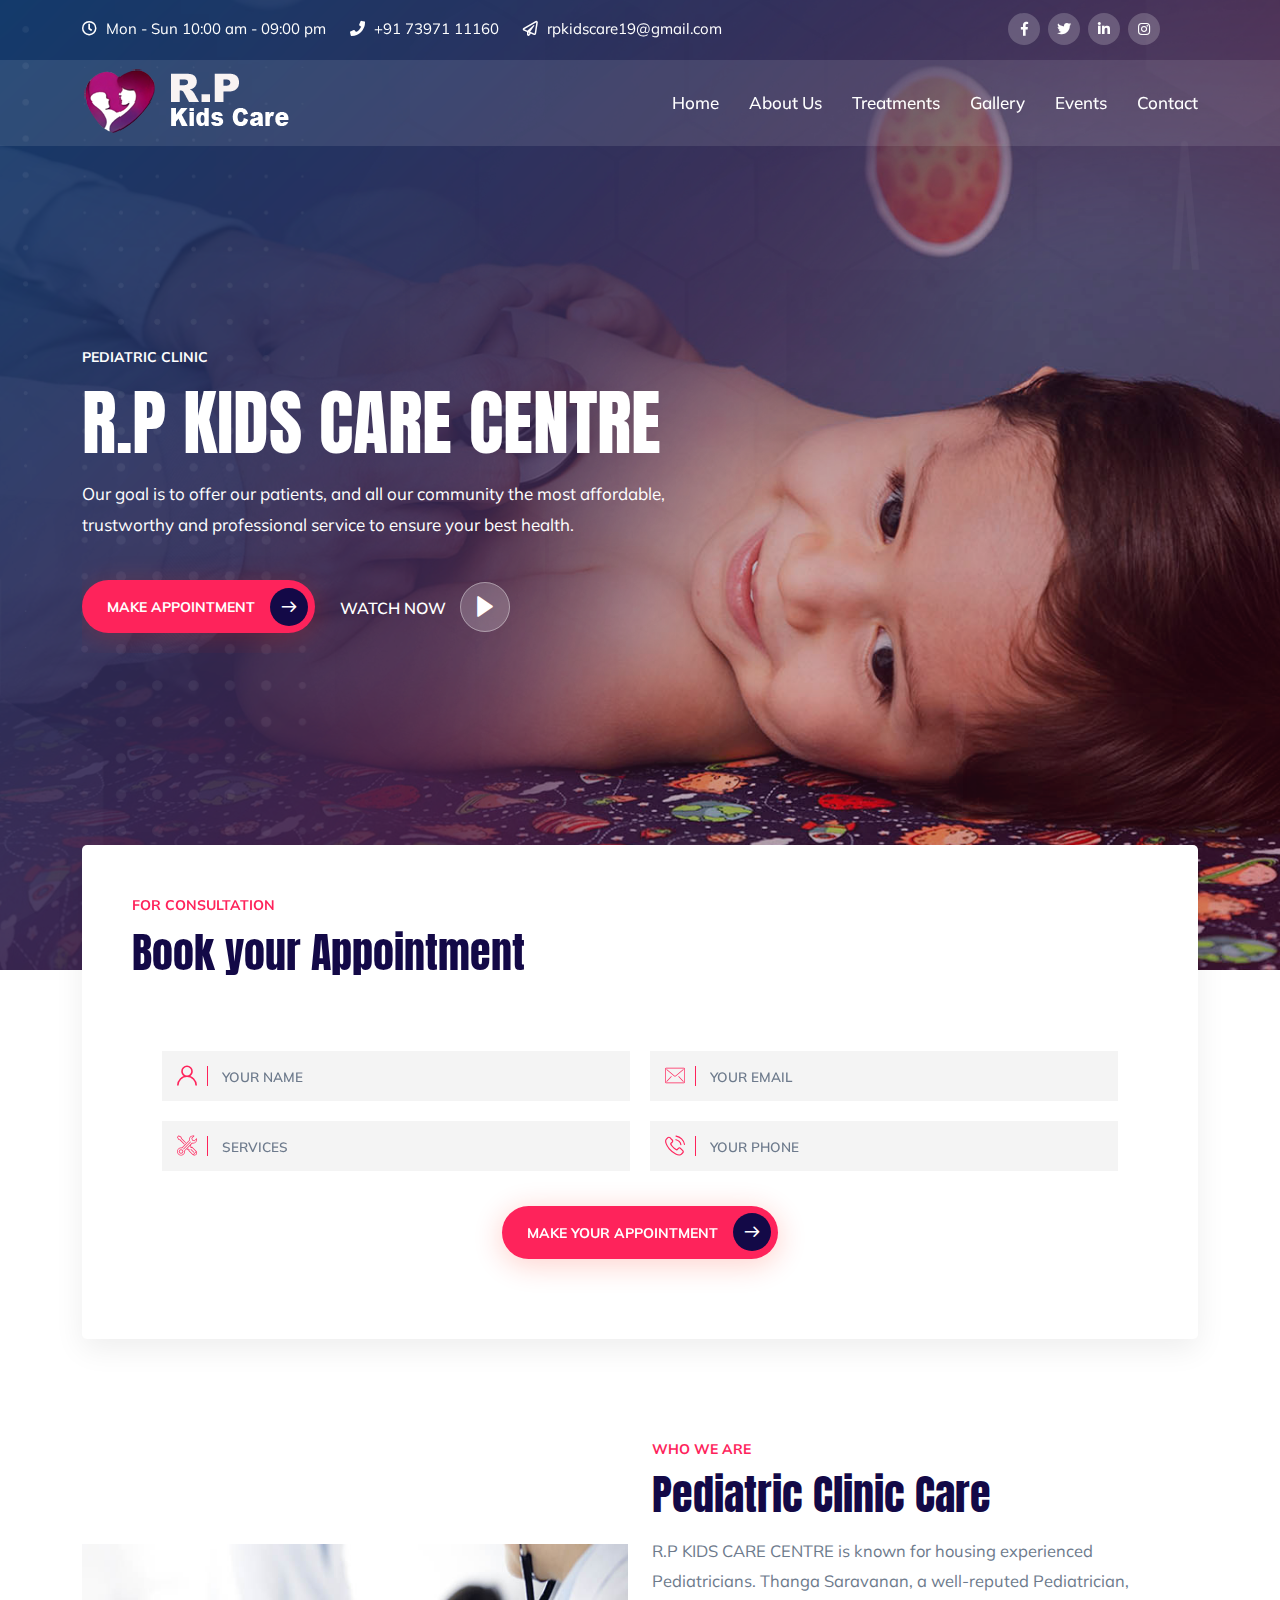
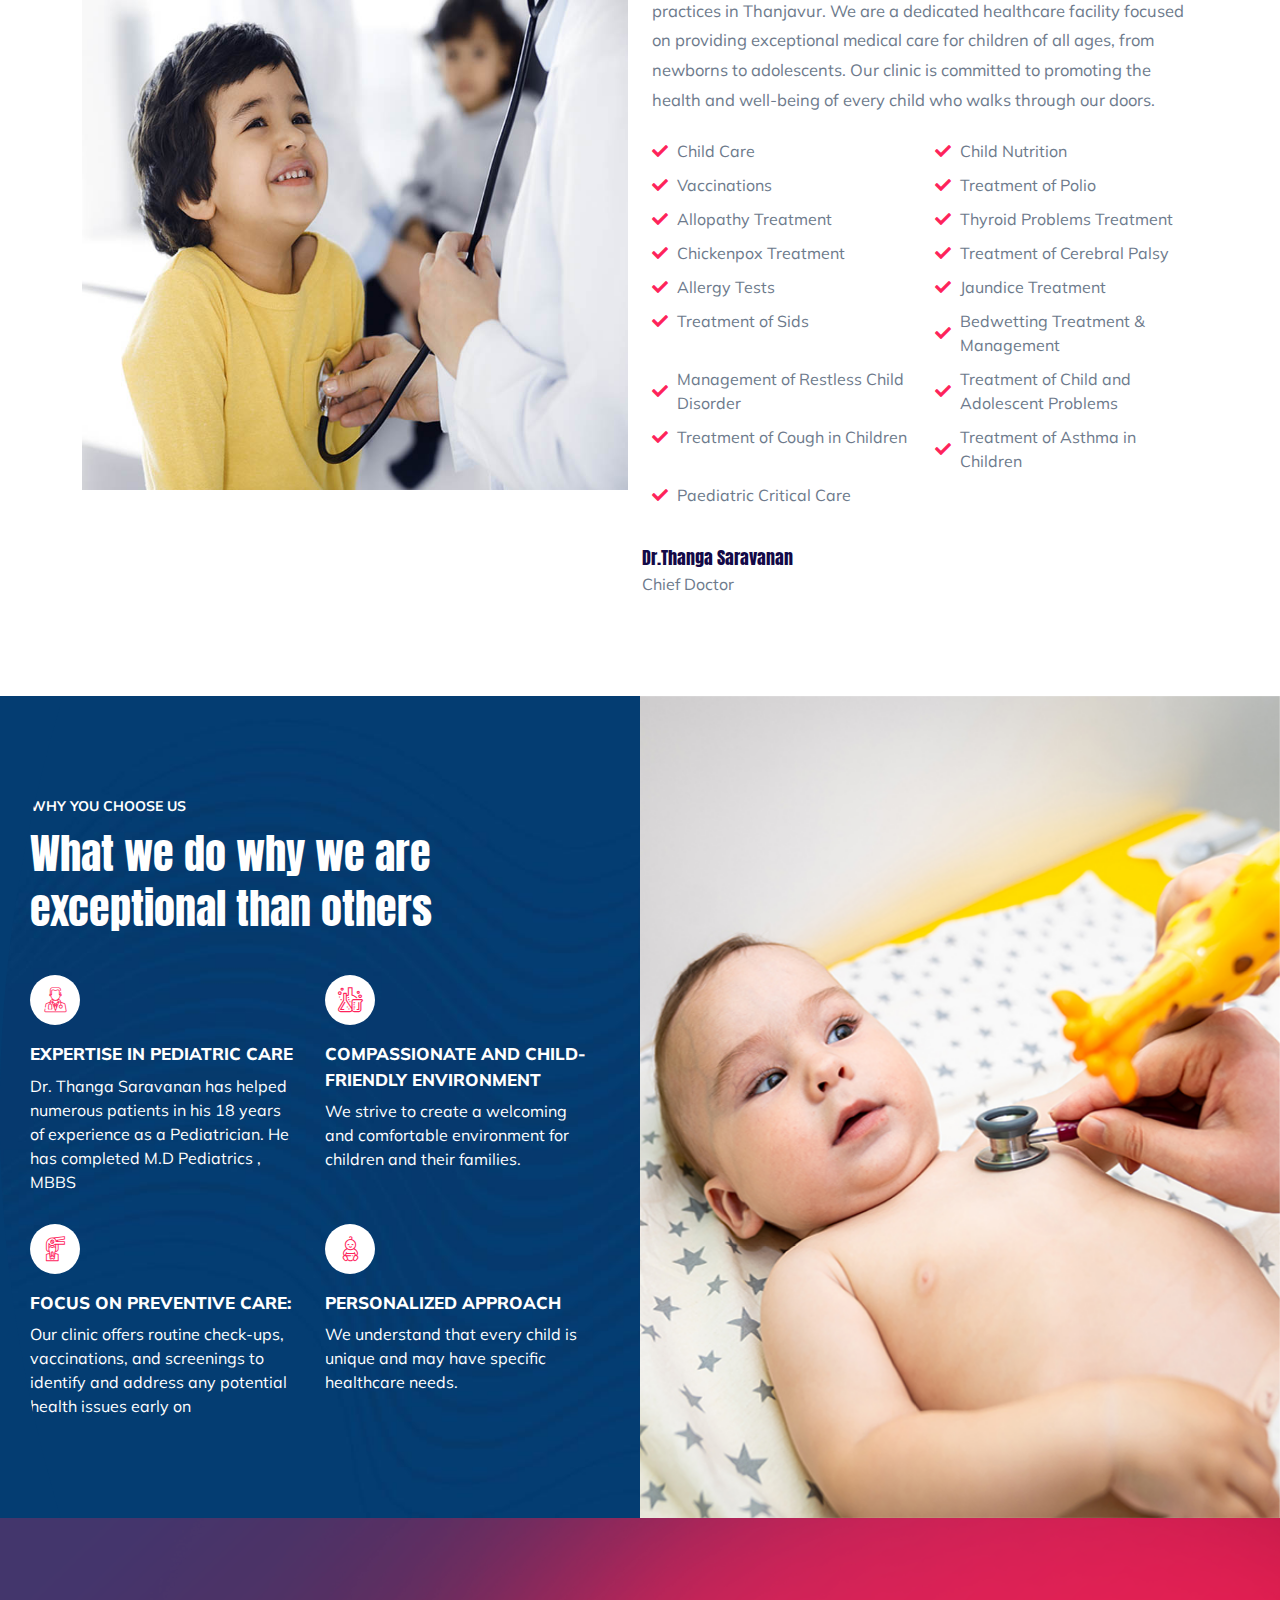
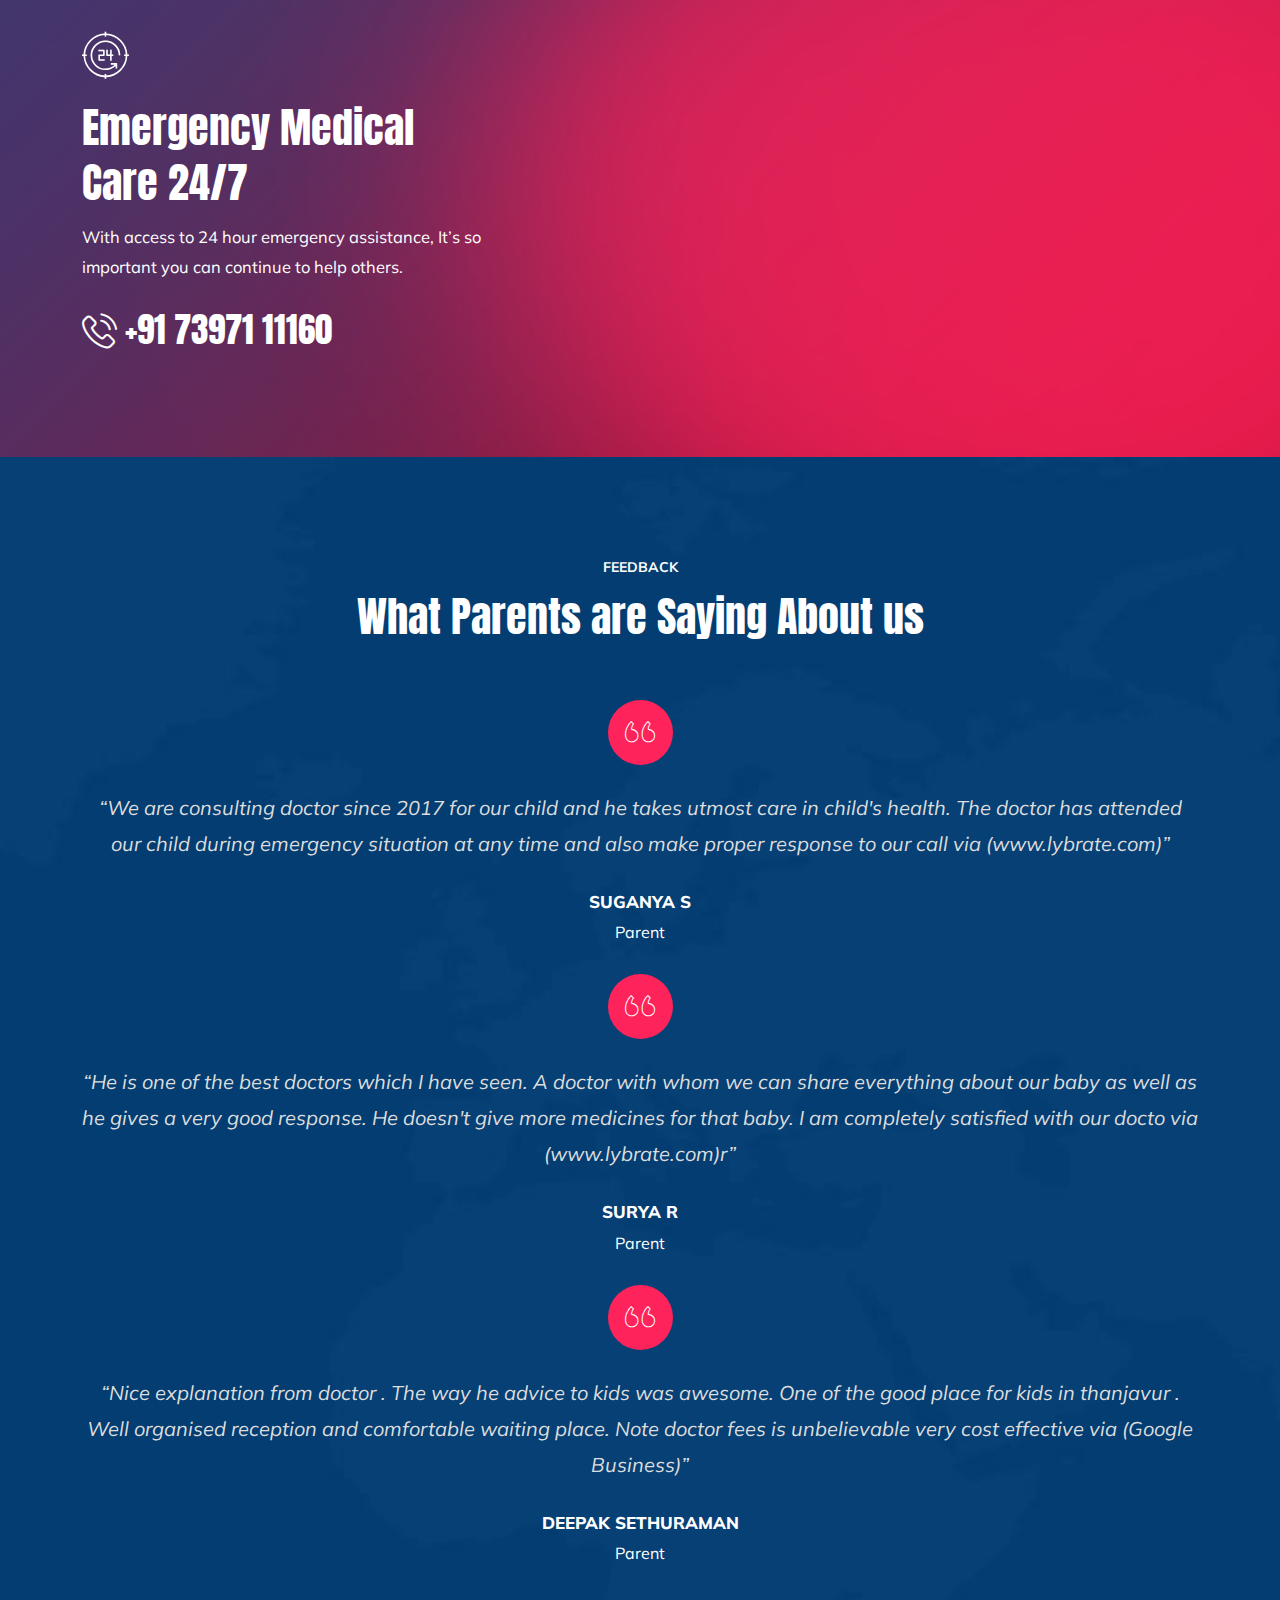
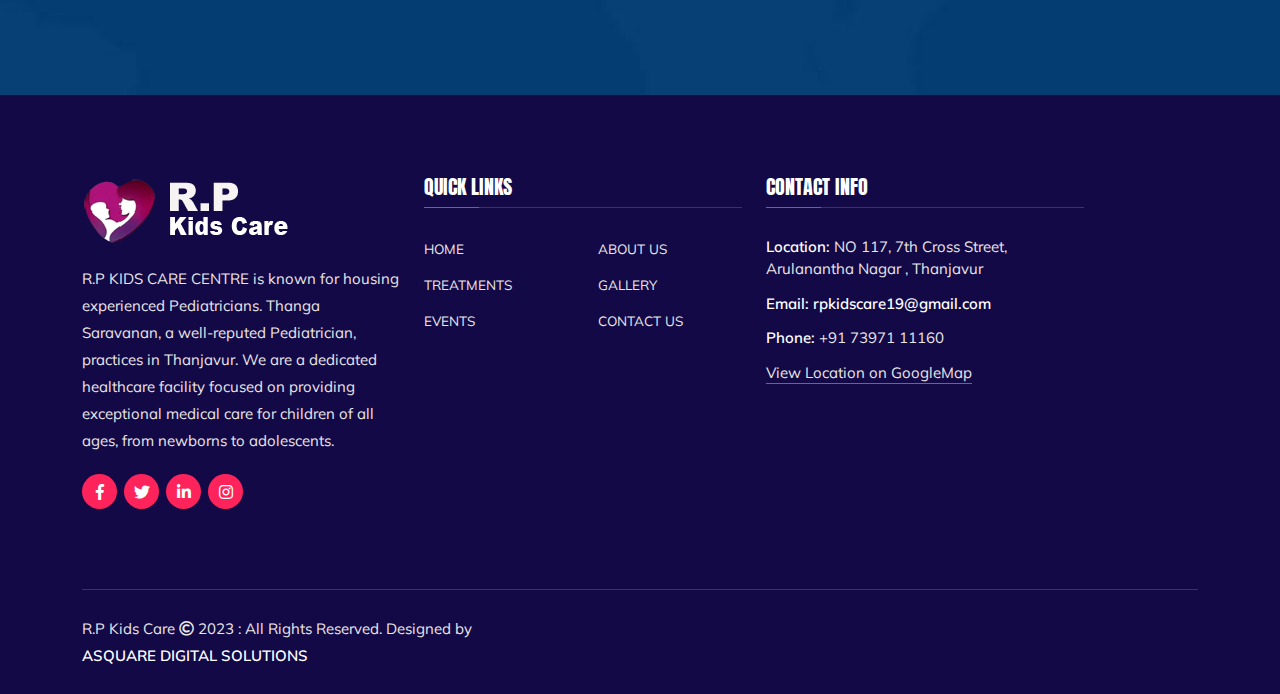
<file: index.html>
<!doctype html>
<html lang="zxx">
    
<!-- Mirrored from templates.envytheme.com/klev/default/index.html by HTTrack Website Copier/3.x [XR&CO'2014], Mon, 12 Dec 2022 10:20:15 GMT -->
<head>
        <!-- Required meta tags -->
        <meta charset="utf-8">
        <meta name="viewport" content="width=device-width, initial-scale=1, shrink-to-fit=no">

              <!-- Link of CSS files -->
              <link rel="stylesheet" href="assets/css/bootstrap.min.css">
              <link rel="stylesheet" href="assets/css/animate.min.css">
              <link rel="stylesheet" href="assets/css/fontawesome.min.css">
              <link rel="stylesheet" href="assets/css/owl.carousel.min.css">
              <link rel="stylesheet" href="assets/css/meanmenu.css">
              <link rel="stylesheet" href="assets/css/flaticon.css">
              <link rel="stylesheet" href="assets/css/magnific-popup.min.css">
              <link rel="stylesheet" href="assets/css/odometer.min.css">
              <link rel="stylesheet" href="assets/css/twentytwenty.min.css">
              <link rel="stylesheet" href="assets/css/slick.min.css">
              <link rel="stylesheet" href="assets/css/nice-select.min.css">
              <link rel="stylesheet" href="assets/css/style.css">
              <link rel="stylesheet" href="assets/css/responsive.css">
      
        <title>R.P.KIDS CARE</title>

        <link rel="icon" type="image/png" href="assets/img/favicon.png">
        <style>
            body{
                width: 100%;
                overflow-x: hidden;

            }
        </style>

    </head>

    <body>

       

        <!-- Start Header Area -->
        <header class="header-area">

            <!-- Start Top Header -->
            <div class="top-header">
                <div class="container">
                    <div class="row align-items-center">
                        <div class="col-lg-8 col-md-12">
                            <ul class="header-contact-info">
                                <li><i class="far fa-clock"></i> Mon - Sun 10:00 am - 09:00 pm</li>
                                <li><i class="fas fa-phone"></i> <a href="#">+91 73971 11160</a></li>
                                <li><i class="far fa-paper-plane"></i> <a href="#"><span class="__cf_email__" data-cfemail="ff979a939390bf94939a89d19c9092">rpkidscare19@gmail.com</span></a></li>
                            </ul>
                        </div>

                        <div class="col-lg-4 col-md-12">
                            <div class="header-right-content">
                                <ul class="top-header-social">
                                    <li><a href="https://www.facebook.com/people/RP-Kids-Care-Centre/100057207889291/"><i class="fab fa-facebook-f"></i></a></li>
                                    <li><a href="#"><i class="fab fa-twitter"></i></a></li>
                                    <li><a href="#"><i class="fab fa-linkedin-in"></i></a></li>
                                    <li><a href="#"><i class="fab fa-instagram"></i></a></li>
                                </ul>
                            </div>
                        </div>
                    </div>
                </div>
            </div>
            <!-- End Top Header -->

            <!-- Start Navbar Area -->
            <div class="navbar-area">
                <div class="klev-responsive-nav">
                    <div class="container">
                        <div class="klev-responsive-menu">
                            <div class="logo">
                                <a href="index.html">
                                     <img style="width:40px;" src="assets/img/white-logo.png" alt="logo">
                                    <img style="width:70px;" src="assets/img/rp_word.png" alt="logo">
                                </a>
                            </div>
                        </div>
                    </div>
                </div>

                <div class="klev-nav">
                    <div class="container">
                        <nav class="navbar navbar-expand-md navbar-light">
                            <a class="navbar-brand" href="index.html">
                                <img src="assets/img/white-logo.png" alt="logo">
                                <img src="assets/img/rp_word.png" alt="logo">
                            </a>

                            <div class="collapse navbar-collapse mean-menu" id="navbarSupportedContent">
                                <ul class="navbar-nav">
        
                                        
                                    <li class="nav-item"><a href="index.html" class="nav-link ">Home</a></li>
                
                                    <li class="nav-item"><a href="about.html"  class="nav-link">About Us</a>
                                       
                                    </li> 
        
                                    <!-- <li class="nav-item"><a  class="nav-link">Facilities</a> </li> -->
                                    <li class="nav-item"><a href="services.html" class="nav-link">Treatments</a>
                                        
                                    </li> 
        
        
                                    <li class="nav-item"><a href="gallery.html" class="nav-link">Gallery</a> </li>
        
                                    <li class="nav-item"><a href="events.html" class="nav-link">Events</a> </li>
                                    
                                    <li class="nav-item"><a href="contact.html" class="nav-link">Contact</a></li>
                                </ul>
        
                               
                            </div>
                        </nav>
                    </div>
                </div>
            </div>
            <!-- End Navbar Area -->

        </header>
                <!-- End Header Area -->

       

        <!-- Start Main Banner Area -->
        <div class="home-slides owl-carousel owl-theme">
            <div class="main-banner item-bg1">
                <div class="d-table">
                    <div class="d-table-cell">
                        <div class="container">
                            <div class="main-banner-content">
                                <span class="sub-title">Pediatric Clinic</span>
                                <h1>R.P KIDS CARE CENTRE</h1>
                                <p>Our goal is to offer our patients, and all our community the most affordable, trustworthy and professional service to ensure your best health.</p>
                                <div class="btn-box">
                                    <a href="index.html#appoint" class="btn btn-primary">Make Appointment <i class="flaticon-next"></i></a>

                                    <a href="assets/img/R.P Kids Care Centre - Thanjavur.mp4" class="video-btn popup-youtube">Watch Now <span><i class="flaticon-play-button"></i></span></a>
                                </div>
                            </div>
                        </div>
                    </div>
                </div>
            </div>

          
        </div>
        <!-- End Main Banner Area -->

        <!-- Start Free Consultation Area -->
        <section class="free-consultation-area" id="appoint">
            <div class="container">
                <div class="free-consultation-content">
                    <span class="sub-title">For Consultation</span>
                    <h2>Book your Appointment</h2>
                    <form id="contact-form" method="post" class="contact-form">

                        <div class="row">
                            <div class="col-lg-6 col-md-6">
                                <div class="form-group">
                                    <label><i class="flaticon-user"></i></label>
                                    <input type="text" class="form-control" name="name1" id="name1" placeholder="YOUR NAME" required>
                                </div>
                            </div>

                            <div class="col-lg-6 col-md-6">
                                <div class="form-group">
                                    <label><i class="flaticon-email"></i></label>
                                    <input type="email" class="form-control" name="email1" id="email1" placeholder="YOUR EMAIL" required>
                                </div>
                            </div>

                            <div class="col-lg-6 col-md-6">
                                <div class="form-group">
                                    <label><i class="flaticon-customer-support"></i></label>
                                    <input type="text" class="form-control" name="message1" id="message1" placeholder="SERVICES">
                                </div>
                            </div>

                            <div class="col-lg-6 col-md-6">
                                <div class="form-group">
                                    <label><i class="flaticon-phone-call"></i></label>
                                    <input type="text" class="form-control" name="phone1" id="phone1" placeholder="YOUR PHONE">
                                </div>
                            </div>

                            <div class="col-lg-12 col-md-12">
                                <button type="submit" class="btn btn-primary">Make Your Appointment <i class="flaticon-next"></i></button>
                            </div>
                            <div style="text-align: center;" id="response-message"></div>

                        </div>
                    </form>
                </div>
            </div>
        </section>
        <!-- End Free Consultation Area -->

        <!-- Start About Area -->
        <section class="about-area ptb-100">
            <div class="container">
                <div class="row align-items-center">
                    <div class="col-lg-6 col-md-12">
                                <img src="assets/img/about-img2.jpg" alt="image">
                    </div>

                    <div class="col-lg-6 col-md-12">
                        <div class="about-content">
                            <span class="sub-title">Who we are</span>
                            <h2>Pediatric Clinic Care</h2>
                            <p>
                                R.P KIDS CARE CENTRE is known for housing experienced Pediatricians. Thanga Saravanan, a well-reputed Pediatrician, practices in Thanjavur. We are a dedicated healthcare facility focused on providing exceptional medical care for children of all ages, from newborns to adolescents. Our clinic is committed to promoting the health and well-being of every child who walks through our doors.
                            </p>

                            <ul class="features-list">
                                <li><span><i class="fas fa-check"></i> Child Care</span></li>
                                <li><span><i class="fas fa-check"></i> Child Nutrition                                </span></li>
                                <li><span><i class="fas fa-check"></i> Vaccinations                                </span></li>
                                <li><span><i class="fas fa-check"></i> Treatment of Polio</span></li>
                                <li><span><i class="fas fa-check"></i> Allopathy Treatment</span></li>
                                <li><span><i class="fas fa-check"></i> Thyroid Problems Treatment                                </span></li>
                                <li><span><i class="fas fa-check"></i> Chickenpox Treatment</span></li>
                                <li><span><i class="fas fa-check"></i> Treatment of Cerebral Palsy                               </span></li>
                                <li><span><i class="fas fa-check"></i> Allergy Tests                                </span></li>
                                <li><span><i class="fas fa-check"></i> Jaundice Treatment                                </span></li>
                                <li><span><i class="fas fa-check"></i> Treatment of Sids   
                                    <li><span><i class="fas fa-check"></i> Bedwetting Treatment & Management</span></li>

                                    <li><span><i class="fas fa-check"></i> Management of Restless Child Disorder</span></li>
                                <li><span><i class="fas fa-check"></i> Treatment of Child and Adolescent Problems</span></li>                             </span></li>
                                <li><span><i class="fas fa-check"></i> Treatment of Cough in Children</span></li>
                                <li><span><i class="fas fa-check"></i> Treatment of Asthma in Children</span></li>
                               
                                <li><span><i class="fas fa-check"></i> Paediatric Critical Care</span></li>

                            </ul>

                            <div class="signature">
                               

                                <div class="content">
                                    <h5>Dr.Thanga Saravanan</h5>
                                    <span>Chief Doctor</span>
                                </div>
                            </div>
                        </div>
                    </div>
                </div>
            </div>
        </section>
        <!-- End About Area -->

        <!-- Start FunFacts Area -->
       
        <!-- End FunFacts Area -->

        <!-- Start Services Area -->
       
        <!-- End Services Area -->

        <!-- Start Why Choose Us Area -->
        <section class="why-choose-us-area">
            <div class="container-fluid">
                <div class="row">
                    <div class="col-lg-6 col-md-12">
                        <div class="why-choose-us-content">
                            <div class="content">
                                <span class="sub-title">Why You Choose Us</span>
                                <h2>What we do why we are exceptional than others</h2>

                                <ul class="features-list">
                                    <li>
                                        <div>
                                            <i class="flaticon-doctor"></i>
                                            <span>Expertise in Pediatric Care</span>
                                            Dr. Thanga Saravanan has helped numerous patients in his 18 years of experience as a Pediatrician. He has completed M.D Pediatrics , MBBS
                                        </div>
                                    </li>

                                    <li>
                                        <div>
                                            <i class="flaticon-laboratory"></i>
                                            <span>Compassionate and Child-Friendly Environment</span>
                                            We strive to create a welcoming and comfortable environment for children and their families.                                        </div>
                                    </li>

                                    <li>
                                        <div>
                                            <i class="flaticon-tooth-3"></i>
                                            <span>Focus on Preventive Care:</span>
                                            Our clinic offers routine check-ups, vaccinations, and screenings to identify and address any potential health issues early on                                        </div>
                                    </li>

                                    <li>
                                        <div>
                                            <i class="flaticon-baby-boy"></i>
                                            <span>Personalized Approach</span>
                                            We understand that every child is unique and may have specific healthcare needs.                                        </div>
                                    </li>
                                </ul>
                            </div>
                        </div>
                    </div>

                    <div class="col-lg-6 col-md-12">
                        <div class="divider"></div>
                        <div class="why-choose-us-slides owl-carousel owl-theme">
                            <div class="why-choose-us-image bg1">
                                <img src="assets/img/why-choose-img1.jpg" alt="image">
                            </div>
                        </div>
                    </div>
                </div>
            </div>
        </section>
        <!-- Start Why Choose Us Area -->

        <!-- Start Doctor Area -->
      
        <!-- End Doctor Area -->

        <!-- Start CTA Area -->
        <section class="cta-area ptb-100 jarallax" data-jarallax='{"speed": 0.3}'>
            <div class="container">
                <div class="cta-content">
                    <div class="icon">
                        <i class="flaticon-business-and-finance"></i>
                    </div>
                    <h2>Emergency Medical Care 24/7</h2>
                    <p>With access to 24 hour emergency assistance, It’s so important you can continue to help others.</p>
                    <a href="#" class="call-us"><i class="flaticon-phone-call"></i> +91 73971 11160</a>
                </div>
            </div>
        </section>
        <!-- End CTA Area -->

        <!-- Start Pricing Area -->
        
        <!-- End Pricing Area -->

        <!-- Start Feedback Area -->
        <section class="feedback-area ptb-100">
            <div class="container">
                <div class="section-title">
                    <span class="sub-title">Feedback</span>
                    <h2>What Parents are Saying About us</h2>
                </div>

                <div >
                    <div class="single-feedback-item">
                        <p>“We are consulting doctor since 2017 for our child and he takes utmost care in child's health. The doctor has attended our child during emergency situation at any time and also make proper response to our call via (www.lybrate.com)”</p>

                        <div class="client-info">
                            <h4>Suganya S</h4>
                            <span>Parent</span>
                        </div>
                    </div>

                    <div class="single-feedback-item">
                        <p>“He is one of the best doctors which I have seen. A doctor with whom we can share everything about our baby as well as he gives a very good response. He doesn't give more medicines for that baby. I am completely satisfied with our docto via (www.lybrate.com)r”</p>

                        <div class="client-info">
                            <h4>Surya R</h4>
                            <span>Parent</span>
                        </div>
                    </div>

                    <div class="single-feedback-item">
                        <p>“Nice explanation from doctor .
                            The way he advice to kids was awesome.
                            One of the good place for kids in thanjavur .
                            Well organised reception and comfortable waiting place.
                            Note doctor fees is unbelievable very cost effective via (Google Business)”</p>

                        <div class="client-info">
                            <h4>Deepak Sethuraman</h4>
                            <span>Parent</span>
                        </div>
                    </div>
                </div>
            </div>
        </section>
        
        <!-- End Feedback Area -->

        <!-- Start Partner Area -->
       
        <!-- End Partner Area -->

        <!-- Start Blog Area -->
        
        <!-- End Blog Area -->

        <!-- Start Subscribe Area -->
        
        <!-- End Subscribe Area -->

        <!-- Start Footer Area -->

        <!-- Start Footer Area -->
        <footer class="footer-area">
            <div class="container">
                <div class="row">
                    <div class="col-lg-4 col-md-6 col-sm-6">
                        <div class="single-footer-widget">
                            <div class="logo">
                                <a href="#"><img src="assets/img/white-logo.png" alt="image">
                                <img src="assets/img/rp_word.png" alt="image"></a>

                                <p>
                                    R.P KIDS CARE CENTRE is known for housing experienced Pediatricians. Thanga Saravanan, a well-reputed Pediatrician, practices in Thanjavur. We are a dedicated healthcare facility focused on providing exceptional medical care for children of all ages, from newborns to adolescents.</p>                            </div>

                            <ul class="social">
                                <li><a href="#"><i class="fab fa-facebook-f"></i></a></li>
                                <li><a href="#"><i class="fab fa-twitter"></i></a></li>
                                <li><a href="#"><i class="fab fa-linkedin-in"></i></a></li>
                                <li><a href="#"><i class="fab fa-instagram"></i></a></li>
                            </ul>
                        </div>
                    </div>

                    <div class="col-lg-4 col-md-6 col-sm-6">
                        <div class="single-footer-widget">
                            <h3>Quick Links</h3>

                            <ul class="footer-quick-links">
                                <li><a href="index.html">Home</a></li>
                                <li><a href="about.html">About Us</a></li>
                                <li><a href="services.html">Treatments</a></li>
                                <li><a href="gallery.html">Gallery</a></li>
                                <li><a href="events.html">Events</a></li>
                               
                                <li><a href="contact.html">Contact Us</a></li>
                            </ul>
                        </div>
                    </div>

                    <div class="col-lg-4 col-md-6 col-sm-6 offset-lg-0 offset-sm-3 offset-md-3">
                        <div class="single-footer-widget">
                            <h3>Contact Info</h3>

                            <ul class="footer-contact-info">
                                <li><span>Location:</span> NO 117, 7th Cross Street, Arulanantha Nagar ,  Thanjavur</li>
                                <li><span>Email:</span> <a href="#"><span class="__cf_email__" data-cfemail="dbb3beb7b7b49bb0b7beadf5b8b4b6">rpkidscare19@gmail.com</span></a></li>
                                <li><span>Phone:</span> <a href="#">+91 73971 11160</a></li>
                                <li><a href="https://goo.gl/maps/u4ucQdgcoFn8fq8M8" target="_blank">View Location on GoogleMap</a></li>
                            </ul>
                        </div>
                    </div>
                </div>

                <div class="copyright-area">
                    <div class="row align-items-center">
                        <div class="col-lg-6 col-sm-6 col-md-6">
                            <p>R.P Kids Care <i class="far fa-copyright"></i> 2023 : All Rights Reserved. Designed by <a href="https://asquare.tech/" target="_blank">ASQUARE DIGITAL SOLUTIONS</a></p>
                        </div>

                       
                    </div>
                </div>
            </div>
        </footer>
               <!-- End Footer Area -->

        <div class="go-top"><i class="fas fa-chevron-up"></i><i class="fas fa-chevron-up"></i></div>
        
            <!-- Link of JS files -->
            <script src="assets/js/jquery.min.js"></script>

        <script src="assets/js/bootstrap.bundle.min.js"></script>
        <script src="assets/js/parallax.min.js"></script>
        <script src="assets/js/owl.carousel.min.js"></script>
        <script src="assets/js/slick.min.js"></script>
        <script src="assets/js/jquery.meanmenu.js"></script>
        <script src="assets/js/jquery.appear.min.js"></script>
        <script src="assets/js/odometer.min.js"></script>
        <script src="assets/js/event.move.min.js"></script>
        <script src="assets/js/twentytwenty.min.js"></script>
        <script src="assets/js/jquery.nice-select.min.js"></script>
        <script src="assets/js/jquery.magnific-popup.min.js"></script>
        <script src="assets/js/wow.min.js"></script>
        <script src="assets/js/jquery.ajaxchimp.min.js"></script>
        <script src="assets/js/form-validator.min.js"></script>
        <script src="assets/js/contact-form-script.js"></script>
        <script src="assets/js/main.js"></script>
        <script>
            $(document).ready(function() {
            // Contact Form Submission
            $('#response-message').html('');
            $('#contact-form').submit(function(event) {
               event.preventDefault(); // Prevent default form submission
      
               var form = $(this);
               var formData = form.serialize();
      
               // Send AJAX request
               $.ajax({
                  type: 'POST',
                  url: 'homecontact1.php',
                  data: formData,
                  dataType: 'json',
                  success: function(response) {
                     if (response.success) {
                        $('#response-message').html('<p class="success-message">' + response.message + '</p>');
                        form.trigger('reset');
                     } else {
                        $('#response-message').html('<p class="error-message">' + response.message + '</p>');
                     }
                  },
                  error: function() {
                     $('#response-message').html('<p class="error-message">An error occurred. Please try again later.</p>');
                  }
               });
            });
         });
      </script>
    </body>

</html>
</file>
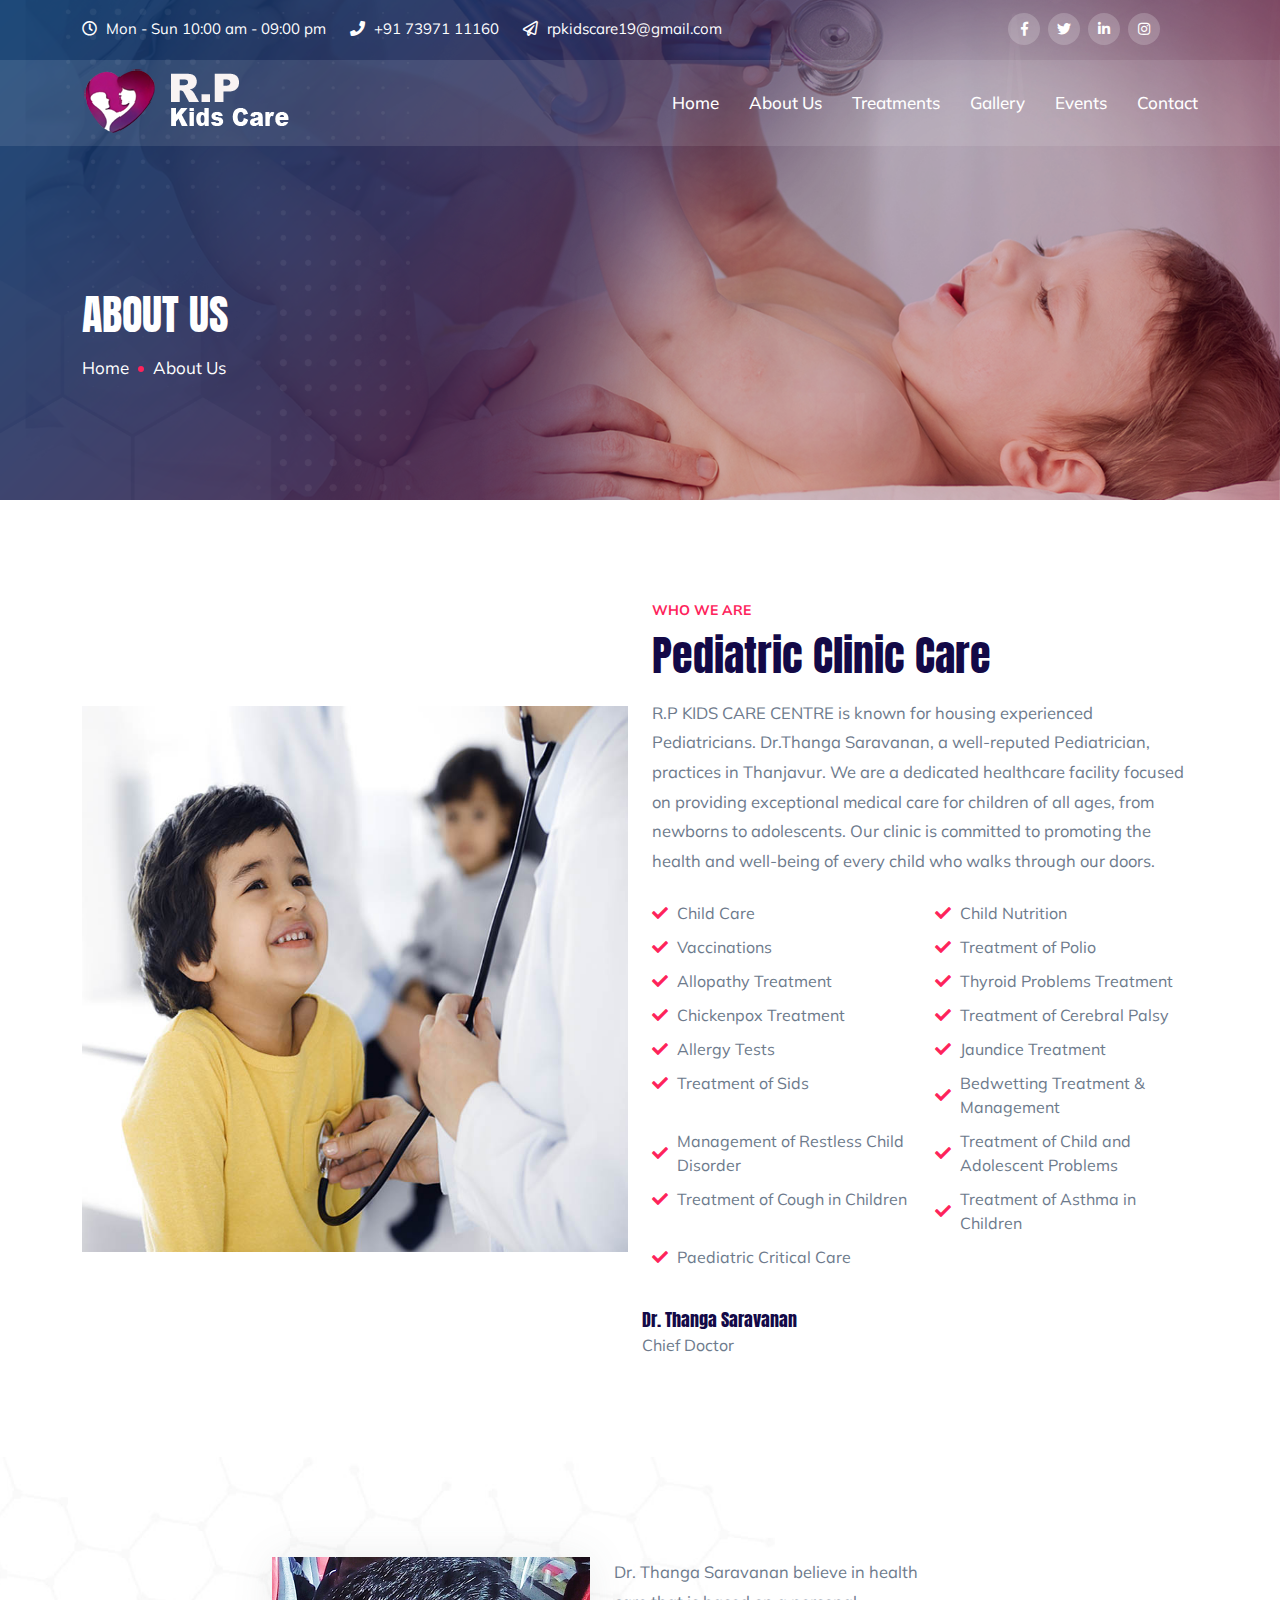
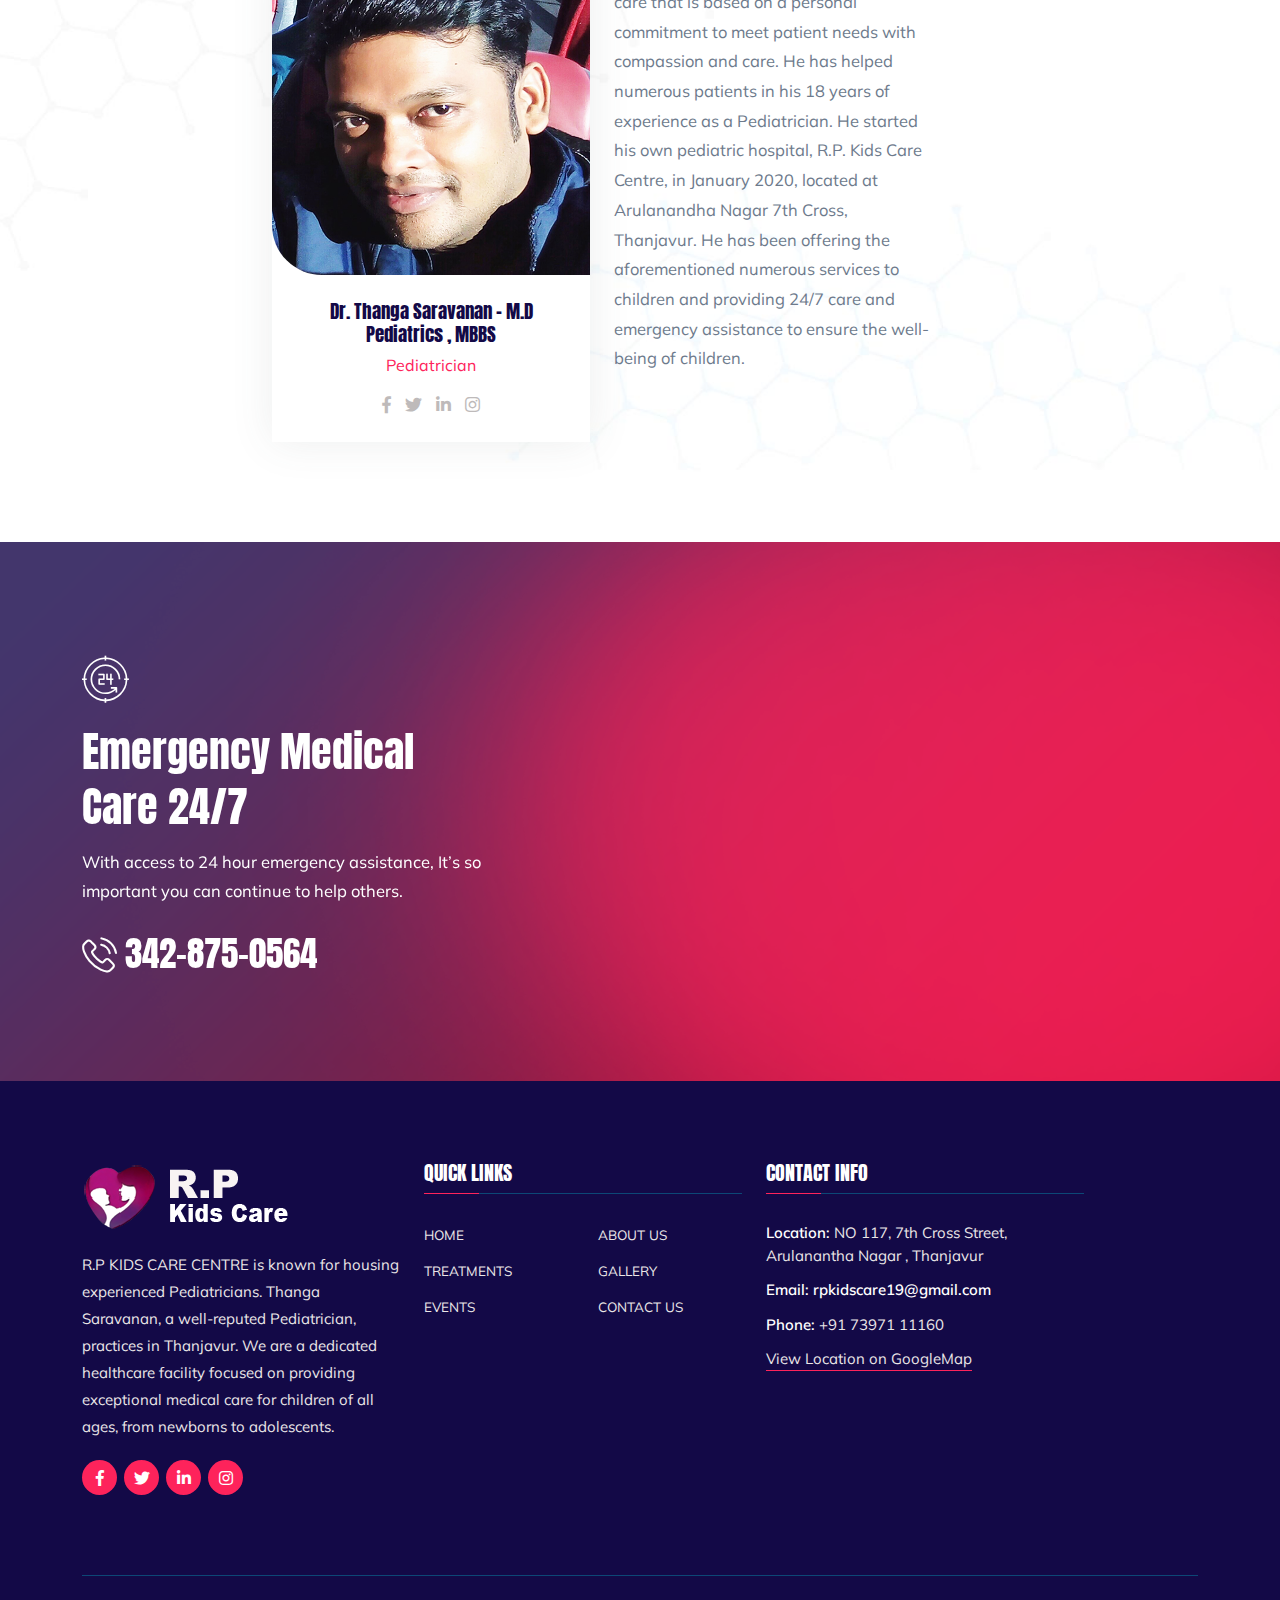
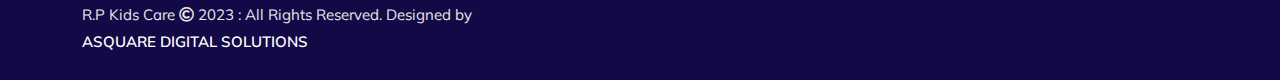
<file: about.html>
<!doctype html>
<html lang="zxx">

<!-- Mirrored from templates.envytheme.com/klev/default/about.html by HTTrack Website Copier/3.x [XR&CO'2014], Mon, 12 Dec 2022 10:20:20 GMT -->

<head>
    <!-- Required meta tags -->
    <meta charset="utf-8">
    <meta name="viewport" content="width=device-width, initial-scale=1, shrink-to-fit=no">

            <!-- Link of CSS files -->
            <link rel="stylesheet" href="assets/css/bootstrap.min.css">
            <link rel="stylesheet" href="assets/css/animate.min.css">
            <link rel="stylesheet" href="assets/css/fontawesome.min.css">
            <link rel="stylesheet" href="assets/css/owl.carousel.min.css">
            <link rel="stylesheet" href="assets/css/meanmenu.css">
            <link rel="stylesheet" href="assets/css/flaticon.css">
            <link rel="stylesheet" href="assets/css/magnific-popup.min.css">
            <link rel="stylesheet" href="assets/css/odometer.min.css">
            <link rel="stylesheet" href="assets/css/twentytwenty.min.css">
            <link rel="stylesheet" href="assets/css/slick.min.css">
            <link rel="stylesheet" href="assets/css/nice-select.min.css">
            <link rel="stylesheet" href="assets/css/style.css">
            <link rel="stylesheet" href="assets/css/responsive.css">

    <title>R.P.KIDS CARE</title>

    <link rel="icon" type="image/png" href="assets/img/favicon.png">
    
</head>

<body>

    <!-- Preloader -->
    <div class="preloader">
        <div class="loader">
            <div class="shadow"></div>
            <div class="box"></div>
        </div>
    </div>
    <!-- End Preloader -->

    <!-- Start Header Area -->
    <header class="header-area">

        <!-- Start Top Header -->
        <div class="top-header">
            <div class="container">
                <div class="row align-items-center">
                    <div class="col-lg-8 col-md-12">
                        <ul class="header-contact-info">
                            <li><i class="far fa-clock"></i> Mon - Sun 10:00 am - 09:00 pm</li>
                            <li><i class="fas fa-phone"></i> <a href="#">+91 73971 11160</a></li>
                            <li><i class="far fa-paper-plane"></i> <a href="#"><span class="__cf_email__" data-cfemail="ff979a939390bf94939a89d19c9092">rpkidscare19@gmail.com</span></a></li>
                        </ul>
                    </div>

                    <div class="col-lg-4 col-md-12">
                        <div class="header-right-content">
                            <ul class="top-header-social">
                                <li><a href="#"><i class="fab fa-facebook-f"></i></a></li>
                                <li><a href="#"><i class="fab fa-twitter"></i></a></li>
                                <li><a href="#"><i class="fab fa-linkedin-in"></i></a></li>
                                <li><a href="#"><i class="fab fa-instagram"></i></a></li>
                            </ul>
                        </div>
                    </div>
                </div>
            </div>
        </div>
        <!-- End Top Header -->

        <!-- Start Navbar Area -->
        <div class="navbar-area">
            <div class="klev-responsive-nav">
                <div class="container">
                    <div class="klev-responsive-menu">
                        <div class="logo">
                            <a href="index.html">
                                 <img style="width:40px;" src="assets/img/white-logo.png" alt="logo">
                                <img style="width:70px;" src="assets/img/rp_word.png" alt="logo">
                            </a>
                        </div>
                    </div>
                </div>
            </div>

            <div class="klev-nav">
                <div class="container">
                    <nav class="navbar navbar-expand-md navbar-light">
                        <a class="navbar-brand" href="index.html">
                            <img src="assets/img/white-logo.png" alt="logo">
                            <img src="assets/img/rp_word.png" alt="logo">
                        </a>

                        <div class="collapse navbar-collapse mean-menu" id="navbarSupportedContent">
                            <ul class="navbar-nav">
    
                                    
                                <li class="nav-item"><a href="index.html" class="nav-link ">Home</a></li>
            
                                <li class="nav-item"><a href="about.html"  class="nav-link">About Us</a>
                                   
                                </li> 
    
                                <!-- <li class="nav-item"><a  class="nav-link">Facilities</a> </li> -->
                                <li class="nav-item"><a href="services.html" class="nav-link">Treatments</a>
                                    
                                </li> 
    
    
                                <li class="nav-item"><a href="gallery.html" class="nav-link">Gallery</a> </li>
    
                                <li class="nav-item"><a href="events.html" class="nav-link">Events</a> </li>
                                
                                <li class="nav-item"><a href="contact.html" class="nav-link">Contact</a></li>
                            </ul>
    
                           
                        </div>
                    </nav>
                </div>
            </div>
        </div>
        <!-- End Navbar Area -->

    </header>
    <!-- End Header Area -->

    <!-- Sidebar Modal -->
    
    <!-- End Sidebar Modal -->

    <!-- Start Page Title Area -->
    <div class="page-title-area page-title-bg1">
        <div class="d-table">
            <div class="d-table-cell">
                <div class="container">
                    <div class="page-title-content">
                        <h2>About Us</h2>
                        <ul>
                            <li><a href="index.html">Home</a></li>
                            <li>About Us</li>
                        </ul>
                    </div>
                </div>
            </div>
        </div>
    </div>
    <!-- End Page Title Area -->

    <!-- Start About Area -->
    <section class="about-area ptb-100">
        <div class="container">
            <div class="row align-items-center">
                <div class="col-lg-6 col-md-12">
                    <img src="assets/img/about-img2.jpg" alt="image">
        </div>
                <div class="col-lg-6 col-md-12">
                    <div class="about-content">
                        <span class="sub-title">Who we are</span>
                        <h2>Pediatric Clinic Care</h2>
                        <p>
                            R.P KIDS CARE CENTRE is known for housing experienced Pediatricians. Dr.Thanga Saravanan, a well-reputed Pediatrician, practices in Thanjavur. We are a dedicated healthcare facility focused on providing exceptional medical care for children of all ages, from newborns to adolescents. Our clinic is committed to promoting the health and well-being of every child who walks through our doors.
                        </p>

                        <ul class="features-list">
                            <li><span><i class="fas fa-check"></i> Child Care</span></li>
                            <li><span><i class="fas fa-check"></i> Child Nutrition                                </span></li>
                            <li><span><i class="fas fa-check"></i> Vaccinations                                </span></li>
                            <li><span><i class="fas fa-check"></i> Treatment of Polio</span></li>
                            <li><span><i class="fas fa-check"></i> Allopathy Treatment</span></li>
                            <li><span><i class="fas fa-check"></i> Thyroid Problems Treatment                                </span></li>
                            <li><span><i class="fas fa-check"></i> Chickenpox Treatment</span></li>
                            <li><span><i class="fas fa-check"></i> Treatment of Cerebral Palsy                               </span></li>
                            <li><span><i class="fas fa-check"></i> Allergy Tests                                </span></li>
                            <li><span><i class="fas fa-check"></i> Jaundice Treatment                                </span></li>
                            <li><span><i class="fas fa-check"></i> Treatment of Sids   
                                <li><span><i class="fas fa-check"></i> Bedwetting Treatment & Management</span></li>

                                <li><span><i class="fas fa-check"></i> Management of Restless Child Disorder</span></li>
                            <li><span><i class="fas fa-check"></i> Treatment of Child and Adolescent Problems</span></li>                             </span></li>
                            <li><span><i class="fas fa-check"></i> Treatment of Cough in Children</span></li>
                            <li><span><i class="fas fa-check"></i> Treatment of Asthma in Children</span></li>
                           
                            <li><span><i class="fas fa-check"></i> Paediatric Critical Care</span></li>

                        </ul>

                        <div class="signature">
                           

                            <div class="content">
                                <h5>Dr. Thanga Saravanan</h5>
                                <span>Chief Doctor</span>
                            </div>
                        </div>
                    </div>
                </div>
            </div>
        </div>
    </section>
    <!-- End About Area -->

    <!-- Start FunFacts Area -->
    
    <!-- End FunFacts Area -->

    <!-- Start Doctor Area -->
   
    <section class="doctor-area pt-100 pb-70">
        <div class="container">
            <div class="row">
                <div class="col-lg-2 col-md-6 col-sm-6">
                    </div>
                <div class="col-lg-4 col-md-6 col-sm-6">
                    <div class="single-doctor-box">
                        <div class="image">
                            <img src="assets/img/dr.jpg" alt="image">
                        </div>
    
                        <div class="content">
                            <h3>Dr. Thanga Saravanan - M.D Pediatrics , MBBS</h3>
                            <span>Pediatrician </span>
    
                            <ul class="social">
                                <li><a href="#"><i class="fab fa-facebook-f"></i></a></li>
                                <li><a href="#"><i class="fab fa-twitter"></i></a></li>
                                <li><a href="#"><i class="fab fa-linkedin-in"></i></a></li>
                                <li><a href="#"><i class="fab fa-instagram"></i></a></li>
                            </ul>
                        </div>
                    </div>
                </div>
                <div class="col-lg-4 col-md-6 col-sm-6">
                   <p>
                    Dr. Thanga Saravanan believe in health care that is based on a personal commitment to meet patient needs with compassion and care. He has helped numerous patients in his 18 years of experience as a Pediatrician.
                    He started his own pediatric hospital, R.P. Kids Care Centre, in January 2020, located at Arulanandha Nagar 7th Cross, Thanjavur. He has been offering the aforementioned numerous services to children and providing 24/7 care and emergency assistance to ensure the well-being of children.
                   </p>
                </div>
                <div class="col-lg-2 col-md-6 col-sm-6">

                    </div>
                
            </div>
        </div>
    </section>
    <!-- End Doctor Area -->

    <!-- Start CTA Area -->
    <section class="cta-area ptb-100 jarallax" data-jarallax='{"speed": 0.3}'>
        <div class="container">
            <div class="cta-content">
                <div class="icon">
                    <i class="flaticon-business-and-finance"></i>
                </div>
                <h2>Emergency Medical Care 24/7</h2>
                <p>With access to 24 hour emergency assistance, It’s so important you can continue to help others.</p>
                <a href="#" class="call-us"><i class="flaticon-phone-call"></i> 342-875-0564</a>
            </div>
        </div>
    </section>
    <!-- End CTA Area -->

    <!-- Start Testimonial Area -->
   
    <!-- End Testimonial Area -->

    <!-- Start Why Choose Us Area -->
  
    <!-- Start Why Choose Us Area -->

    <!-- Start Partner Area -->
    
    <!-- End Partner Area -->

    <!-- Start Footer Area -->
    <footer class="footer-area">
        <div class="container">
            <div class="row">
                <div class="col-lg-4 col-md-6 col-sm-6">
                    <div class="single-footer-widget">
                        <div class="logo">
                            <a href="#"><img src="assets/img/white-logo.png" alt="image">
                            <img src="assets/img/rp_word.png" alt="image"></a>

                            <p>
                                R.P KIDS CARE CENTRE is known for housing experienced Pediatricians. Thanga Saravanan, a well-reputed Pediatrician, practices in Thanjavur. We are a dedicated healthcare facility focused on providing exceptional medical care for children of all ages, from newborns to adolescents.</p>                            </div>

                        <ul class="social">
                            <li><a href="#"><i class="fab fa-facebook-f"></i></a></li>
                            <li><a href="#"><i class="fab fa-twitter"></i></a></li>
                            <li><a href="#"><i class="fab fa-linkedin-in"></i></a></li>
                            <li><a href="#"><i class="fab fa-instagram"></i></a></li>
                        </ul>
                    </div>
                </div>

                <div class="col-lg-4 col-md-6 col-sm-6">
                    <div class="single-footer-widget">
                        <h3>Quick Links</h3>

                        <ul class="footer-quick-links">
                            <li><a href="index.html">Home</a></li>
                            <li><a href="about.html">About Us</a></li>
                            <li><a href="services.html">Treatments</a></li>
                            <li><a href="gallery.html">Gallery</a></li>
                            <li><a href="events.html">Events</a></li>
                           
                            <li><a href="contact.html">Contact Us</a></li>
                        </ul>
                    </div>
                </div>

                <div class="col-lg-4 col-md-6 col-sm-6 offset-lg-0 offset-sm-3 offset-md-3">
                    <div class="single-footer-widget">
                        <h3>Contact Info</h3>

                        <ul class="footer-contact-info">
                            <li><span>Location:</span> NO 117, 7th Cross Street, Arulanantha Nagar ,  Thanjavur</li>
                            <li><span>Email:</span> <a href="#"><span class="__cf_email__" data-cfemail="dbb3beb7b7b49bb0b7beadf5b8b4b6">rpkidscare19@gmail.com</span></a></li>
                            <li><span>Phone:</span> <a href="#">+91 73971 11160</a></li>
                            <li><a href="https://goo.gl/maps/u4ucQdgcoFn8fq8M8" target="_blank">View Location on GoogleMap</a></li>
                        </ul>
                    </div>
                </div>
            </div>

            <div class="copyright-area">
                <div class="row align-items-center">
                    <div class="col-lg-6 col-sm-6 col-md-6">
                        <p>R.P Kids Care <i class="far fa-copyright"></i> 2023 : All Rights Reserved. Designed by <a href="https://asquare.tech/" target="_blank">ASQUARE DIGITAL SOLUTIONS</a></p>
                    </div>

                   
                </div>
            </div>
        </div>
    </footer>
    <!-- End Footer Area -->

    <div class="go-top"><i class="fas fa-chevron-up"></i><i class="fas fa-chevron-up"></i></div>
        <!-- Link of JS files -->
        <script src="assets/js/jquery.min.js"></script>
        <script src="assets/js/bootstrap.bundle.min.js"></script>
        <script src="assets/js/parallax.min.js"></script>
        <script src="assets/js/owl.carousel.min.js"></script>
        <script src="assets/js/slick.min.js"></script>
        <script src="assets/js/jquery.meanmenu.js"></script>
        <script src="assets/js/jquery.appear.min.js"></script>
        <script src="assets/js/odometer.min.js"></script>
        <script src="assets/js/event.move.min.js"></script>
        <script src="assets/js/twentytwenty.min.js"></script>
        <script src="assets/js/jquery.nice-select.min.js"></script>
        <script src="assets/js/jquery.magnific-popup.min.js"></script>
        <script src="assets/js/wow.min.js"></script>
        <script src="assets/js/jquery.ajaxchimp.min.js"></script>
        <script src="assets/js/form-validator.min.js"></script>
        <script src="assets/js/contact-form-script.js"></script>
        <script src="assets/js/main.js"></script>
</body>

<!-- Mirrored from templates.envytheme.com/klev/default/about.html by HTTrack Website Copier/3.x [XR&CO'2014], Mon, 12 Dec 2022 10:20:20 GMT -->

</html>
</file>
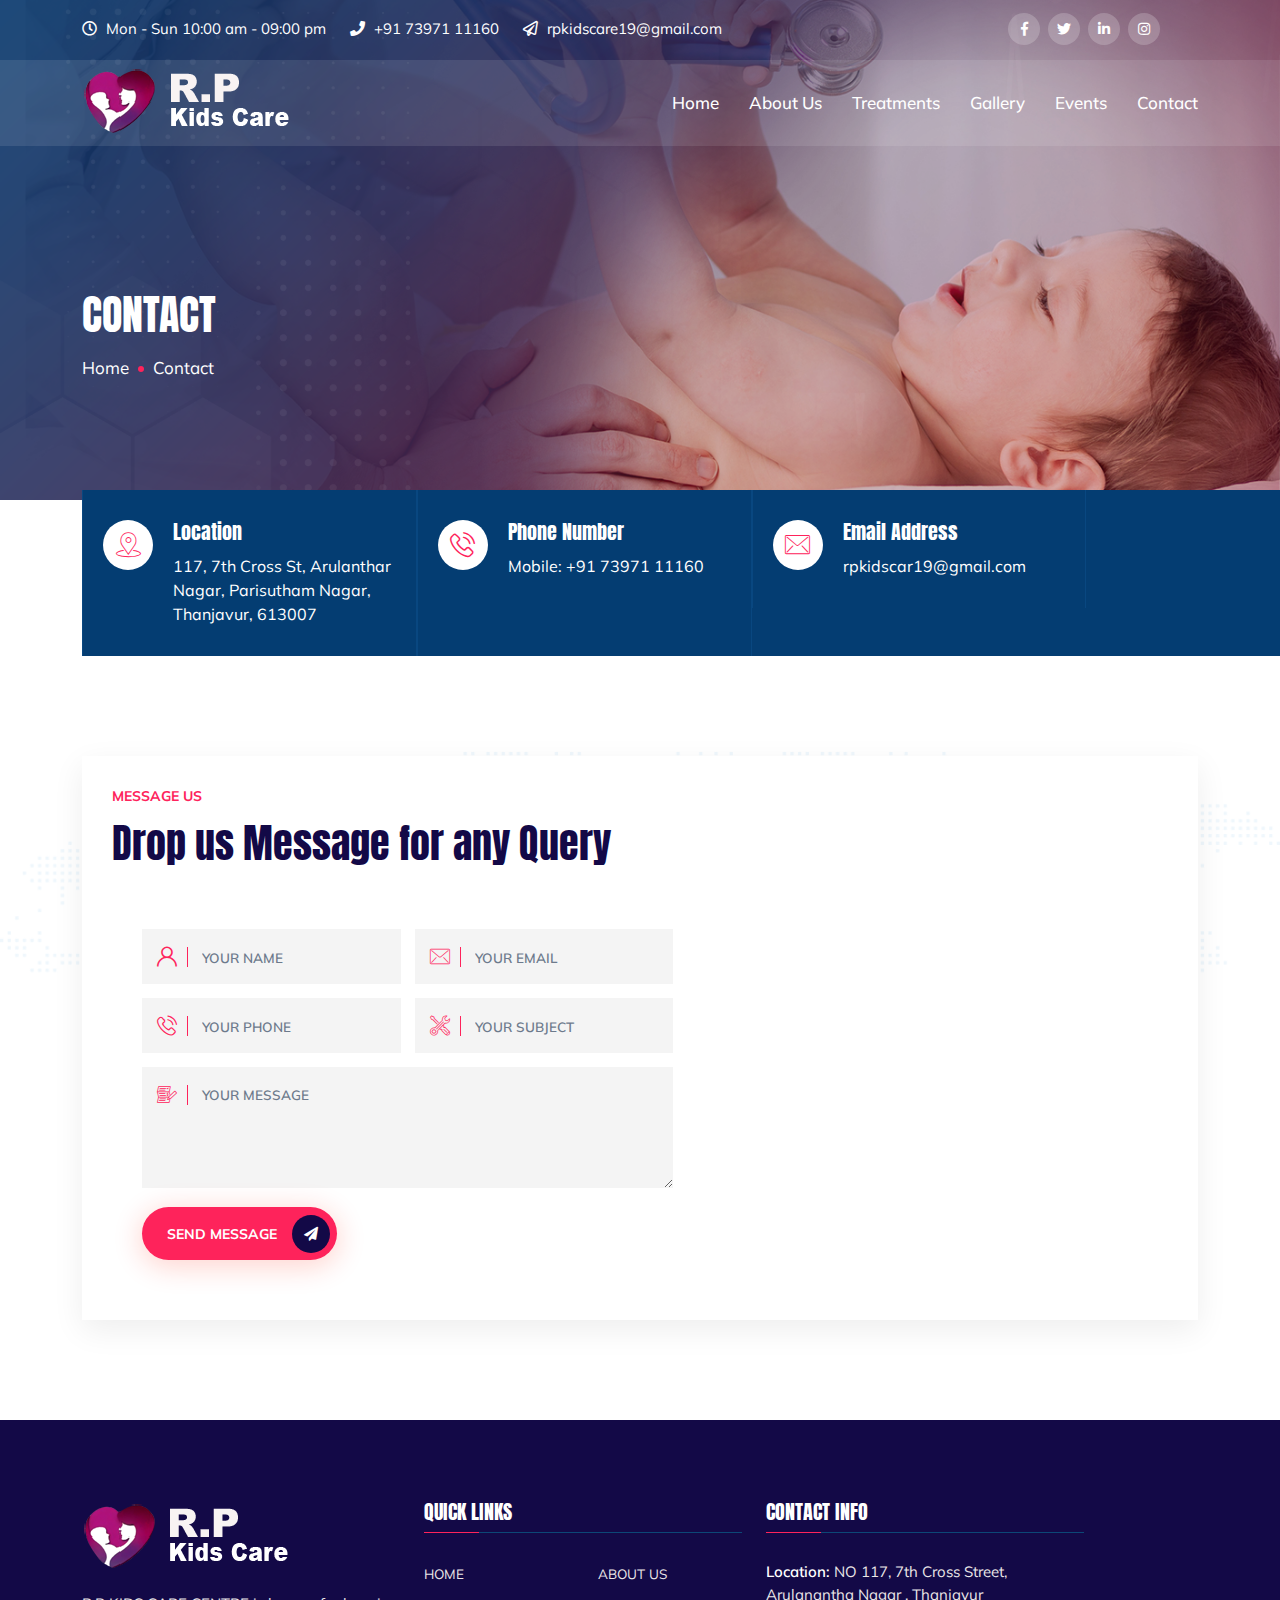
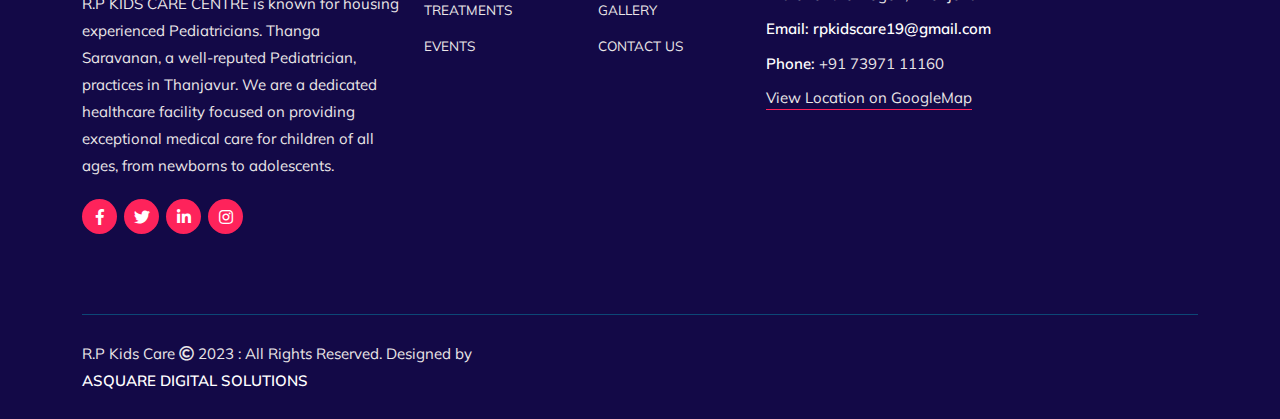
<file: contact.html>
<!doctype html>
<html lang="zxx">
    <head>
        <!-- Required meta tags -->
        <meta charset="utf-8">
        <meta name="viewport" content="width=device-width, initial-scale=1, shrink-to-fit=no">

        <!-- Link of CSS files -->
        <link rel="stylesheet" href="assets/css/bootstrap.min.css">
        <link rel="stylesheet" href="assets/css/animate.min.css">
        <link rel="stylesheet" href="assets/css/fontawesome.min.css">
        <link rel="stylesheet" href="assets/css/owl.carousel.min.css">
        <link rel="stylesheet" href="assets/css/meanmenu.css">
        <link rel="stylesheet" href="assets/css/flaticon.css">
        <link rel="stylesheet" href="assets/css/magnific-popup.min.css">
        <link rel="stylesheet" href="assets/css/odometer.min.css">
        <link rel="stylesheet" href="assets/css/twentytwenty.min.css">
        <link rel="stylesheet" href="assets/css/slick.min.css">
        <link rel="stylesheet" href="assets/css/nice-select.min.css">
        <link rel="stylesheet" href="assets/css/style.css">
        <link rel="stylesheet" href="assets/css/responsive.css">

        <title>R.P.KIDS CARE</title>

        <link rel="icon" type="image/png" href="assets/img/favicon.png">
       
    </head>

    <body>

        <!-- Preloader -->
        <div class="preloader">
            <div class="loader">
                <div class="shadow"></div>
                <div class="box"></div>
            </div>
        </div>
        <!-- End Preloader -->

        <!-- Start Header Area -->
        <header class="header-area">

            <!-- Start Top Header -->
            <div class="top-header">
                <div class="container">
                    <div class="row align-items-center">
                        <div class="col-lg-8 col-md-12">
                            <ul class="header-contact-info">
                                <li><i class="far fa-clock"></i> Mon - Sun 10:00 am - 09:00 pm</li>
                                <li><i class="fas fa-phone"></i> <a href="#">+91 73971 11160</a></li>
                                <li><i class="far fa-paper-plane"></i> <a href="#"><span class="__cf_email__" data-cfemail="ff979a939390bf94939a89d19c9092">rpkidscare19@gmail.com</span></a></li>
                            </ul>
                        </div>
    
                        <div class="col-lg-4 col-md-12">
                            <div class="header-right-content">
                                <ul class="top-header-social">
                                    <li><a href="#"><i class="fab fa-facebook-f"></i></a></li>
                                    <li><a href="#"><i class="fab fa-twitter"></i></a></li>
                                    <li><a href="#"><i class="fab fa-linkedin-in"></i></a></li>
                                    <li><a href="#"><i class="fab fa-instagram"></i></a></li>
                                </ul>
                            </div>
                        </div>
                    </div>
                </div>
            </div>
            <!-- End Top Header -->
    
            <!-- Start Navbar Area -->
            <div class="navbar-area">
                <div class="klev-responsive-nav">
                    <div class="container">
                        <div class="klev-responsive-menu">
                            <div class="logo">
                                <a href="index.html">
                                     <img style="width:40px;" src="assets/img/white-logo.png" alt="logo">
                                    <img style="width:70px;" src="assets/img/rp_word.png" alt="logo">
                                </a>
                            </div>
                        </div>
                    </div>
                </div>
    
                <div class="klev-nav">
                    <div class="container">
                        <nav class="navbar navbar-expand-md navbar-light">
                            <a class="navbar-brand" href="index.html">
                                <img src="assets/img/white-logo.png" alt="logo">
                                <img src="assets/img/rp_word.png" alt="logo">
                            </a>
    
                            <div class="collapse navbar-collapse mean-menu" id="navbarSupportedContent">
                                <ul class="navbar-nav">
        
                                        
                                    <li class="nav-item"><a href="index.html" class="nav-link ">Home</a></li>
                
                                    <li class="nav-item"><a href="about.html"  class="nav-link">About Us</a>
                                       
                                    </li> 
        
                                    <!-- <li class="nav-item"><a  class="nav-link">Facilities</a> </li> -->
                                    <li class="nav-item"><a href="services.html" class="nav-link">Treatments</a>
                                        
                                    </li> 
        
        
                                    <li class="nav-item"><a href="gallery.html" class="nav-link">Gallery</a> </li>
        
                                    <li class="nav-item"><a href="events.html" class="nav-link">Events</a> </li>
                                    
                                    <li class="nav-item"><a href="contact.html" class="nav-link">Contact</a></li>
                                </ul>
        
                               
                            </div>
                        </nav>
                    </div>
                </div>
            </div>
            <!-- End Navbar Area -->
    
        </header>

            <!-- Start Top Header -->
           
            <!-- End Top Header -->

            <!-- Start Navbar Area -->
          
        <!-- End Header Area -->

        <!-- Sidebar Modal -->
       
        <!-- End Sidebar Modal -->

        <!-- Start Page Title Area -->
        <div class="page-title-area page-title-bg2">
            <div class="d-table">
                <div class="d-table-cell">
                    <div class="container">
                        <div class="page-title-content">
                            <h2>Contact</h2>
                            <ul>
                                <li><a href="index.html">Home</a></li>
                                <li>Contact</li>
                            </ul>
                        </div>
                    </div>
                </div>
            </div>
        </div>
        <!-- End Page Title Area -->

        <!-- Start Contact Info Area -->
        <section class="contact-info-area">
            <div class="container">
                <div class="row">
                    <div class="col-lg-4 col-md-6">
                        <div class="contact-info-box">
                            <div class="icon">
                                <i class="flaticon-pin"></i>
                            </div>

                            <h3>Location</h3>
                            <span>117, 7th Cross St, Arulanthar Nagar, Parisutham Nagar, Thanjavur, 613007
                            </span>
                        </div>
                    </div>

                    <div class="col-lg-4 col-md-6">
                        <div class="contact-info-box">
                            <div class="icon">
                                <i class="flaticon-phone-call"></i>
                            </div>

                            <h3>Phone Number</h3>
                            <span>Mobile: <a href="#">+91 73971 11160</a></span>
                            <span> <a href="#">&nbsp;</a></span>
                            <br>

                        </div>
                    </div>

                    <div class="col-lg-4 col-md-6 offset-lg-0 offset-md-3">
                        <div class="contact-info-box">
                            <div class="icon">
                                <i class="flaticon-email"></i>
                            </div>

                            <h3>Email Address</h3>
                            <span><a href="#">rpkidscar19@gmail.com</a></span>
                        </div>
                    </div>
                </div>
            </div>
        </section>
        <!-- Start Contact Info Area -->

        <!-- Start Contact Area -->
        <section class="contact-area ptb-100">
            <div class="container">
                <div class="contact-inner">
                    <div class="row m-0">
                        <div class="col-lg-7 col-md-12 p-0">
                            <div class="contact-form">
                                <span class="sub-title">Message Us</span>
                                <h2>Drop us Message for any Query</h2>
                                <form id="contact-form" method="post" class="contact-form">
                                    <div class="row">
                                        <div class="col-lg-6 col-md-6">
                                            <div class="form-group">
                                                <label><i class="flaticon-user"></i></label>
                                                <input type="text" name="name1" id="name1" class="form-control" required data-error="Please enter your name" placeholder="YOUR NAME">
                                                <div class="help-block with-errors"></div>
                                            </div>
                                        </div>

                                        <div class="col-lg-6 col-md-6">
                                            <div class="form-group">
                                                <label><i class="flaticon-email"></i></label>
                                                <input type="email" name="email1" id="email1" class="form-control" required data-error="Please enter your email" placeholder="YOUR EMAIL">
                                                <div class="help-block with-errors"></div>
                                            </div>
                                        </div>

                                        <div class="col-lg-6 col-md-6">
                                            <div class="form-group">
                                                <label><i class="flaticon-phone-call"></i></label>
                                                <input type="text" name="phone1" id="phone1" required data-error="Please enter your number" class="form-control" placeholder="YOUR PHONE">
                                                <div class="help-block with-errors"></div>
                                            </div>
                                        </div>

                                        <div class="col-lg-6 col-md-6">
                                            <div class="form-group">
                                                <label><i class="flaticon-customer-support"></i></label>
                                                <input type="text" name="msg_subject1" id="msg_subject1" class="form-control" required data-error="Please enter your subject" placeholder="YOUR SUBJECT">
                                                <div class="help-block with-errors"></div>
                                            </div>
                                        </div>

                                        <div class="col-lg-12 col-md-12">
                                            <div class="form-group">
                                                <label><i class="flaticon-list"></i></label>
                                                <textarea name="message1" class="form-control" id="message1" cols="30" rows="6" required data-error="Write your message" placeholder="YOUR MESSAGE"></textarea>
                                                <div class="help-block with-errors"></div>
                                            </div>
                                        </div>

                                        <div class="col-lg-12 col-md-12">
                                            <button type="submit" class="btn btn-primary">Send Message <i class="fas fa-paper-plane"></i></button>
                                        </div>
                                        <div style="text-align: center;" id="response-message"></div>

                                    </div>
                                </form>
                            </div>
                        </div>

                        <div class="col-lg-5 col-md-12 p-0">
                            <div id="map">
                                <!-- <iframe src="https://www.google.com/maps/embed?pb=!1m18!1m12!1m3!1d24174.321343084237!2d-74.2316785235971!3d40.766639630084576!2m3!1f0!2f0!3f0!3m2!1i1024!2i768!4f13.1!3m3!1m2!1s0x89c3ab4c4f268ebf%3A0x2ced2e98d311b9b9!2sRamada%20by%20Wyndham%20East%20Orange!5e0!3m2!1sen!2sbd!4v1629090318343!5m2!1sen!2sbd"></iframe> -->

                                <iframe src="https://maps.google.com/maps?width=720&amp;height=600&amp;hl=en&amp;q=R.P%20KIDS%20CARE%20CENTRE%20-%20child%20and%20adult%20vaccination%20centre,%20117,%207th%20Cross%20St,%20Arulanthar%20Nagar,%20Parisutham%20Nagar,%20Thanjavur,%20Tamil%20Nadu%20613007,%20India+(My%20Business%20Name)&amp;t=&amp;z=15&amp;ie=UTF8&amp;iwloc=B&amp;output=embed"></iframe>
                            </div>
                        </div>
                    </div>
                </div>
            </div>
            
            <div class="bg-map"><img src="assets/img/bg-map.png" alt="image"></div>
        </section>
        <!-- End Contact Area -->

        <!-- Start Subscribe Area -->
       
        <!-- End Subscribe Area -->

        <!-- Start Footer Area -->
        <footer class="footer-area">
            <div class="container">
                <div class="row">
                    <div class="col-lg-4 col-md-6 col-sm-6">
                        <div class="single-footer-widget">
                            <div class="logo">
                                <a href="#"><img src="assets/img/white-logo.png" alt="image">
                                <img src="assets/img/rp_word.png" alt="image"></a>

                                <p>
                                    R.P KIDS CARE CENTRE is known for housing experienced Pediatricians. Thanga Saravanan, a well-reputed Pediatrician, practices in Thanjavur. We are a dedicated healthcare facility focused on providing exceptional medical care for children of all ages, from newborns to adolescents.</p>                            </div>

                            <ul class="social">
                                <li><a href="#"><i class="fab fa-facebook-f"></i></a></li>
                                <li><a href="#"><i class="fab fa-twitter"></i></a></li>
                                <li><a href="#"><i class="fab fa-linkedin-in"></i></a></li>
                                <li><a href="#"><i class="fab fa-instagram"></i></a></li>
                            </ul>
                        </div>
                    </div>

                    <div class="col-lg-4 col-md-6 col-sm-6">
                        <div class="single-footer-widget">
                            <h3>Quick Links</h3>

                            <ul class="footer-quick-links">
                                <li><a href="index.html">Home</a></li>
                                <li><a href="about.html">About Us</a></li>
                                <li><a href="services.html">Treatments</a></li>
                                <li><a href="gallery.html">Gallery</a></li>
                                <li><a href="events.html">Events</a></li>
                               
                                <li><a href="contact.html">Contact Us</a></li>
                            </ul>
                        </div>
                    </div>

                    <div class="col-lg-4 col-md-6 col-sm-6 offset-lg-0 offset-sm-3 offset-md-3">
                        <div class="single-footer-widget">
                            <h3>Contact Info</h3>

                            <ul class="footer-contact-info">
                                <li><span>Location:</span> NO 117, 7th Cross Street, Arulanantha Nagar ,  Thanjavur</li>
                                <li><span>Email:</span> <a href="#"><span class="__cf_email__" data-cfemail="dbb3beb7b7b49bb0b7beadf5b8b4b6">rpkidscare19@gmail.com</span></a></li>
                                <li><span>Phone:</span> <a href="#">+91 73971 11160</a></li>
                                <li><a href="https://goo.gl/maps/u4ucQdgcoFn8fq8M8" target="_blank">View Location on GoogleMap</a></li>
                            </ul>
                        </div>
                    </div>
                </div>

                <div class="copyright-area">
                    <div class="row align-items-center">
                        <div class="col-lg-6 col-sm-6 col-md-6">
                            <p>R.P Kids Care <i class="far fa-copyright"></i> 2023 : All Rights Reserved. Designed by <a href="https://asquare.tech/" target="_blank">ASQUARE DIGITAL SOLUTIONS</a></p>
                        </div>

                       
                    </div>
                </div>
            </div>
        </footer>
        <!-- End Footer Area -->

        <div class="go-top"><i class="fas fa-chevron-up"></i><i class="fas fa-chevron-up"></i></div>
        
        <!-- Link of JS files -->
        <script src="assets/js/jquery.min.js"></script>
        <script src="assets/js/bootstrap.bundle.min.js"></script>
        <script src="assets/js/parallax.min.js"></script>
        <script src="assets/js/owl.carousel.min.js"></script>
        <script src="assets/js/slick.min.js"></script>
        <script src="assets/js/jquery.meanmenu.js"></script>
        <script src="assets/js/jquery.appear.min.js"></script>
        <script src="assets/js/odometer.min.js"></script>
        <script src="assets/js/event.move.min.js"></script>
        <script src="assets/js/twentytwenty.min.js"></script>
        <script src="assets/js/jquery.nice-select.min.js"></script>
        <script src="assets/js/jquery.magnific-popup.min.js"></script>
        <script src="assets/js/wow.min.js"></script>
        <script src="assets/js/jquery.ajaxchimp.min.js"></script>
        <script src="assets/js/form-validator.min.js"></script>
        <script src="assets/js/contact-form-script.js"></script>
        <script src="assets/js/main.js"></script>
        <script>
            $(document).ready(function() {
            // Contact Form Submission
            $('#response-message').html('');
            $('#contact-form').submit(function(event) {
               event.preventDefault(); // Prevent default form submission
      
               var form = $(this);
               var formData = form.serialize();
      
               // Send AJAX request
               $.ajax({
                  type: 'POST',
                  url: 'contact1.php',
                  data: formData,
                  dataType: 'json',
                  success: function(response) {
                     if (response.success) {
                        $('#response-message').html('<p class="success-message">' + response.message + '</p>');
                        form.trigger('reset');
                     } else {
                        $('#response-message').html('<p class="error-message">' + response.message + '</p>');
                     }
                  },
                  error: function() {
                     $('#response-message').html('<p class="error-message">An error occurred. Please try again later.</p>');
                  }
               });
            });
         });
      </script>
   </body>
</html>
</file>
<file: assets/css/flaticon.css>
/*
Flaticon icon font: Flaticon
*/
@font-face {
	font-family: "Flaticon";
	src: url("../../assets/fonts/Flaticon.eot");
	src: url("../../assets/fonts/Flaticon.eot?#iefix") format("embedded-opentype"),
	url("../../assets/fonts/Flaticon.woff2") format("woff2"),
	url("../../assets/fonts/Flaticon.woff") format("woff"),
	url("../../assets/fonts/Flaticon.ttf") format("truetype"),
	url("../../assets/fonts/Flaticon.svg#Flaticon") format("svg");
	font-weight: normal;
	font-style: normal;
}
@media screen and (-webkit-min-device-pixel-ratio:0) {
	@font-face {
		font-family: "Flaticon";
		src: url("../../assets/fonts/Flaticon.svg#Flaticon") format("svg");
	}
}
[class^="flaticon-"]:before, [class*=" flaticon-"]:before,
[class^="flaticon-"]:after, [class*=" flaticon-"]:after {   
	font-family: Flaticon;
	font-style: normal;
}

.flaticon-next:before { content: "\f100"; }
.flaticon-dental-implant:before { content: "\f101"; }
.flaticon-tooth:before { content: "\f102"; }
.flaticon-tooth-1:before { content: "\f103"; }
.flaticon-tooth-2:before { content: "\f104"; }
.flaticon-next-1:before { content: "\f105"; }
.flaticon-back:before { content: "\f106"; }
.flaticon-doctor:before { content: "\f107"; }
.flaticon-laboratory:before { content: "\f108"; }
.flaticon-tooth-3:before { content: "\f109"; }
.flaticon-baby-boy:before { content: "\f10a"; }
.flaticon-phone-call:before { content: "\f10b"; }
.flaticon-business-and-finance:before { content: "\f10c"; }
.flaticon-search:before { content: "\f10d"; }
.flaticon-cross:before { content: "\f10e"; }
.flaticon-menu:before { content: "\f10f"; }
.flaticon-play-button:before { content: "\f110"; }
.flaticon-user:before { content: "\f111"; }
.flaticon-email:before { content: "\f112"; }
.flaticon-customer-support:before { content: "\f113"; }
.flaticon-left-quote:before { content: "\f114"; }
.flaticon-pin:before { content: "\f115"; }
.flaticon-list:before { content: "\f116"; }
</file>
<file: assets/css/style.css>
/*
@File: Klev Template Styles

* This file contains the styling for the actual template, this
is the file you need to edit to change the look of the
template.

This files table contents are outlined below>>>>>

*******************************************
*******************************************

** - Default CSS
** - Preloader Area CSS
** - Header Area CSS
** - Main Area CSS
** - Free Consultation Area CSS
** - About Area CSS
** - FunFacts Area CSS
** - Services Area CSS
** - Services Details Area CSS
** - Why Choose Us Area CSS
** - Doctor Area CSS
** - CTA Area CSS
** - Pricing Area CSS
** - Feedback Area CSS
** - Partner Area CSS
** - Blog Area CSS
** - Blog Details Area CSS
** - Page Title Area CSS
** - Pagination Area CSS
** - Sidebar Widget Area CSS
** - 404 Error Area CSS
** - Research Area CSS
** - Research Details Area CSS
** - FAQ Area CSS
** - Contact Area CSS
** - Subscribe Area CSS
** - Footer Area CSS
** - Go Top CSS
*/
/*================================================
Default CSS
=================================================*/
@import url("https://fonts.googleapis.com/css?family=Anton&display=swap");
@import url("https://fonts.googleapis.com/css?family=Muli:200,200i,300,300i,400,400i,500,500i,600,600i,700,700i,800,800i,900,900i&display=swap");
body {
  padding: 0;
  margin: 0;
  background-color: #ffffff;
  color: #130947;
  font-size: 16px;
  font-family: "Muli", sans-serif;
}

a {
  -webkit-transition: 0.5s;
  transition: 0.5s;
  outline: 0 !important;
  text-decoration: none !important;
  color: #130947;
}

a:hover, a:focus {
  text-decoration: none;
  color: #fe235b;
}

button, input {
  outline: 0 !important;
}

p {
  color: #6d7a8c;
  line-height: 1.8;
  margin-bottom: 12px;
  font-size: 16.5px;
}

p:last-child {
  margin-bottom: 0;
}

.d-table {
  width: 100%;
  height: 100%;
}

.d-table-cell {
  vertical-align: middle;
}

img {
  max-width: 100%;
  height: auto;
}

.h1, .h2, .h3, .h4, .h5, .h6, h1, h2, h3, h4, h5, h6 {
  color: #130947;
  font-family: "Anton", sans-serif;
}

.ptb-100 {
  padding-top: 100px;
  padding-bottom: 100px;
}

.pt-100 {
  padding-top: 100px;
}

.pb-100 {
  padding-bottom: 100px;
}

.pb-70 {
  padding-bottom: 70px;
}

.pt-70 {
  padding-top: 70px;
}

.bg-043d72 {
  background-color: #043d72;
}

.bg-f1f3f6 {
  background-color: #f1f3f6;
}

.bg-main-color {
  background-color: #fe235b;
}

/*btn-primary*/
.btn {
  border: none;
  line-height: initial;
  text-transform: uppercase;
  border-radius: 30px;
  padding: 18px 60px 17px 25px;
  position: relative;
  -webkit-box-shadow: 0px 5px 28.5px 1.5px rgba(254, 35, 9, 0.2) !important;
          box-shadow: 0px 5px 28.5px 1.5px rgba(254, 35, 9, 0.2) !important;
  -webkit-transition: 0.5s;
  transition: 0.5s;
  font-size: 14px;
  font-weight: 700;
}

.btn.disabled, .btn:disabled {
  opacity: 1;
}

.btn-primary {
  background: #fe235b;
  color: #ffffff;
}

.btn-primary i {
  position: absolute;
  right: 7px;
  top: 50%;
  -webkit-transform: translateY(-50%);
          transform: translateY(-50%);
  text-align: center;
  display: inline-block;
  height: 38px;
  width: 38px;
  line-height: 38px;
  color: #ffffff;
  border-radius: 50%;
  background-color: #130947;
  -webkit-transition: 0.5s;
  transition: 0.5s;
}

.btn-primary.disabled, .btn-primary:disabled {
  background: #fe235b;
  color: #ffffff;
}

.btn-primary:hover, .btn-primary:focus {
  -webkit-box-shadow: unset !important;
          box-shadow: unset !important;
  background: #130947 !important;
  color: #ffffff !important;
  -webkit-box-shadow: 0px 5px 28.5px 1.5px rgba(19, 9, 71, 0.2) !important;
          box-shadow: 0px 5px 28.5px 1.5px rgba(19, 9, 71, 0.2) !important;
}

.btn-primary:hover i, .btn-primary:focus i {
  background-color: #ffffff;
  color: #130947;
}

/*section-title*/
.section-title {
  text-align: center;
  max-width: 720px;
  position: relative;
  margin-left: auto;
  margin-right: auto;
  margin-bottom: 55px;
}

.section-title .sub-title {
  display: block;
  text-transform: uppercase;
  color: #fe235b;
  margin-bottom: 12px;
  position: relative;
  z-index: 1;
  font-weight: 700;
  font-size: 14px;
}

.section-title h2 {
  margin-bottom: 0;
  line-height: 1.3;
  font-size: 42px;
  font-weight: 400;
}

.section-title p {
  max-width: 580px;
  margin-left: auto;
  margin-right: auto;
  margin-top: 10px;
}

.section-title.text-left {
  position: relative;
  max-width: 100%;
  margin-left: 0;
  margin-right: 0;
}

.section-title.text-left h2 {
  max-width: 600px;
}

.section-title.text-left p {
  margin-left: 0;
  margin-right: 0;
}

.section-title .btn {
  position: absolute;
  right: 0;
  top: 50%;
  -webkit-transform: translateY(-50%);
          transform: translateY(-50%);
}

/*form-control*/
.form-control {
  line-height: initial;
  height: 50px;
  background-color: #f4f4f4 !important;
  color: #130947;
  border: none;
  -webkit-box-shadow: unset !important;
          box-shadow: unset !important;
  -webkit-transition: 0.5s;
  transition: 0.5s;
  border-radius: 0;
  padding-top: 1px;
  padding-right: 0;
  padding-bottom: 0;
  padding-left: 15px;
  font-size: 13.5px;
  font-weight: 600;
}

.form-control::-webkit-input-placeholder {
  color: #6d7a8c;
}

.form-control:-ms-input-placeholder {
  color: #6d7a8c;
}

.form-control::-ms-input-placeholder {
  color: #6d7a8c;
}

.form-control::placeholder {
  color: #6d7a8c;
}

/*================================================
Preloader Area CSS
=================================================*/
.preloader {
  position: fixed;
  width: 100%;
  height: 100%;
  z-index: 9999999999;
  background: #130947;
  top: 0;
  left: 0;
}

.preloader .loader {
  position: absolute;
  top: 43%;
  left: 0;
  right: 0;
  -webkit-transform: translateY(-43%);
          transform: translateY(-43%);
  text-align: center;
  margin: 0 auto;
  width: 50px;
  height: 50px;
}

.preloader .box {
  width: 100%;
  height: 100%;
  background: #ffffff;
  -webkit-animation: animate .5s linear infinite;
          animation: animate .5s linear infinite;
  position: absolute;
  top: 0;
  left: 0;
  border-radius: 3px;
}

.preloader .shadow {
  width: 100%;
  height: 5px;
  background: #000;
  opacity: 0.1;
  position: absolute;
  top: 59px;
  left: 0;
  border-radius: 50%;
  -webkit-animation: shadow .5s linear infinite;
          animation: shadow .5s linear infinite;
}

@-webkit-keyframes loader {
  0% {
    left: -100px;
  }
  100% {
    left: 110%;
  }
}

@keyframes loader {
  0% {
    left: -100px;
  }
  100% {
    left: 110%;
  }
}

@-webkit-keyframes animate {
  17% {
    border-bottom-right-radius: 3px;
  }
  25% {
    -webkit-transform: translateY(9px) rotate(22.5deg);
            transform: translateY(9px) rotate(22.5deg);
  }
  50% {
    -webkit-transform: translateY(18px) scale(1, 0.9) rotate(45deg);
            transform: translateY(18px) scale(1, 0.9) rotate(45deg);
    border-bottom-right-radius: 40px;
  }
  75% {
    -webkit-transform: translateY(9px) rotate(67.5deg);
            transform: translateY(9px) rotate(67.5deg);
  }
  100% {
    -webkit-transform: translateY(0) rotate(90deg);
            transform: translateY(0) rotate(90deg);
  }
}

@keyframes animate {
  17% {
    border-bottom-right-radius: 3px;
  }
  25% {
    -webkit-transform: translateY(9px) rotate(22.5deg);
            transform: translateY(9px) rotate(22.5deg);
  }
  50% {
    -webkit-transform: translateY(18px) scale(1, 0.9) rotate(45deg);
            transform: translateY(18px) scale(1, 0.9) rotate(45deg);
    border-bottom-right-radius: 40px;
  }
  75% {
    -webkit-transform: translateY(9px) rotate(67.5deg);
            transform: translateY(9px) rotate(67.5deg);
  }
  100% {
    -webkit-transform: translateY(0) rotate(90deg);
            transform: translateY(0) rotate(90deg);
  }
}

@-webkit-keyframes shadow {
  50% {
    -webkit-transform: scale(1.2, 1);
            transform: scale(1.2, 1);
  }
}

@keyframes shadow {
  50% {
    -webkit-transform: scale(1.2, 1);
            transform: scale(1.2, 1);
  }
}

/*================================================
Header Area CSS
=================================================*/
.header-area {
  position: absolute;
  top: 0;
  left: 0;
  width: 100%;
  height: auto;
  z-index: 999;
}

.top-header {
  background-color: transparent;
  padding-top: 13px;
  padding-bottom: 15px;
}

.header-contact-info {
  padding-left: 0;
  margin-bottom: 0;
  list-style-type: none;
  position: relative;
  top: -1px;
}

.header-contact-info li {
  display: inline-block;
  margin-right: 20px;
  color: #ffffff;
  position: relative;
  padding-left: 24px;
  font-size: 15px;
}

.header-contact-info li i {
  color: #ffffff;
  display: inline-block;
  position: absolute;
  left: 0;
  top: 3px;
}

.header-contact-info li a {
  color: #ffffff;
}

.header-contact-info li:last-child {
  margin-right: 0;
}

.header-right-content {
  text-align: right;
}

.header-right-content .top-header-social {
  padding-left: 0;
  margin-bottom: 0;
  list-style-type: none;
}

.header-right-content .top-header-social li {
  display: inline-block;
  margin-right: 4px;
}

.header-right-content .top-header-social li a {
  display: block;
  color: #ffffff;
  width: 32px;
  height: 32px;
  line-height: 33px;
  border-radius: 50%;
  background-color: rgba(255, 255, 255, 0.2);
  text-align: center;
  font-size: 14px;
}

.header-right-content .top-header-social li a:hover {
  color: #ffffff;
  background-color: #fe235b;
  -webkit-transform: translateY(-5px);
          transform: translateY(-5px);
}

.header-right-content .top-header-social li:last-child {
  margin-right: 0;
}

.klev-responsive-nav {
  display: none;
}

.klev-nav {
  background-color: rgba(255, 255, 255, 0.1);
}

.klev-nav .navbar {
  padding-right: 0;
  padding-top: 0;
  padding-left: 0;
  padding-bottom: 0;
}

.klev-nav .navbar .navbar-brand {
  padding-top: 0;
  padding-bottom: 0;
  padding-left: 0;
  padding-right: 0;
}

.klev-nav .navbar ul {
  padding-left: 0;
  list-style-type: none;
  margin-bottom: 0;
}

.klev-nav .navbar .navbar-nav {
  margin-left: auto;
}

.klev-nav .navbar .navbar-nav .nav-item {
  position: relative;
  padding: 0;
}

.klev-nav .navbar .navbar-nav .nav-item a {
  font-size: 17px;
  font-weight: 500;
  color: #ffffff;
  text-transform: capitalize;
  padding-left: 0;
  padding-right: 0;
  padding-top: 30px;
  padding-bottom: 30px;
  margin-left: 15px;
  margin-right: 15px;
}

.klev-nav .navbar .navbar-nav .nav-item a:hover, .klev-nav .navbar .navbar-nav .nav-item a:focus, .klev-nav .navbar .navbar-nav .nav-item a.active {
  color: #ffffff;
}

.klev-nav .navbar .navbar-nav .nav-item a i {
  font-size: 11px;
}

.klev-nav .navbar .navbar-nav .nav-item:last-child a {
  margin-right: 0;
}

.klev-nav .navbar .navbar-nav .nav-item:first-child a {
  margin-left: 0;
}

.klev-nav .navbar .navbar-nav .nav-item:hover a, .klev-nav .navbar .navbar-nav .nav-item.active a {
  color: #ffffff;
}

.klev-nav .navbar .navbar-nav .nav-item .dropdown-menu {
  -webkit-box-shadow: 0px 0px 15px 0px rgba(0, 0, 0, 0.1);
          box-shadow: 0px 0px 15px 0px rgba(0, 0, 0, 0.1);
  background: #ffffff;
  position: absolute;
  border: none;
  top: 80px;
  left: 0;
  width: 250px;
  z-index: 99;
  display: block;
  opacity: 0;
  visibility: hidden;
  border-radius: 0;
  -webkit-transition: all 0.3s ease-in-out;
  transition: all 0.3s ease-in-out;
  margin-top: 20px;
  padding: 0;
}

.klev-nav .navbar .navbar-nav .nav-item .dropdown-menu li {
  padding: 0;
}

.klev-nav .navbar .navbar-nav .nav-item .dropdown-menu li a {
  text-transform: capitalize;
  padding: 13px 20px 11px;
  margin: 0;
  position: relative;
  color: #130947;
  background-color: transparent;
  border-bottom: 1px dashed #e5e5e5;
  font-size: 16px;
  font-weight: 600;
}

.klev-nav .navbar .navbar-nav .nav-item .dropdown-menu li a:hover, .klev-nav .navbar .navbar-nav .nav-item .dropdown-menu li a:focus, .klev-nav .navbar .navbar-nav .nav-item .dropdown-menu li a.active {
  color: #ffffff;
  background-color: #fe235b;
}

.klev-nav .navbar .navbar-nav .nav-item .dropdown-menu li .dropdown-menu {
  left: -250px;
  top: 15px;
  opacity: 0;
  visibility: hidden;
}

.klev-nav .navbar .navbar-nav .nav-item .dropdown-menu li .dropdown-menu li a {
  color: #130947;
}

.klev-nav .navbar .navbar-nav .nav-item .dropdown-menu li .dropdown-menu li a:hover, .klev-nav .navbar .navbar-nav .nav-item .dropdown-menu li .dropdown-menu li a:focus, .klev-nav .navbar .navbar-nav .nav-item .dropdown-menu li .dropdown-menu li a.active {
  color: #ffffff;
  background-color: #fe235b;
}

.klev-nav .navbar .navbar-nav .nav-item .dropdown-menu li .dropdown-menu li .dropdown-menu {
  left: 250px;
  top: 15px;
  opacity: 0;
  visibility: hidden;
}

.klev-nav .navbar .navbar-nav .nav-item .dropdown-menu li .dropdown-menu li .dropdown-menu li a {
  color: #130947;
}

.klev-nav .navbar .navbar-nav .nav-item .dropdown-menu li .dropdown-menu li .dropdown-menu li a:hover, .klev-nav .navbar .navbar-nav .nav-item .dropdown-menu li .dropdown-menu li .dropdown-menu li a:focus, .klev-nav .navbar .navbar-nav .nav-item .dropdown-menu li .dropdown-menu li .dropdown-menu li a.active {
  color: #ffffff;
  background-color: #fe235b;
}

.klev-nav .navbar .navbar-nav .nav-item .dropdown-menu li .dropdown-menu li .dropdown-menu li .dropdown-menu {
  left: -250px;
  top: 15px;
  opacity: 0;
  visibility: hidden;
}

.klev-nav .navbar .navbar-nav .nav-item .dropdown-menu li .dropdown-menu li .dropdown-menu li .dropdown-menu li a {
  color: #130947;
}

.klev-nav .navbar .navbar-nav .nav-item .dropdown-menu li .dropdown-menu li .dropdown-menu li .dropdown-menu li a:hover, .klev-nav .navbar .navbar-nav .nav-item .dropdown-menu li .dropdown-menu li .dropdown-menu li .dropdown-menu li a:focus, .klev-nav .navbar .navbar-nav .nav-item .dropdown-menu li .dropdown-menu li .dropdown-menu li .dropdown-menu li a.active {
  color: #ffffff;
  background-color: #fe235b;
}

.klev-nav .navbar .navbar-nav .nav-item .dropdown-menu li .dropdown-menu li .dropdown-menu li .dropdown-menu li .dropdown-menu {
  left: -250px;
  top: 15px;
  opacity: 0;
  visibility: hidden;
}

.klev-nav .navbar .navbar-nav .nav-item .dropdown-menu li .dropdown-menu li .dropdown-menu li .dropdown-menu li .dropdown-menu li a {
  color: #130947;
}

.klev-nav .navbar .navbar-nav .nav-item .dropdown-menu li .dropdown-menu li .dropdown-menu li .dropdown-menu li .dropdown-menu li a:hover, .klev-nav .navbar .navbar-nav .nav-item .dropdown-menu li .dropdown-menu li .dropdown-menu li .dropdown-menu li .dropdown-menu li a:focus, .klev-nav .navbar .navbar-nav .nav-item .dropdown-menu li .dropdown-menu li .dropdown-menu li .dropdown-menu li .dropdown-menu li a.active {
  color: #ffffff;
  background-color: #fe235b;
}

.klev-nav .navbar .navbar-nav .nav-item .dropdown-menu li .dropdown-menu li .dropdown-menu li .dropdown-menu li .dropdown-menu li .dropdown-menu {
  left: -250px;
  top: 15px;
  opacity: 0;
  visibility: hidden;
}

.klev-nav .navbar .navbar-nav .nav-item .dropdown-menu li .dropdown-menu li .dropdown-menu li .dropdown-menu li .dropdown-menu li .dropdown-menu li a {
  color: #130947;
}

.klev-nav .navbar .navbar-nav .nav-item .dropdown-menu li .dropdown-menu li .dropdown-menu li .dropdown-menu li .dropdown-menu li .dropdown-menu li a:hover, .klev-nav .navbar .navbar-nav .nav-item .dropdown-menu li .dropdown-menu li .dropdown-menu li .dropdown-menu li .dropdown-menu li .dropdown-menu li a:focus, .klev-nav .navbar .navbar-nav .nav-item .dropdown-menu li .dropdown-menu li .dropdown-menu li .dropdown-menu li .dropdown-menu li .dropdown-menu li a.active {
  color: #ffffff;
  background-color: #fe235b;
}

.klev-nav .navbar .navbar-nav .nav-item .dropdown-menu li .dropdown-menu li .dropdown-menu li .dropdown-menu li .dropdown-menu li .dropdown-menu li .dropdown-menu {
  left: -250px;
  top: 15px;
  opacity: 0;
  visibility: hidden;
}

.klev-nav .navbar .navbar-nav .nav-item .dropdown-menu li .dropdown-menu li .dropdown-menu li .dropdown-menu li .dropdown-menu li .dropdown-menu li .dropdown-menu li a {
  color: #130947;
}

.klev-nav .navbar .navbar-nav .nav-item .dropdown-menu li .dropdown-menu li .dropdown-menu li .dropdown-menu li .dropdown-menu li .dropdown-menu li .dropdown-menu li a:hover, .klev-nav .navbar .navbar-nav .nav-item .dropdown-menu li .dropdown-menu li .dropdown-menu li .dropdown-menu li .dropdown-menu li .dropdown-menu li .dropdown-menu li a:focus, .klev-nav .navbar .navbar-nav .nav-item .dropdown-menu li .dropdown-menu li .dropdown-menu li .dropdown-menu li .dropdown-menu li .dropdown-menu li .dropdown-menu li a.active {
  color: #ffffff;
  background-color: #fe235b;
}

.klev-nav .navbar .navbar-nav .nav-item .dropdown-menu li .dropdown-menu li .dropdown-menu li .dropdown-menu li .dropdown-menu li .dropdown-menu li.active a {
  color: #ffffff;
  background-color: #fe235b;
}

.klev-nav .navbar .navbar-nav .nav-item .dropdown-menu li .dropdown-menu li .dropdown-menu li .dropdown-menu li .dropdown-menu li .dropdown-menu li:hover .dropdown-menu {
  opacity: 1;
  visibility: visible;
  top: 0;
}

.klev-nav .navbar .navbar-nav .nav-item .dropdown-menu li .dropdown-menu li .dropdown-menu li .dropdown-menu li .dropdown-menu li.active a {
  color: #ffffff;
  background-color: #fe235b;
}

.klev-nav .navbar .navbar-nav .nav-item .dropdown-menu li .dropdown-menu li .dropdown-menu li .dropdown-menu li .dropdown-menu li:hover .dropdown-menu {
  opacity: 1;
  visibility: visible;
  top: 0;
}

.klev-nav .navbar .navbar-nav .nav-item .dropdown-menu li .dropdown-menu li .dropdown-menu li .dropdown-menu li.active a {
  color: #ffffff;
  background-color: #fe235b;
}

.klev-nav .navbar .navbar-nav .nav-item .dropdown-menu li .dropdown-menu li .dropdown-menu li .dropdown-menu li:hover .dropdown-menu {
  opacity: 1;
  visibility: visible;
  top: 0;
}

.klev-nav .navbar .navbar-nav .nav-item .dropdown-menu li .dropdown-menu li .dropdown-menu li.active a {
  color: #ffffff;
  background-color: #fe235b;
}

.klev-nav .navbar .navbar-nav .nav-item .dropdown-menu li .dropdown-menu li .dropdown-menu li:hover .dropdown-menu {
  opacity: 1;
  visibility: visible;
  top: 0;
}

.klev-nav .navbar .navbar-nav .nav-item .dropdown-menu li .dropdown-menu li.active a {
  color: #ffffff;
  background-color: #fe235b;
}

.klev-nav .navbar .navbar-nav .nav-item .dropdown-menu li .dropdown-menu li:hover .dropdown-menu {
  opacity: 1;
  visibility: visible;
  top: 0;
}

.klev-nav .navbar .navbar-nav .nav-item .dropdown-menu li.active a {
  color: #ffffff;
  background-color: #fe235b;
}

.klev-nav .navbar .navbar-nav .nav-item .dropdown-menu li:hover .dropdown-menu {
  opacity: 1;
  visibility: visible;
  top: 0;
}

.klev-nav .navbar .navbar-nav .nav-item:hover .dropdown-menu {
  opacity: 1;
  visibility: visible;
  top: 100%;
  margin-top: 0;
}

.klev-nav .navbar .others-option {
  margin-left: 25px;
}

.klev-nav .navbar .others-option .option-item {
  color: #ffffff;
  display: inline-block;
  position: relative;
  line-height: 1;
}

.klev-nav .navbar .others-option .option-item .search-btn {
  cursor: pointer;
  -webkit-transition: 0.5s;
  transition: 0.5s;
  color: #ffffff;
  font-size: 20px;
  font-weight: 600;
}

.klev-nav .navbar .others-option .option-item .search-btn:hover {
  color: #ffffff;
}

.klev-nav .navbar .others-option .option-item .close-btn {
  cursor: pointer;
  display: none;
  -webkit-transition: 0.5s;
  transition: 0.5s;
  width: 20px;
  color: #ffffff;
  font-size: 18px;
}

.klev-nav .navbar .others-option .option-item .close-btn.active {
  display: block;
}

.klev-nav .navbar .others-option .option-item .close-btn:hover {
  color: #ffffff;
}

.klev-nav .navbar .others-option .burger-menu {
  margin-left: 20px;
  cursor: pointer;
  display: inline-block;
  font-size: 22px;
  color: #ffffff;
  -webkit-transition: 0.5s;
  transition: 0.5s;
}

.klev-nav .navbar .others-option .burger-menu:hover {
  color: #ffffff;
}

.search-overlay {
  display: none;
}

.search-overlay.search-popup {
  position: absolute;
  top: 100%;
  width: 330px;
  right: 0;
  background: #ffffff;
  z-index: 2;
  padding: 20px;
  -webkit-box-shadow: 0px 0px 15px 0px rgba(0, 0, 0, 0.1);
          box-shadow: 0px 0px 15px 0px rgba(0, 0, 0, 0.1);
  margin-top: 31px;
}

.search-overlay.search-popup .search-form {
  position: relative;
}

.search-overlay.search-popup .search-form .search-input {
  display: block;
  width: 100%;
  height: 50px;
  line-height: initial;
  border: 1px solid #eeeeee;
  color: #130947;
  outline: 0;
  -webkit-transition: 0.5s;
  transition: 0.5s;
  padding-left: 15px;
}

.search-overlay.search-popup .search-form .search-input:focus {
  border-color: #fe235b;
}

.search-overlay.search-popup .search-form .search-button {
  position: absolute;
  right: 0;
  top: 0;
  height: 50px;
  background: transparent;
  border: none;
  width: 50px;
  outline: 0;
  color: #6d7a8c;
  -webkit-transition: 0.5s;
  transition: 0.5s;
  padding: 0;
}

.search-overlay.search-popup .search-form .search-button:hover, .search-overlay.search-popup .search-form .search-button:focus {
  color: #fe235b;
}

.sidebar-modal {
  position: fixed;
  right: 0;
  top: 0;
  width: 100%;
  height: 100%;
  z-index: 9999;
  opacity: 0;
  visibility: hidden;
  -webkit-transition: 0.5s;
  transition: 0.5s;
  overflow: hidden;
}

.sidebar-modal .sidebar-modal-inner {
  position: absolute;
  right: -100%;
  top: 0;
  width: 30%;
  overflow-y: scroll;
  height: 100%;
  background-color: #ffffff;
  -webkit-transition: 1.5s;
  transition: 1.5s;
  z-index: 1;
  padding-top: 80px;
  padding-bottom: 40px;
  padding-left: 40px;
  padding-right: 40px;
}

.sidebar-modal .sidebar-modal-inner .close-btn {
  display: inline-block;
  position: absolute;
  right: 35px;
  top: 20px;
  font-size: 14px;
  -webkit-transition: 0.5s;
  transition: 0.5s;
  color: #130947;
  cursor: pointer;
  width: 35px;
  text-align: center;
  height: 35px;
  border-radius: 50%;
  border: 1px solid #eeeeee;
  line-height: 34px;
}

.sidebar-modal .sidebar-modal-inner .close-btn:hover {
  background-color: red;
  border-color: red;
  color: #ffffff;
}

.sidebar-modal .sidebar-about-area {
  margin-bottom: 40px;
}

.sidebar-modal .sidebar-about-area .title h2 {
  margin-bottom: 12px;
  text-transform: uppercase;
  font-size: 20px;
  font-weight: 700;
  font-family: "Muli", sans-serif;
}

.sidebar-modal .sidebar-about-area .title p {
  font-size: 15px;
}

.sidebar-modal .sidebar-instagram-feed {
  margin-bottom: 40px;
}

.sidebar-modal .sidebar-instagram-feed h2 {
  margin-bottom: 25px;
  text-transform: uppercase;
  font-size: 20px;
  font-weight: 700;
  font-family: "Muli", sans-serif;
}

.sidebar-modal .sidebar-instagram-feed ul {
  display: -ms-flexbox;
  display: -webkit-box;
  display: flex;
  -ms-flex-wrap: wrap;
  flex-wrap: wrap;
  padding-left: 0;
  list-style-type: none;
  margin-left: -5px;
  margin-right: -5px;
  margin-bottom: 0;
  margin-top: -10px;
}

.sidebar-modal .sidebar-instagram-feed ul li {
  -ms-flex: 0 0 25%;
  -webkit-box-flex: 0;
          flex: 0 0 25%;
  max-width: 25%;
  padding-left: 5px;
  padding-right: 5px;
  padding-top: 10px;
}

.sidebar-modal .sidebar-instagram-feed ul li a {
  display: block;
  position: relative;
}

.sidebar-modal .sidebar-instagram-feed ul li a::before {
  content: '';
  position: absolute;
  left: 0;
  top: 0;
  width: 100%;
  height: 100%;
  background-color: #000000;
  -webkit-transition: 0.5s;
  transition: 0.5s;
  opacity: 0;
  visibility: hidden;
}

.sidebar-modal .sidebar-instagram-feed ul li a:hover::before {
  opacity: .50;
  visibility: visible;
}

.sidebar-modal .sidebar-contact-area .sidebar-contact-info {
  text-align: center;
}

.sidebar-modal .sidebar-contact-area .sidebar-contact-info .contact-info-content h2 {
  margin-bottom: 0;
  font-size: 30px;
  font-weight: 700;
  font-family: "Muli", sans-serif;
}

.sidebar-modal .sidebar-contact-area .sidebar-contact-info .contact-info-content h2 a {
  display: inline-block;
  color: #fe235b;
}

.sidebar-modal .sidebar-contact-area .sidebar-contact-info .contact-info-content h2 a:hover {
  color: #130947;
}

.sidebar-modal .sidebar-contact-area .sidebar-contact-info .contact-info-content h2 a:not(:first-child) {
  color: #130947;
}

.sidebar-modal .sidebar-contact-area .sidebar-contact-info .contact-info-content h2 a:not(:first-child):hover {
  color: #fe235b;
}

.sidebar-modal .sidebar-contact-area .sidebar-contact-info .contact-info-content h2 span {
  display: block;
  color: #6d7a8c;
  margin-top: 10px;
  margin-bottom: 8px;
  font-size: 14px;
  font-weight: 500;
}

.sidebar-modal .sidebar-contact-area .sidebar-contact-info .contact-info-content .social {
  padding-left: 0;
  list-style-type: none;
  margin-bottom: 0;
  margin-top: 20px;
}

.sidebar-modal .sidebar-contact-area .sidebar-contact-info .contact-info-content .social li {
  display: inline-block;
  margin: 0 1px;
  padding-left: 0;
}

.sidebar-modal .sidebar-contact-area .sidebar-contact-info .contact-info-content .social li a {
  width: 35px;
  height: 35px;
  line-height: 33px;
  border: 1px solid #dadada;
  border-radius: 50%;
  color: #aba5a5;
  display: block;
}

.sidebar-modal .sidebar-contact-area .sidebar-contact-info .contact-info-content .social li a i {
  font-size: 14px;
}

.sidebar-modal .sidebar-contact-area .sidebar-contact-info .contact-info-content .social li a:hover {
  color: #ffffff;
  border-color: #fe235b;
  background-color: #fe235b;
}

.sidebar-modal::before {
  content: '';
  position: absolute;
  right: 0;
  top: 0;
  width: 0;
  background-color: rgba(0, 0, 0, 0.8);
  z-index: -1;
  height: 100%;
  -webkit-transition: 1s;
  transition: 1s;
}

.sidebar-modal.active {
  opacity: 1;
  visibility: visible;
}

.sidebar-modal.active .sidebar-modal-inner {
  right: 0;
}

.sidebar-modal.active::before {
  width: 100%;
}

.navbar-area {
  -webkit-transition: 0.5s;
  transition: 0.5s;
}

.navbar-area.is-sticky {
  position: fixed;
  top: 0;
  left: 0;
  width: 100%;
  z-index: 999;
  -webkit-box-shadow: 0 2px 28px 0 rgba(0, 0, 0, 0.09);
          box-shadow: 0 2px 28px 0 rgba(0, 0, 0, 0.09);
  background-color: #130947 !important;
  -webkit-animation: 500ms ease-in-out 0s normal none 1 running fadeInDown;
          animation: 500ms ease-in-out 0s normal none 1 running fadeInDown;
}

.navbar-area.navbar-style-two {
  position: absolute;
  left: 0;
  top: 30px;
  width: 100%;
  height: auto;
  z-index: 999;
  background-color: transparent;
}

.navbar-area.navbar-style-two .klev-nav {
  background-color: transparent;
}

.navbar-area.navbar-style-two .klev-nav .navbar {
  background-color: #ffffff;
  -webkit-box-shadow: -10px 10px rgba(0, 0, 0, 0.05);
          box-shadow: -10px 10px rgba(0, 0, 0, 0.05);
  -webkit-transition: 0.5s;
  transition: 0.5s;
  padding-right: 25px;
  padding-top: 0;
  padding-left: 25px;
  padding-bottom: 0;
}

.navbar-area.navbar-style-two .klev-nav .navbar .navbar-nav .nav-item a {
  color: #130947;
}

.navbar-area.navbar-style-two .klev-nav .navbar .navbar-nav .nav-item a:hover, .navbar-area.navbar-style-two .klev-nav .navbar .navbar-nav .nav-item a:focus, .navbar-area.navbar-style-two .klev-nav .navbar .navbar-nav .nav-item a.active {
  color: #fe235b;
}

.navbar-area.navbar-style-two .klev-nav .navbar .navbar-nav .nav-item:hover a, .navbar-area.navbar-style-two .klev-nav .navbar .navbar-nav .nav-item.active a {
  color: #fe235b;
}

.navbar-area.navbar-style-two .klev-nav .navbar .navbar-nav .nav-item .dropdown-menu li a {
  color: #130947;
}

.navbar-area.navbar-style-two .klev-nav .navbar .navbar-nav .nav-item .dropdown-menu li a:hover, .navbar-area.navbar-style-two .klev-nav .navbar .navbar-nav .nav-item .dropdown-menu li a:focus {
  color: #ffffff !important;
  background-color: #fe235b !important;
}

.navbar-area.navbar-style-two .klev-nav .navbar .navbar-nav .nav-item .dropdown-menu li a.active {
  color: #fe235b;
  background-color: transparent;
}

.navbar-area.navbar-style-two .klev-nav .navbar .navbar-nav .nav-item .dropdown-menu li .dropdown-menu li a {
  color: #130947;
}

.navbar-area.navbar-style-two .klev-nav .navbar .navbar-nav .nav-item .dropdown-menu li .dropdown-menu li a:hover, .navbar-area.navbar-style-two .klev-nav .navbar .navbar-nav .nav-item .dropdown-menu li .dropdown-menu li a:focus {
  color: #ffffff !important;
  background-color: #fe235b !important;
}

.navbar-area.navbar-style-two .klev-nav .navbar .navbar-nav .nav-item .dropdown-menu li .dropdown-menu li a.active {
  color: #fe235b;
  background-color: transparent;
}

.navbar-area.navbar-style-two .klev-nav .navbar .navbar-nav .nav-item .dropdown-menu li .dropdown-menu li .dropdown-menu li a {
  color: #130947;
}

.navbar-area.navbar-style-two .klev-nav .navbar .navbar-nav .nav-item .dropdown-menu li .dropdown-menu li .dropdown-menu li a:hover, .navbar-area.navbar-style-two .klev-nav .navbar .navbar-nav .nav-item .dropdown-menu li .dropdown-menu li .dropdown-menu li a:focus {
  color: #ffffff !important;
  background-color: #fe235b !important;
}

.navbar-area.navbar-style-two .klev-nav .navbar .navbar-nav .nav-item .dropdown-menu li .dropdown-menu li .dropdown-menu li a.active {
  color: #fe235b;
  background-color: transparent;
}

.navbar-area.navbar-style-two .klev-nav .navbar .navbar-nav .nav-item .dropdown-menu li .dropdown-menu li .dropdown-menu li .dropdown-menu li a {
  color: #130947;
}

.navbar-area.navbar-style-two .klev-nav .navbar .navbar-nav .nav-item .dropdown-menu li .dropdown-menu li .dropdown-menu li .dropdown-menu li a:hover, .navbar-area.navbar-style-two .klev-nav .navbar .navbar-nav .nav-item .dropdown-menu li .dropdown-menu li .dropdown-menu li .dropdown-menu li a:focus {
  color: #ffffff !important;
  background-color: #fe235b !important;
}

.navbar-area.navbar-style-two .klev-nav .navbar .navbar-nav .nav-item .dropdown-menu li .dropdown-menu li .dropdown-menu li .dropdown-menu li a.active {
  color: #fe235b;
  background-color: transparent;
}

.navbar-area.navbar-style-two .klev-nav .navbar .navbar-nav .nav-item .dropdown-menu li .dropdown-menu li .dropdown-menu li .dropdown-menu li .dropdown-menu li a {
  color: #130947;
}

.navbar-area.navbar-style-two .klev-nav .navbar .navbar-nav .nav-item .dropdown-menu li .dropdown-menu li .dropdown-menu li .dropdown-menu li .dropdown-menu li a:hover, .navbar-area.navbar-style-two .klev-nav .navbar .navbar-nav .nav-item .dropdown-menu li .dropdown-menu li .dropdown-menu li .dropdown-menu li .dropdown-menu li a:focus {
  color: #ffffff !important;
  background-color: #fe235b !important;
}

.navbar-area.navbar-style-two .klev-nav .navbar .navbar-nav .nav-item .dropdown-menu li .dropdown-menu li .dropdown-menu li .dropdown-menu li .dropdown-menu li a.active {
  color: #fe235b;
  background-color: transparent;
}

.navbar-area.navbar-style-two .klev-nav .navbar .navbar-nav .nav-item .dropdown-menu li .dropdown-menu li .dropdown-menu li .dropdown-menu li .dropdown-menu li .dropdown-menu li a {
  color: #130947;
}

.navbar-area.navbar-style-two .klev-nav .navbar .navbar-nav .nav-item .dropdown-menu li .dropdown-menu li .dropdown-menu li .dropdown-menu li .dropdown-menu li .dropdown-menu li a:hover, .navbar-area.navbar-style-two .klev-nav .navbar .navbar-nav .nav-item .dropdown-menu li .dropdown-menu li .dropdown-menu li .dropdown-menu li .dropdown-menu li .dropdown-menu li a:focus {
  color: #ffffff !important;
  background-color: #fe235b !important;
}

.navbar-area.navbar-style-two .klev-nav .navbar .navbar-nav .nav-item .dropdown-menu li .dropdown-menu li .dropdown-menu li .dropdown-menu li .dropdown-menu li .dropdown-menu li a.active {
  color: #fe235b;
  background-color: transparent;
}

.navbar-area.navbar-style-two .klev-nav .navbar .navbar-nav .nav-item .dropdown-menu li .dropdown-menu li .dropdown-menu li .dropdown-menu li .dropdown-menu li .dropdown-menu li .dropdown-menu li a {
  color: #130947;
}

.navbar-area.navbar-style-two .klev-nav .navbar .navbar-nav .nav-item .dropdown-menu li .dropdown-menu li .dropdown-menu li .dropdown-menu li .dropdown-menu li .dropdown-menu li .dropdown-menu li a:hover, .navbar-area.navbar-style-two .klev-nav .navbar .navbar-nav .nav-item .dropdown-menu li .dropdown-menu li .dropdown-menu li .dropdown-menu li .dropdown-menu li .dropdown-menu li .dropdown-menu li a:focus {
  color: #ffffff !important;
  background-color: #fe235b !important;
}

.navbar-area.navbar-style-two .klev-nav .navbar .navbar-nav .nav-item .dropdown-menu li .dropdown-menu li .dropdown-menu li .dropdown-menu li .dropdown-menu li .dropdown-menu li .dropdown-menu li a.active {
  color: #fe235b;
  background-color: transparent;
}

.navbar-area.navbar-style-two .klev-nav .navbar .navbar-nav .nav-item .dropdown-menu li .dropdown-menu li .dropdown-menu li .dropdown-menu li .dropdown-menu li .dropdown-menu li.active a {
  color: #fe235b;
  background-color: transparent;
}

.navbar-area.navbar-style-two .klev-nav .navbar .navbar-nav .nav-item .dropdown-menu li .dropdown-menu li .dropdown-menu li .dropdown-menu li .dropdown-menu li.active a {
  color: #fe235b;
  background-color: transparent;
}

.navbar-area.navbar-style-two .klev-nav .navbar .navbar-nav .nav-item .dropdown-menu li .dropdown-menu li .dropdown-menu li .dropdown-menu li.active a {
  color: #fe235b;
  background-color: transparent;
}

.navbar-area.navbar-style-two .klev-nav .navbar .navbar-nav .nav-item .dropdown-menu li .dropdown-menu li .dropdown-menu li.active a {
  color: #fe235b;
  background-color: transparent;
}

.navbar-area.navbar-style-two .klev-nav .navbar .navbar-nav .nav-item .dropdown-menu li .dropdown-menu li.active a {
  color: #fe235b;
  background-color: transparent;
}

.navbar-area.navbar-style-two .klev-nav .navbar .navbar-nav .nav-item .dropdown-menu li.active a {
  color: #fe235b;
  background-color: transparent;
}

.navbar-area.navbar-style-two .klev-nav .navbar .others-option .option-item {
  color: #130947;
}

.navbar-area.navbar-style-two .klev-nav .navbar .others-option .option-item .search-btn {
  color: #130947;
}

.navbar-area.navbar-style-two .klev-nav .navbar .others-option .option-item .search-btn:hover {
  color: #fe235b;
}

.navbar-area.navbar-style-two .klev-nav .navbar .others-option .option-item .close-btn {
  color: #130947;
}

.navbar-area.navbar-style-two .klev-nav .navbar .others-option .option-item .close-btn:hover {
  color: #fe235b;
}

.navbar-area.navbar-style-two .klev-nav .navbar .others-option .burger-menu {
  color: #130947;
}

.navbar-area.navbar-style-two .klev-nav .navbar .others-option .burger-menu:hover {
  color: #fe235b;
}

.navbar-area.navbar-style-two.is-sticky {
  position: fixed;
  top: 0;
  left: 0;
  background-color: #ffffff !important;
}

.navbar-area.navbar-style-two.is-sticky .klev-nav .navbar {
  -webkit-box-shadow: unset;
          box-shadow: unset;
  padding-left: 0;
  padding-right: 0;
}

@media only screen and (max-width: 991px) {
  .klev-responsive-nav {
    display: block;
  }
  .klev-responsive-nav .klev-responsive-menu {
    position: relative;
  }
  .klev-responsive-nav .klev-responsive-menu.mean-container .mean-nav {
    margin-top: 55px;
  }
  .klev-responsive-nav .klev-responsive-menu.mean-container .mean-nav ul {
    font-size: 15px;
  }
  .klev-responsive-nav .klev-responsive-menu.mean-container .mean-nav ul li a.active {
    color: #fe235b;
  }
  .klev-responsive-nav .klev-responsive-menu.mean-container .mean-nav ul li li a {
    font-size: 14px;
  }
  .klev-responsive-nav .klev-responsive-menu.mean-container .mean-nav .others-option {
    position: absolute;
    right: 55px;
    top: 10px;
  }
  .klev-responsive-nav .klev-responsive-menu.mean-container .mean-nav .others-option .option-item {
    color: #ffffff;
    display: inline-block;
    position: relative;
    line-height: 1;
  }
  .klev-responsive-nav .klev-responsive-menu.mean-container .mean-nav .others-option .option-item .search-btn {
    cursor: pointer;
    -webkit-transition: 0.5s;
    transition: 0.5s;
    color: #ffffff;
    font-size: 20px;
    font-weight: 600;
  }
  .klev-responsive-nav .klev-responsive-menu.mean-container .mean-nav .others-option .option-item .search-btn:hover {
    color: #fe235b;
  }
  .klev-responsive-nav .klev-responsive-menu.mean-container .mean-nav .others-option .option-item .close-btn {
    cursor: pointer;
    display: none;
    -webkit-transition: 0.5s;
    transition: 0.5s;
    width: 20px;
    color: #ffffff;
    font-size: 18px;
  }
  .klev-responsive-nav .klev-responsive-menu.mean-container .mean-nav .others-option .option-item .close-btn.active {
    display: block;
  }
  .klev-responsive-nav .klev-responsive-menu.mean-container .mean-nav .others-option .option-item .close-btn:hover {
    color: #fe235b;
  }
  .klev-responsive-nav .klev-responsive-menu.mean-container .mean-nav .others-option .burger-menu {
    display: none;
  }
  .klev-responsive-nav .klev-responsive-menu.mean-container .navbar-nav {
    overflow-y: scroll;
    height: 306px;
    -webkit-box-shadow: 0 7px 13px 0 rgba(0, 0, 0, 0.1);
            box-shadow: 0 7px 13px 0 rgba(0, 0, 0, 0.1);
  }
  .klev-responsive-nav .mean-container a.meanmenu-reveal {
    color: #ffffff;
  }
  .klev-responsive-nav .mean-container a.meanmenu-reveal span {
    background: #ffffff;
  }
  .klev-responsive-nav .logo {
    position: relative;
    width: 50%;
    z-index: 999;
  }
  .navbar-area {
    background-color: rgba(255, 255, 255, 0.1);
    padding-top: 20px;
    padding-bottom: 20px;
  }
  .navbar-area.navbar-style-two {
    top: 0;
    background-color: #ffffff;
  }
  .navbar-area.navbar-style-two .klev-responsive-nav .klev-responsive-menu.mean-container .mean-nav {
    margin-top: 56px;
  }
  .navbar-area.navbar-style-two .klev-responsive-nav .klev-responsive-menu.mean-container .mean-nav .others-option .option-item {
    color: #130947;
  }
  .navbar-area.navbar-style-two .klev-responsive-nav .klev-responsive-menu.mean-container .mean-nav .others-option .option-item .search-btn {
    color: #130947;
  }
  .navbar-area.navbar-style-two .klev-responsive-nav .klev-responsive-menu.mean-container .mean-nav .others-option .option-item .search-btn:hover {
    color: #fe235b;
  }
  .navbar-area.navbar-style-two .klev-responsive-nav .klev-responsive-menu.mean-container .mean-nav .others-option .option-item .close-btn {
    color: #130947;
  }
  .navbar-area.navbar-style-two .klev-responsive-nav .klev-responsive-menu.mean-container .mean-nav .others-option .option-item .close-btn:hover {
    color: #fe235b;
  }
  .navbar-area.navbar-style-two .klev-responsive-nav .mean-container a.meanmenu-reveal {
    color: #130947;
  }
  .navbar-area.navbar-style-two .klev-responsive-nav .mean-container a.meanmenu-reveal span {
    background: #130947;
  }
  .navbar-area.navbar-style-two .search-overlay.search-popup {
    margin-top: 21px;
  }
  .klev-nav {
    display: none;
  }
  .search-overlay.search-popup {
    width: 260px;
    right: -60px;
    margin-top: 24px;
  }
  .search-overlay.search-popup .search-form .search-input {
    width: 94%;
  }
}

/*================================================
Main Area CSS
=================================================*/
.main-banner {
  position: relative;
  z-index: 1;
  height: 970px;
  background-position: center center;
  background-size: cover;
  background-repeat: no-repeat;
}

.main-banner::before {
  content: '';
  position: absolute;
  left: 0;
  top: 0;
  width: 100%;
  height: 100%;
  z-index: -1;
  background-image: url(../../assets/img/banner-shape.png);
  background-position: center center;
  background-size: cover;
  background-repeat: no-repeat;
}

.main-banner.item-bg1 {
  background-image: url(../../assets/img/main-banner-image/1.jpg);
}

.main-banner.item-bg2 {
  background-image: url(../../assets/img/main-banner-image/2.jpg);
}

.main-banner.item-bg3 {
  background-image: url(../../assets/img/main-banner-image/3.jpg);
}

.main-banner.item-bg4 {
  background-image: url(../../assets/img/main-banner-image/4.jpg);
}

.main-banner.banner-section::before {
  display: none;
}

.main-banner.banner-section .main-banner-content {
  margin-top: 80px;
}

.main-banner.banner-section .main-banner-content .sub-title {
  color: #fe235b;
}

.main-banner.banner-section .main-banner-content h1 {
  color: #130947;
}

.main-banner.banner-section .main-banner-content p {
  color: #130947;
}

.main-banner.banner-section .main-banner-content .btn-box .btn-primary:hover, .main-banner.banner-section .main-banner-content .btn-box .btn-primary:focus {
  background: #130947 !important;
  color: #ffffff !important;
}

.main-banner.banner-section .main-banner-content .btn-box .btn-primary:hover i, .main-banner.banner-section .main-banner-content .btn-box .btn-primary:focus i {
  background-color: #ffffff;
  color: #130947;
}

.main-banner.banner-section .main-banner-content .btn-box .video-btn {
  color: #130947;
}

.main-banner.banner-section .main-banner-content .btn-box .video-btn span {
  background-color: #fe235b;
  color: #ffffff;
}

.main-banner.banner-section .main-banner-content .btn-box .video-btn span::before, .main-banner.banner-section .main-banner-content .btn-box .video-btn span::after {
  border-color: rgba(254, 35, 91, 0.2);
}

.main-banner.banner-section .main-banner-content .btn-box .video-btn:hover {
  color: #fe235b;
}

.main-banner.banner-section .main-banner-content .btn-box .video-btn:hover span {
  background-color: #130947;
  color: #ffffff;
}

.main-banner-content {
  max-width: 640px;
  overflow: hidden;
  padding-bottom: 20px;
  margin-top: 30px;
}

.main-banner-content .sub-title {
  display: block;
  text-transform: uppercase;
  color: #ffffff;
  margin-bottom: 8px;
  font-weight: 700;
  font-size: 14px;
}

.main-banner-content h1 {
  color: #ffffff;
  line-height: 1.3;
  -webkit-animation-delay: 1s !important;
          animation-delay: 1s !important;
  font-size: 72px;
  font-weight: 400;
}

.main-banner-content p {
  max-width: 600px;
  color: #ffffff;
  margin-top: 10px;
  font-size: 17px;
  -webkit-animation-delay: 1.7s !important;
          animation-delay: 1.7s !important;
}

.main-banner-content .btn-box {
  margin-top: 40px;
  position: relative;
}

.main-banner-content .btn-box .btn-primary {
  -webkit-animation-delay: 2.2s !important;
          animation-delay: 2.2s !important;
  margin-right: 25px;
}

.main-banner-content .btn-box .btn-primary:hover, .main-banner-content .btn-box .btn-primary:focus {
  background: #ffffff !important;
  color: #130947 !important;
}

.main-banner-content .btn-box .btn-primary:hover i, .main-banner-content .btn-box .btn-primary:focus i {
  background-color: #fe235b;
  color: #ffffff;
}

.main-banner-content .btn-box .video-btn {
  -webkit-animation-delay: 2.6s !important;
          animation-delay: 2.6s !important;
  display: inline-block;
  color: #ffffff;
  position: absolute;
  text-transform: uppercase;
  top: 2px;
  font-weight: 600;
  font-size: 16px;
}

.main-banner-content .btn-box .video-btn span {
  display: inline-block;
  margin-left: 10px;
  width: 50px;
  height: 50px;
  line-height: 50px;
  position: relative;
  z-index: 1;
  text-align: center;
  border-radius: 50%;
  background-color: rgba(255, 255, 255, 0.2);
  color: #ffffff;
  font-size: 20px;
  -webkit-transition: 0.5s;
  transition: 0.5s;
}

.main-banner-content .btn-box .video-btn span::after, .main-banner-content .btn-box .video-btn span::before {
  content: '';
  display: block;
  position: absolute;
  top: 0;
  right: 0;
  z-index: -1;
  bottom: 0;
  left: 0;
  border-radius: 50%;
  border: 1px solid rgba(255, 255, 255, 0.2);
}

.main-banner-content .btn-box .video-btn span::before {
  -webkit-animation: ripple 2s linear infinite;
          animation: ripple 2s linear infinite;
}

.main-banner-content .btn-box .video-btn span::after {
  -webkit-animation: ripple 2s linear 1s infinite;
          animation: ripple 2s linear 1s infinite;
}

.main-banner-content .btn-box .video-btn:hover span {
  background-color: #ffffff;
  color: #130947;
}

@-webkit-keyframes ripple {
  0% {
    -webkit-transform: scale(1);
            transform: scale(1);
  }
  75% {
    -webkit-transform: scale(1.75);
            transform: scale(1.75);
    opacity: 1;
  }
  100% {
    -webkit-transform: scale(2);
            transform: scale(2);
    opacity: 0;
  }
}

@keyframes ripple {
  0% {
    -webkit-transform: scale(1);
            transform: scale(1);
  }
  75% {
    -webkit-transform: scale(1.75);
            transform: scale(1.75);
    opacity: 1;
  }
  100% {
    -webkit-transform: scale(2);
            transform: scale(2);
    opacity: 0;
  }
}

.home-slides.owl-theme .owl-nav {
  margin-top: 0;
  -webkit-transition: 3s;
  transition: 3s;
  opacity: 0;
  visibility: hidden;
  line-height: .01;
}

.home-slides.owl-theme .owl-nav [class*=owl-] {
  color: #130947;
  margin: 0;
  position: absolute;
  left: 20px;
  top: 50%;
  -webkit-transform: translateY(-50%);
          transform: translateY(-50%);
  padding: 0;
  background: #ffffff;
  border-radius: 0;
  -webkit-transition: 0.5s;
  transition: 0.5s;
  width: 55px;
  height: 55px;
  line-height: 56px;
  text-align: center;
  font-size: 22px;
}

.home-slides.owl-theme .owl-nav [class*=owl-].owl-next {
  left: auto;
  right: 20px;
}

.home-slides.owl-theme .owl-nav [class*=owl-]:hover {
  color: #ffffff;
  background-color: #fe235b;
}

.home-slides.owl-theme:hover .owl-nav {
  opacity: 1;
  visibility: visible;
}

/*================================================
Free Consultation Area CSS
=================================================*/
.free-consultation-area {
  position: relative;
  z-index: 1;
  margin-top: -125px;
}

.free-consultation-content {
  -webkit-box-shadow: 0 10px 30px rgba(0, 0, 0, 0.07);
          box-shadow: 0 10px 30px rgba(0, 0, 0, 0.07);
  background-color: #ffffff;
  border-radius: 5px;
  padding: 50px;
}

.free-consultation-content .sub-title {
  display: block;
  text-transform: uppercase;
  color: #fe235b;
  margin-bottom: 10px;
  font-weight: 700;
  font-size: 14px;
}

.free-consultation-content h2 {
  margin-bottom: 0;
  line-height: 1.3;
  font-size: 42px;
  font-weight: 400;
}

.free-consultation-content form {
  margin-top: 40px;
  text-align: center;
}

.free-consultation-content form .row {
  margin-left: -10px;
  margin-right: -10px;
}

.free-consultation-content form .row .col-lg-6, .free-consultation-content form .row .col-lg-12 {
  padding-left: 10px;
  padding-right: 10px;
}

.free-consultation-content form .form-group {
  margin-bottom: 20px;
  text-align: left;
  position: relative;
}

.free-consultation-content form .form-group label {
  z-index: 1;
  display: inline-block;
  margin-bottom: 0;
  position: absolute;
  left: 15px;
  top: 15px;
  color: #fe235b;
  font-size: 20px;
  border-right: 1px solid #fe235b;
  padding-right: 10px;
  line-height: 20px;
}

.free-consultation-content form .form-group .form-control {
  padding-left: 60px;
}

.free-consultation-content form .form-group .nice-select {
  background-color: #f4f4f4;
  height: 50px;
  line-height: 50px;
  text-transform: uppercase;
  border: none;
  color: #6d7a8c;
  padding-left: 60px;
  padding-top: 0;
  padding-right: 0;
  padding-bottom: 0;
  font-size: 13.5px;
  font-weight: 600;
}

.free-consultation-content form .form-group .nice-select .list {
  background-color: #ffffff;
  -webkit-box-shadow: 0 0 29px 0 rgba(102, 102, 102, 0.1);
          box-shadow: 0 0 29px 0 rgba(102, 102, 102, 0.1);
  border-radius: 0;
  margin-top: 0;
  width: 100%;
  height: 260px;
  overflow-y: scroll;
  padding-top: 10px;
  padding-bottom: 10px;
}

.free-consultation-content form .form-group .nice-select .list .option {
  text-transform: capitalize;
  -webkit-transition: 0.5s;
  transition: 0.5s;
  color: #130947;
  font-size: 15px;
  padding-left: 20px;
  padding-right: 20px;
}

.free-consultation-content form .form-group .nice-select .list .option:hover {
  background-color: #fe235b !important;
  color: #ffffff;
}

.free-consultation-content form .form-group .nice-select .list .option.selected {
  background-color: transparent;
}

.free-consultation-content form .form-group .nice-select::after {
  right: 15px;
  width: 8px;
  height: 8px;
  border-color: #130947;
}

.free-consultation-content form .btn {
  margin-top: 15px;
}

/*================================================
About Area CSS
=================================================*/
.about-image {
  position: relative;
  border-radius: 5px;
  padding-right: 20px;
}

.about-image img {
  border: 10px solid #ffffff;
  border-radius: 5px;
}

.about-image .text {
  position: absolute;
  right: 0;
  top: 60%;
  -webkit-transform: translateY(-60%);
          transform: translateY(-60%);
  border: 8px solid #ffffff;
  background-color: #fe235b;
  color: #ffffff;
  width: 150px;
  border-radius: 50%;
  text-align: center;
  height: 150px;
}

.about-image .text p {
  color: #ffffff;
  line-height: initial;
  text-transform: uppercase;
  position: absolute;
  right: 0;
  left: 0;
  top: 45%;
  -webkit-transform: translateY(-45%);
          transform: translateY(-45%);
  font-size: 16px;
  font-weight: 700;
}

.about-image .text p span {
  display: inline-block;
  font-size: 30px;
}

.about-content .sub-title {
  display: block;
  text-transform: uppercase;
  color: #fe235b;
  margin-bottom: 8px;
  position: relative;
  z-index: 1;
  font-weight: 700;
  font-size: 14px;
}

.about-content h2 {
  margin-bottom: 14px;
  line-height: 1.3;
  font-size: 42px;
  font-weight: 400;
}

.about-content .features-list {
  padding-left: 0;
  list-style-type: none;
  display: -ms-flexbox;
  display: -webkit-box;
  display: flex;
  -ms-flex-wrap: wrap;
  flex-wrap: wrap;
  margin-top: 15px;
  margin-bottom: 0;
  margin-right: -10px;
  margin-left: -10px;
}

.about-content .features-list li {
  -ms-flex: 0 0 50%;
  -webkit-box-flex: 0;
          flex: 0 0 50%;
  max-width: 50%;
  padding-left: 10px;
  padding-right: 10px;
  padding-top: 10px;
}

.about-content .features-list li span {
  display: block;
  color: #6d7a8c;
  position: relative;
  padding-left: 25px;
}

.about-content .features-list li span i {
  color: #fe235b;
  position: absolute;
  left: 0;
  top: 50%;
  -webkit-transform: translateY(-50%);
          transform: translateY(-50%);
  -webkit-transition: 0.5s;
  transition: 0.5s;
}

.about-content .signature {
  display: -ms-flexbox;
  display: -webkit-box;
  display: flex;
  -ms-flex-wrap: wrap;
  flex-wrap: wrap;
  -webkit-box-align: center !important;
      -ms-flex-align: center !important;
          align-items: center !important;
  margin-top: 40px;
  margin-right: -10px;
  margin-left: -10px;
}

.about-content .signature .image {
  margin-right: 20px;
}

.about-content .signature .content h5 {
  font-size: 18px;
  margin-bottom: 0;
}

.about-content .signature .content span {
  display: block;
  color: #6d7a8c;
  margin-top: 3px;
}

.about-twentytwenty-image {
  position: relative;
  padding-right: 20px;
}

.about-twentytwenty-image .text {
  position: absolute;
  right: 0;
  top: 60%;
  -webkit-transform: translateY(-60%);
          transform: translateY(-60%);
  border: 8px solid #ffffff;
  background-color: #fe235b;
  color: #ffffff;
  width: 150px;
  border-radius: 50%;
  text-align: center;
  height: 150px;
}

.about-twentytwenty-image .text p {
  color: #ffffff;
  line-height: initial;
  text-transform: uppercase;
  position: absolute;
  right: 0;
  left: 0;
  top: 45%;
  -webkit-transform: translateY(-45%);
          transform: translateY(-45%);
  font-size: 16px;
  font-weight: 700;
}

.about-twentytwenty-image .text p span {
  display: inline-block;
  font-size: 30px;
}

.about-twentytwenty-image .twentytwenty-overlay {
  display: none;
}

/*================================================
FunFacts Area CSS
=================================================*/
.funfacts-content .sub-title {
  display: block;
  text-transform: uppercase;
  color: #ffffff;
  margin-bottom: 8px;
  position: relative;
  z-index: 1;
  font-weight: 700;
  font-size: 14px;
}

.funfacts-content h2 {
  margin-bottom: 0;
  color: #ffffff;
  line-height: 1.3;
  font-size: 42px;
  font-weight: 400;
}

.single-funfacts {
  text-align: center;
}

.single-funfacts h3 {
  color: #ffffff;
  margin-bottom: 0;
  position: relative;
  font-size: 42px;
  font-weight: 400;
}

.single-funfacts h3 .odometer.odometer-auto-theme, .single-funfacts h3 .odometer.odometer-theme-default {
  font-family: "Anton", sans-serif;
}

.single-funfacts h3 sup {
  font-family: "Muli", sans-serif;
  right: -8px;
  top: -20px;
}

.single-funfacts p {
  margin-top: 5px;
  font-size: 16px;
  color: #ffffff;
  line-height: initial;
}

/*================================================
Services Area CSS
=================================================*/
.services-area .section-title {
  margin-left: 0;
  max-width: 100%;
}

.services-area .section-title p {
  margin-left: 0;
}

.services-title-content .sub-title {
  display: block;
  text-transform: uppercase;
  color: #fe235b;
  margin-bottom: 8px;
  position: relative;
  z-index: 1;
  font-weight: 700;
  font-size: 14px;
}

.services-title-content h2 {
  margin-bottom: 14px;
  line-height: 1.3;
  font-size: 42px;
  font-weight: 400;
}

.services-title-content .features-list {
  padding-left: 0;
  list-style-type: none;
  margin-top: 30px;
  margin-bottom: 0;
}

.services-title-content .features-list li {
  position: relative;
  margin-bottom: 20px;
  color: #130947;
  font-weight: 500;
  padding-left: 40px;
}

.services-title-content .features-list li i {
  display: inline-block;
  position: absolute;
  left: 0;
  top: 50%;
  -webkit-transform: translateY(-50%);
          transform: translateY(-50%);
  width: 30px;
  height: 30px;
  line-height: 32px;
  border-radius: 50%;
  color: #fe235b;
  text-align: center;
  font-size: 13px;
  background-color: #ffd3de;
  -webkit-transition: 0.5s;
  transition: 0.5s;
}

.services-title-content .features-list li:last-child {
  margin-bottom: 0;
}

.services-title-content .features-list li:hover i {
  background-color: #fe235b;
  color: #ffffff;
}

.services-title-content .btn {
  margin-top: 35px;
}

.single-services-box {
  background-color: #fafafa;
  -webkit-transition: 0.5s;
  transition: 0.5s;
  padding: 30px;
}

.single-services-box h3 {
  position: relative;
  padding-left: 65px;
  line-height: 1.4;
  font-size: 20px;
  font-weight: 700;
  font-family: "Muli", sans-serif;
}

.single-services-box h3 i {
  color: #fe235b;
  display: inline-block;
  position: absolute;
  left: 0;
  font-size: 45px;
  top: 3px;
  z-index: 1;
}

.single-services-box h3 i::after {
  position: absolute;
  left: -10px;
  top: -3px;
  z-index: -1;
  background-color: #fbd3dd;
  width: 55px;
  height: 55px;
  content: '';
  border-radius: 50%;
}

.single-services-box h3 i.color-043d72 {
  color: #043d72;
}

.single-services-box h3 i.color-043d72::after {
  background-color: #d4d6de;
}

.single-services-box p {
  margin-top: 15px;
}

.single-services-box .read-more-btn {
  display: inline-block;
  margin-top: 6px;
  color: #130947;
  text-transform: uppercase;
  font-weight: 700;
  font-size: 14px;
}

.single-services-box .read-more-btn:hover {
  color: #fe235b;
}

.single-services-box:hover {
  background-color: #ffffff;
  border-color: #ffffff !important;
  -webkit-transform: scale(1.05);
          transform: scale(1.05);
  -webkit-box-shadow: 0 10px 30px rgba(0, 0, 0, 0.07);
          box-shadow: 0 10px 30px rgba(0, 0, 0, 0.07);
  position: relative;
  z-index: 1;
}

.row .col-lg-6:nth-child(1) .single-services-box {
  border-right: 1px solid #fe235b;
  border-bottom: 1px solid #fe235b;
}

.row .col-lg-6:nth-child(2) .single-services-box {
  border-bottom: 1px solid #fe235b;
}

.row .col-lg-6:nth-child(3) .single-services-box {
  border-right: 1px solid #fe235b;
}

.row .col-lg-4:nth-child(1) .single-services-box {
  border-right: 1px solid #fe235b;
  border-bottom: 1px solid #fe235b;
}

.row .col-lg-4:nth-child(2) .single-services-box {
  border-bottom: 1px solid #fe235b;
}

.row .col-lg-4:nth-child(3) .single-services-box {
  border-left: 1px solid #fe235b;
  border-bottom: 1px solid #fe235b;
}

.row .col-lg-4:nth-child(4) .single-services-box, .row .col-lg-4:nth-child(5) .single-services-box, .row .col-lg-4:nth-child(7) .single-services-box, .row .col-lg-4:nth-child(8) .single-services-box {
  border-right: 1px solid #fe235b;
}

.row .col-lg-4:nth-child(7) .single-services-box {
  border-top: 1px solid #fe235b;
}

.row .col-lg-4:nth-child(8) .single-services-box {
  border-top: 1px solid #fe235b;
}

.row .col-lg-4:nth-child(9) .single-services-box {
  border-top: 1px solid #fe235b;
}

.featured-services-area {
  margin-top: -60px;
  position: relative;
  z-index: 1;
}

.featured-services-area .row {
  margin-left: 0;
  margin-right: 0;
}

.featured-services-area .row .col-lg-3 {
  padding-left: 0;
  padding-right: 0;
}

.featured-services-area .row .col-lg-3:nth-child(2) .featured-services-box {
  border-left: none;
}

.featured-services-area .row .col-lg-3:nth-child(3) .featured-services-box {
  border-left: none;
}

.featured-services-area .row .col-lg-3:nth-child(4) .featured-services-box {
  border-left: none;
}

.featured-services-area::before {
  content: '';
  position: absolute;
  left: 0;
  top: 0;
  width: 50%;
  z-index: -1;
  height: 100%;
  background-color: #043d72;
}

.featured-services-box {
  background-color: #043d72;
  position: relative;
  overflow: hidden;
  -webkit-transition: 0.5s;
  transition: 0.5s;
  z-index: 1;
  border-left: 1px solid #094780;
  border-right: 1px solid #094780;
  padding-top: 40px;
  padding-bottom: 40px;
  padding-left: 30px;
  padding-right: 30px;
}

.featured-services-box .icon {
  -webkit-transition: 0.5s;
  transition: 0.5s;
  width: 50px;
  height: 50px;
  border-radius: 50%;
  text-align: center;
  line-height: 50px;
  color: #fe235b;
  background-color: #ffffff;
  font-size: 25px;
  margin-bottom: 22px;
}

.featured-services-box h3 {
  color: #ffffff;
  text-transform: uppercase;
  font-size: 20px;
  font-weight: 400;
}

.featured-services-box p {
  color: #ffffff;
  margin-top: 8px;
  font-size: 15px;
  line-height: 1.6;
}

.featured-services-box .shape {
  position: absolute;
  left: 0;
  top: 0;
  right: 0;
  z-index: -1;
  -webkit-transition: 0.5s;
  transition: 0.5s;
  opacity: 0;
  visibility: hidden;
}

.featured-services-box:hover {
  -webkit-transform: scale(1.1);
          transform: scale(1.1);
}

.featured-services-box:hover .icon {
  background-color: #fe235b;
  color: #ffffff;
}

.featured-services-box:hover .shape {
  opacity: 1;
  visibility: visible;
}

/*================================================
Services Details Area CSS
=================================================*/
.services-details-header {
  margin-bottom: 30px;
}

.services-details-header h3 {
  margin-bottom: 12px;
  font-size: 25px;
  font-weight: 400;
}

.services-details-image-slides {
  margin-bottom: 35px;
}

.services-details-image-slides.owl-theme .owl-nav {
  opacity: 0;
  visibility: hidden;
  margin-top: 0;
  -webkit-transition: 0.5s;
  transition: 0.5s;
}

.services-details-image-slides.owl-theme .owl-nav [class*=owl-] {
  position: absolute;
  left: 25px;
  top: 50%;
  -webkit-transform: translateY(-50%);
          transform: translateY(-50%);
  margin: 0;
  padding: 0;
  background-color: transparent;
  -webkit-transition: 0.5s;
  transition: 0.5s;
  color: #ffffff;
  font-size: 35px;
}

.services-details-image-slides.owl-theme .owl-nav [class*=owl-].owl-next {
  left: auto;
  right: 25px;
}

.services-details-image-slides.owl-theme .owl-nav [class*=owl-]:hover {
  color: #fe235b;
  background-color: transparent;
}

.services-details-image-slides.owl-theme .owl-dots {
  line-height: .01;
  position: absolute;
  left: 0;
  right: 0;
  bottom: 25px;
  margin-top: 0;
}

.services-details-image-slides.owl-theme .owl-dots .owl-dot span {
  width: 15px;
  height: 2px;
  margin: 0 3px;
  background-color: #130947;
  -webkit-transition: 0.5s;
  transition: 0.5s;
  border-radius: 0;
}

.services-details-image-slides.owl-theme .owl-dots .owl-dot:hover span {
  background-color: #fe235b;
}

.services-details-image-slides.owl-theme .owl-dots .owl-dot.active span {
  background-color: #fe235b;
  width: 25px;
}

.services-details-image-slides.owl-theme:hover .owl-nav {
  opacity: 1;
  visibility: visible;
}

.services-details-info {
  -webkit-box-shadow: 0px 0px 29px 0px rgba(102, 102, 102, 0.1);
          box-shadow: 0px 0px 29px 0px rgba(102, 102, 102, 0.1);
  background-color: #ffffff;
  padding: 30px;
  margin-bottom: 35px;
}

.services-details-info h4 {
  margin-bottom: 0;
  font-size: 20px;
  font-weight: 400;
}

.services-details-info ul {
  display: -ms-flexbox;
  display: -webkit-box;
  display: flex;
  -ms-flex-wrap: wrap;
  flex-wrap: wrap;
  padding-left: 0;
  list-style-type: none;
  margin-top: 12px;
  margin-bottom: 0;
  margin-left: -15px;
  margin-right: -15px;
}

.services-details-info ul li {
  -ms-flex: 0 0 33.333333%;
  -webkit-box-flex: 0;
          flex: 0 0 33.333333%;
  max-width: 33.333333%;
  color: #6d7a8c;
  font-weight: 500;
  padding-left: 15px;
  padding-right: 15px;
  padding-top: 8px;
}

.services-details-info ul li span {
  display: inline-block;
  color: #fe235b;
  font-weight: 600;
  margin-right: 1px;
}

.services-details-info ul li a {
  display: inline-block;
  color: #6d7a8c;
  margin-right: 6px;
}

.services-details-info ul li a:last-child {
  margin-right: 0;
}

.services-details-info ul li a:hover {
  color: #fe235b;
}

.services-details-desc h3 {
  margin-bottom: 12px;
  font-size: 25px;
  font-weight: 400;
}

.services-details-desc .features-list {
  padding-left: 0;
  list-style-type: none;
  margin-top: 25px;
  margin-bottom: 0;
}

.services-details-desc .features-list li {
  position: relative;
  color: #6d7a8c;
  font-size: 16px;
  margin-bottom: 15px;
  padding-left: 25px;
  line-height: 1.8;
}

.services-details-desc .features-list li i {
  color: #fe235b;
  position: absolute;
  left: 0;
  top: 8px;
}

.services-details-desc .features-list li:last-child {
  margin-bottom: 0;
}

.services-details-desc .services-details-pricing {
  -webkit-box-shadow: 0px 0px 29px 0px rgba(102, 102, 102, 0.1);
          box-shadow: 0px 0px 29px 0px rgba(102, 102, 102, 0.1);
  background-color: #ffffff;
  padding: 30px;
  margin-top: 30px;
  margin-bottom: 35px;
}

.services-details-desc .services-details-pricing .pricing-content h4 {
  margin-bottom: 0;
  font-size: 20px;
  font-weight: 400;
}

.services-details-desc .services-details-pricing .pricing-content ul {
  padding-left: 0;
  list-style-type: none;
  margin-top: 20px;
  margin-bottom: 0;
}

.services-details-desc .services-details-pricing .pricing-content ul li {
  position: relative;
  z-index: 1;
  overflow: hidden;
  margin-bottom: 10px;
  background-color: #fafafa;
  padding: 7px 10px;
  color: #130947;
  font-size: 15px;
  -webkit-transition: 0.5s;
  transition: 0.5s;
}

.services-details-desc .services-details-pricing .pricing-content ul li span {
  float: right;
  color: #fe235b;
  -webkit-transition: 0.5s;
  transition: 0.5s;
}

.services-details-desc .services-details-pricing .pricing-content ul li::before {
  width: 0;
  height: 100%;
  content: '';
  position: absolute;
  -webkit-transition: 0.5s;
  transition: 0.5s;
  left: 0;
  top: 0;
  z-index: -1;
  background-color: #fe235b;
}

.services-details-desc .services-details-pricing .pricing-content ul li:last-child {
  margin-bottom: 0;
}

.services-details-desc .services-details-pricing .pricing-content ul li:hover {
  color: #ffffff;
}

.services-details-desc .services-details-pricing .pricing-content ul li:hover span {
  color: #ffffff;
}

.services-details-desc .services-details-pricing .pricing-content ul li:hover::before {
  width: 100%;
}

.services-details-desc .services-details-pricing .pricing-image img {
  width: 100%;
}

.services-details-desc .services-details-footer-image {
  margin-top: 20px;
}

.services-details-desc .services-details-footer-features {
  margin-top: 20px;
}

.services-details-desc .services-details-footer-features ul {
  padding-left: 0;
  margin-bottom: 0;
  list-style-type: none;
}

.services-details-desc .services-details-footer-features ul li {
  color: #6d7a8c;
  margin-bottom: 13px;
  position: relative;
  padding-left: 29px;
}

.services-details-desc .services-details-footer-features ul li i {
  width: 20px;
  height: 20px;
  border-radius: 50%;
  background-color: #fe235b;
  color: #ffffff;
  line-height: 20px;
  font-size: 10px;
  text-align: center;
  display: inline-block;
  position: absolute;
  left: 0;
  top: 2.5px;
}

.services-details-desc .services-details-footer-features ul li:last-child {
  margin-bottom: 0;
}

.klev-post-navigation {
  overflow: hidden;
  margin-top: 35px;
  padding-top: 25px;
  padding-bottom: 25px;
  border-top: 1px solid #eeeeee;
  border-bottom: 1px solid #eeeeee;
}

.prev-link-wrapper {
  float: left;
}

.prev-link-wrapper a {
  display: -webkit-box;
  display: -ms-flexbox;
  display: flex;
  -webkit-box-align: center;
  -ms-flex-align: center;
  align-items: center;
}

.prev-link-wrapper a:hover .image-prev::after {
  opacity: 1;
  visibility: visible;
}

.prev-link-wrapper a:hover .image-prev .post-nav-title {
  opacity: 1;
  visibility: visible;
}

.prev-link-wrapper .image-prev {
  display: inline-block;
  min-width: 100px;
  min-height: 100px;
  border-radius: 5px;
  overflow: hidden;
  vertical-align: top;
  margin-right: 20px;
  position: relative;
  -webkit-transition: 0.5s;
  transition: 0.5s;
}

.prev-link-wrapper .image-prev img {
  border-radius: 5px;
  width: 100px;
  height: 100px;
}

.prev-link-wrapper .image-prev::after {
  display: block;
  content: '';
  height: 100%;
  width: 100%;
  position: absolute;
  top: 0;
  left: 0;
  border-radius: 5px;
  opacity: 0;
  background-color: #fe235b;
  visibility: hidden;
  -webkit-transition: 0.5s;
  transition: 0.5s;
}

.prev-link-wrapper .image-prev .post-nav-title {
  position: absolute;
  left: 0;
  top: 50%;
  -webkit-transform: translateY(-50%);
          transform: translateY(-50%);
  right: 0;
  margin: 0 auto;
  text-align: center;
  text-transform: uppercase;
  z-index: 2;
  color: #ffffff;
  opacity: 0;
  visibility: hidden;
  -webkit-transition: 0.5s;
  transition: 0.5s;
  font-size: 16px;
  font-weight: 700;
}

.prev-link-wrapper .prev-link-info-wrapper {
  color: #130947;
}

.prev-link-wrapper .prev-title {
  max-width: 210px;
  display: inline-block;
  font-weight: 800;
  font-size: 17px;
}

.prev-link-wrapper .meta-wrapper {
  display: block;
  color: #6d7a8c;
  text-transform: capitalize;
  margin-top: 5px;
  font-weight: 500;
  font-size: 14px;
}

.next-link-wrapper {
  float: right;
  text-align: right;
}

.next-link-wrapper a {
  display: -webkit-box;
  display: -ms-flexbox;
  display: flex;
  -webkit-box-align: center;
  -ms-flex-align: center;
  align-items: center;
}

.next-link-wrapper a:hover .image-next::after {
  opacity: 1;
  visibility: visible;
}

.next-link-wrapper a:hover .image-next .post-nav-title {
  opacity: 1;
  visibility: visible;
}

.next-link-wrapper .image-next {
  display: inline-block;
  min-width: 100px;
  min-height: 100px;
  border-radius: 5px;
  overflow: hidden;
  vertical-align: top;
  margin-left: 20px;
  position: relative;
  -webkit-transition: 0.5s;
  transition: 0.5s;
}

.next-link-wrapper .image-next img {
  border-radius: 5px;
  width: 100px;
  height: 100px;
}

.next-link-wrapper .image-next::after {
  display: block;
  content: '';
  height: 100%;
  width: 100%;
  position: absolute;
  top: 0;
  left: 0;
  border-radius: 5px;
  opacity: 0;
  background-color: #fe235b;
  visibility: hidden;
  -webkit-transition: 0.5s;
  transition: 0.5s;
}

.next-link-wrapper .image-next .post-nav-title {
  position: absolute;
  left: 0;
  top: 50%;
  -webkit-transform: translateY(-50%);
          transform: translateY(-50%);
  right: 0;
  margin: 0 auto;
  text-align: center;
  text-transform: uppercase;
  z-index: 2;
  color: #ffffff;
  opacity: 0;
  visibility: hidden;
  -webkit-transition: 0.5s;
  transition: 0.5s;
  font-size: 16px;
  font-weight: 700;
}

.next-link-wrapper .next-link-info-wrapper {
  color: #130947;
}

.next-link-wrapper .next-title {
  max-width: 210px;
  display: inline-block;
  font-weight: 800;
  font-size: 17px;
}

.next-link-wrapper .meta-wrapper {
  display: block;
  color: #6d7a8c;
  text-transform: capitalize;
  margin-top: 5px;
  font-weight: 500;
  font-size: 14px;
}

/*================================================
Why Choose Us Area CSS
=================================================*/
.why-choose-us-area {
  overflow: hidden;
  position: relative;
}

.why-choose-us-area .container-fluid {
  padding-left: 0;
  padding-right: 0;
}

.why-choose-us-area .container-fluid .row {
  margin-left: 0;
  margin-right: 0;
}

.why-choose-us-area .container-fluid .row .col-lg-6 {
  padding-left: 0;
  padding-right: 0;
}

.why-choose-us-content {
  background-color: #043d72;
  background-image: url(../../assets/img/bg-black.jpg);
  background-position: center center;
  background-size: cover;
  background-repeat: no-repeat;
  padding-top: 100px;
  padding-bottom: 100px;
  padding-left: 30px;
  padding-right: 30px;
}

.why-choose-us-content .content {
  max-width: 630px;
  margin-left: auto;
  padding-right: 20px;
}

.why-choose-us-content .sub-title {
  display: block;
  text-transform: uppercase;
  color: #ffffff;
  margin-bottom: 10px;
  position: relative;
  z-index: 1;
  font-weight: 700;
  font-size: 14px;
}

.why-choose-us-content h2 {
  margin-bottom: 14px;
  color: #ffffff;
  line-height: 1.3;
  font-size: 42px;
  font-weight: 400;
}

.why-choose-us-content p {
  color: #ffffff;
}

.why-choose-us-content .features-list {
  padding-left: 0;
  list-style-type: none;
  display: -ms-flexbox;
  display: -webkit-box;
  display: flex;
  -ms-flex-wrap: wrap;
  flex-wrap: wrap;
  margin-top: -5px;
  margin-bottom: 0;
  margin-right: -15px;
  margin-left: -15px;
}

.why-choose-us-content .features-list li {
  -ms-flex: 0 0 50%;
  -webkit-box-flex: 0;
          flex: 0 0 50%;
  max-width: 50%;
  padding-left: 15px;
  padding-right: 15px;
  padding-top: 30px;
}

.why-choose-us-content .features-list li div {
  color: #ffffff;
  position: relative;
}

.why-choose-us-content .features-list li div i {
  display: inline-block;
  width: 50px;
  height: 50px;
  line-height: 50px;
  text-align: center;
  background-color: #ffffff;
  border-radius: 50%;
  color: #fe235b;
  font-size: 25px;
  -webkit-transition: 0.5s;
  transition: 0.5s;
}

.why-choose-us-content .features-list li div span {
  text-transform: uppercase;
  display: block;
  margin-top: 16px;
  margin-bottom: 7px;
  font-size: 17px;
  font-weight: 800;
}

.why-choose-us-content .features-list li div:hover i {
  background-color: #fe235b;
  color: #ffffff;
}

.why-choose-us-content.bg-white {
  padding-top: 0;
  background-color: #ffffff;
  background-image: unset !important;
}

.why-choose-us-content.bg-white .content {
  max-width: 610px;
}

.why-choose-us-content.bg-white .sub-title {
  color: #fe235b;
}

.why-choose-us-content.bg-white h2 {
  color: #130947;
}

.why-choose-us-content.bg-white p {
  color: #6d7a8c;
}

.why-choose-us-content.bg-white .features-list li div {
  color: #6d7a8c;
}

.why-choose-us-content.bg-white .features-list li div i {
  background-color: #fe235b;
  color: #ffffff;
}

.why-choose-us-content.bg-white .features-list li div span {
  color: #130947;
}

.why-choose-us-content.bg-white .features-list li div:hover i {
  background-color: #130947;
  color: #ffffff;
}

.why-choose-us-image {
  width: 100%;
  height: 100%;
  background-position: center center;
  background-size: cover;
  background-repeat: no-repeat;
}

.why-choose-us-image.bg1 {
  background-image: url(../../assets/img/why-choose-img1.jpg);
}

.why-choose-us-image.bg2 {
  background-image: url(../../assets/img/why-choose-img2.jpg);
}

.why-choose-us-image.bg3 {
  background-image: url(../../assets/img/why-choose-img3.jpg);
}

.why-choose-us-image img {
  width: auto !important;
  display: none !important;
}

.why-choose-us-slides {
  height: 100%;
}

.why-choose-us-slides .owl-stage-outer {
  width: 100%;
  height: 100%;
}

.why-choose-us-slides .owl-stage-outer .owl-stage {
  height: 100%;
}

.why-choose-us-slides .owl-stage-outer .owl-stage .owl-item {
  height: 100%;
}

.why-choose-us-slides.owl-theme .owl-nav {
  opacity: 0;
  visibility: hidden;
  margin-top: 0;
  -webkit-transition: 0.5s;
  transition: 0.5s;
}

.why-choose-us-slides.owl-theme .owl-nav [class*=owl-] {
  position: absolute;
  left: 25px;
  top: 50%;
  -webkit-transform: translateY(-50%);
          transform: translateY(-50%);
  margin: 0;
  padding: 0;
  background-color: transparent;
  -webkit-transition: 0.5s;
  transition: 0.5s;
  color: #ffffff;
  font-size: 35px;
}

.why-choose-us-slides.owl-theme .owl-nav [class*=owl-].owl-next {
  left: auto;
  right: 25px;
}

.why-choose-us-slides.owl-theme .owl-nav [class*=owl-]:hover {
  color: #fe235b;
  background-color: transparent;
}

.why-choose-us-slides.owl-theme .owl-dots {
  line-height: .01;
  position: absolute;
  left: 0;
  right: 0;
  bottom: 25px;
  margin-top: 0;
}

.why-choose-us-slides.owl-theme .owl-dots .owl-dot span {
  width: 15px;
  height: 2px;
  margin: 0 3px;
  background-color: #130947;
  -webkit-transition: 0.5s;
  transition: 0.5s;
  border-radius: 0;
}

.why-choose-us-slides.owl-theme .owl-dots .owl-dot:hover span {
  background-color: #fe235b;
}

.why-choose-us-slides.owl-theme .owl-dots .owl-dot.active span {
  background-color: #fe235b;
  width: 25px;
}

.why-choose-us-slides.owl-theme:hover .owl-nav {
  opacity: 1;
  visibility: visible;
}

.divider {
  position: absolute;
  z-index: 1;
  top: 0;
  height: 100%;
  width: 5vw;
  max-width: 72px;
  left: -1px;
  pointer-events: none;
  -webkit-mask-image: url("data:image/svg+xml;utf8,%3csvg viewBox='0 0 100 100' width='100%' height='100%' xmlns='http://www.w3.org/2000/svg' preserveAspectRatio='none'%3e%3cpath d='M0,0 C16.6666667,66 33.3333333,99 50,99 C66.6666667,99 83.3333333,66 100,0 L100,100 L0,100 L0,0 Z' fill='%23fff' fill-rule='evenodd' transform='translate(50.000000, 50.000000) rotate(-90.000000) translate(-50.000000, -50.000000)' /%3e%3c/svg%3e");
  mask-image: url("data:image/svg+xml;utf8,%3csvg viewBox='0 0 100 100' width='100%' height='100%' xmlns='http://www.w3.org/2000/svg' preserveAspectRatio='none'%3e%3cpath d='M0,0 C16.6666667,66 33.3333333,99 50,99 C66.6666667,99 83.3333333,66 100,0 L100,100 L0,100 L0,0 Z' fill='%23fff' fill-rule='evenodd' transform='translate(50.000000, 50.000000) rotate(-90.000000) translate(-50.000000, -50.000000)' /%3e%3c/svg%3e");
  -webkit-mask-size: 100% 101%;
  mask-size: 100% 101%;
  background-color: #043d72;
  -webkit-transform: scaleX(-1);
          transform: scaleX(-1);
  z-index: 2;
}

.divider.bg-white {
  background-color: #ffffff;
}

/*================================================
Doctor Area CSS
=================================================*/
.doctor-area {
  background-color: #ffffff;
  background-image: url(../../assets/img/bg-white.jpg);
  background-position: center center;
  background-size: cover;
  background-repeat: no-repeat;
}

.doctor-area.bg-image {
  background-color: #043d72;
  background-image: url(../../assets/img/feedback-bg.jpg);
  background-position: center center;
  background-size: cover;
  background-repeat: no-repeat;
}

.doctor-area.bg-image .section-title .sub-title {
  color: #ffffff;
}

.doctor-area.bg-image .section-title h2 {
  color: #ffffff;
}

.doctor-area.extra-pb {
  padding-bottom: 225px;
}

.doctor-area .section-title {
  max-width: 100%;
}

.single-doctor-box {
  margin-bottom: 30px;
  text-align: center;
  background-color: #ffffff;
  -webkit-box-shadow: 0 0 40px rgba(82, 85, 90, 0.1);
          box-shadow: 0 0 40px rgba(82, 85, 90, 0.1);
}

.single-doctor-box .image {
  border-radius: 0 0 0 50px;
}

.single-doctor-box .image img {
  border-radius: 0 0 0 50px;
}

.single-doctor-box .content {
  padding: 25px;
}

.single-doctor-box .content h3 {
  margin-bottom: 0;
  font-size: 19px;
  font-weight: 400;
}

.single-doctor-box .content span {
  display: block;
  margin-top: 7px;
  color: #fe235b;
}

.single-doctor-box .content .social {
  padding-left: 0;
  list-style-type: none;
  margin-bottom: 0;
  margin-top: 15px;
}

.single-doctor-box .content .social li {
  display: inline-block;
  margin-left: 5px;
  margin-right: 5px;
}

.single-doctor-box .content .social li a {
  color: #bebaba;
  font-size: 17px;
  display: inline-block;
}

.single-doctor-box .content .social li a:hover {
  color: #fe235b;
}

.doctor-slides.owl-theme .owl-nav.disabled + .owl-dots {
  line-height: .01;
  margin-top: 20px;
  margin-bottom: 30px;
}

.doctor-slides.owl-theme .owl-dots .owl-dot span {
  width: 12px;
  height: 12px;
  margin: 0 4px;
  background: #fbb7c9;
  -webkit-transition: 0.5s;
  transition: 0.5s;
  border-radius: 50%;
}

.doctor-slides.owl-theme .owl-dots .owl-dot.active span, .doctor-slides.owl-theme .owl-dots .owl-dot:hover span {
  background-color: #fe235b;
}

/*================================================
CTA Area CSS
=================================================*/
.cta-area {
  position: relative;
  z-index: 1;
  background-color: #fe235b;
  background-image: url(../../assets/img/cta-bg.jpg);
  background-position: center center;
  background-size: cover;
  background-repeat: no-repeat;
}

.cta-area::before {
  content: '';
  position: absolute;
  left: 0;
  top: 0;
  width: 100%;
  height: 100%;
  z-index: -1;
  background-image: url(../../assets/img/bg-overlay.png);
  background-position: center center;
  background-size: cover;
  background-repeat: no-repeat;
}

.cta-content {
  max-width: 415px;
}

.cta-content .icon {
  font-size: 50px;
  color: #ffffff;
  margin-bottom: 8px;
}

.cta-content h2 {
  color: #ffffff;
  line-height: 1.3;
  font-size: 42px;
  font-weight: 400;
}

.cta-content p {
  color: #ffffff;
  margin-top: 12px;
}

.cta-content .call-us {
  display: inline-block;
  color: #ffffff;
  margin-top: 10px;
  font-size: 35px;
  font-weight: 400;
  font-family: "Anton", sans-serif;
}

.cta-content .call-us:hover {
  color: #fe235b;
}

/*================================================
Pricing Area CSS
=================================================*/
.single-pricing-box {
  margin-bottom: 30px;
  background-color: #ffffff;
  -webkit-box-shadow: 0 5px 40px 0 rgba(0, 0, 0, 0.11);
          box-shadow: 0 5px 40px 0 rgba(0, 0, 0, 0.11);
  border-radius: 5px;
  padding-bottom: 40px;
}

.single-pricing-box .pricing-header {
  background-color: #130947;
  border-radius: 5px 5px 0 0;
  position: relative;
  text-align: center;
  z-index: 1;
  overflow: hidden;
  padding-top: 70px;
  padding-bottom: 80px;
  background-position: center center;
  background-size: cover;
  background-repeat: no-repeat;
}

.single-pricing-box .pricing-header.bg1 {
  background-image: url(../../assets/img/why-choose-img1.jpg);
}

.single-pricing-box .pricing-header.bg2 {
  background-image: url(../../assets/img/why-choose-img2.jpg);
}

.single-pricing-box .pricing-header.bg3 {
  background-image: url(../../assets/img/why-choose-img3.jpg);
}

.single-pricing-box .pricing-header::before {
  content: '';
  position: absolute;
  left: 0;
  z-index: -1;
  top: 0;
  width: 100%;
  height: 100%;
  border-radius: 5px;
  background-color: #130947;
  opacity: .65;
}

.single-pricing-box .pricing-header h3 {
  margin-bottom: 0;
  color: #ffffff;
  position: relative;
  z-index: 1;
  text-transform: uppercase;
  font-weight: 400;
  font-size: 25px;
}

.single-pricing-box .pricing-header::after {
  content: '';
  position: absolute;
  left: 0;
  bottom: 0;
  height: 145px;
  width: 100%;
  background-image: url(../../assets/img/pricing-shape.png);
  background-position: center center;
  background-size: cover;
  background-repeat: no-repeat;
}

.single-pricing-box .price {
  color: #130947;
  margin-top: 20px;
  padding-left: 50px;
  padding-right: 50px;
  font-size: 42px;
  font-weight: 800;
}

.single-pricing-box .price sub {
  text-transform: lowercase;
  bottom: 2px;
  font-weight: 400;
  font-size: 18px;
}

.single-pricing-box .book-now-btn {
  margin-top: 20px;
  padding-left: 50px;
  padding-right: 50px;
}

.single-pricing-box .pricing-features-list {
  list-style-type: none;
  text-align: left;
  margin-bottom: 0;
  margin-top: 40px;
  padding-left: 50px;
  padding-right: 50px;
}

.single-pricing-box .pricing-features-list li {
  color: #6d7a8c;
  margin-bottom: 13px;
  font-size: 16px;
  font-weight: 400;
}

.single-pricing-box .pricing-features-list li i {
  color: #fe235b;
  margin-right: 4px;
}

.single-pricing-box .pricing-features-list li:last-child {
  margin-bottom: 0;
}

/*================================================
Feedback Area CSS
=================================================*/
.feedback-area {
  background-color: #043d72;
  background-image: url(../../assets/img/feedback-bg.jpg);
  background-position: center center;
  background-size: cover;
  background-repeat: no-repeat;
}

.feedback-area .section-title .sub-title {
  color: #ffffff;
}

.feedback-area .section-title h2 {
  color: #ffffff;
}

.single-feedback-item {
  text-align: center;
  position: relative;
  margin-bottom: 30px;
  padding-top: 90px;
}

.single-feedback-item::before {
  content: "\f114";
  width: 65px;
  height: 65px;
  line-height: 65px;
  position: absolute;
  left: 0;
  right: 0;
  margin: 0 auto;
  top: 0;
  border-radius: 50%;
  color: #ffffff;
  background-color: #fe235b;
  font-family: Flaticon;
  font-style: normal;
  font-size: 30px;
}

.single-feedback-item p {
  color: #dddddd;
  margin-bottom: 0;
  font-size: 20px;
  font-style: italic;
}

.single-feedback-item .client-info {
  margin-top: 30px;
}

.single-feedback-item .client-info h4 {
  text-transform: uppercase;
  color: #ffffff;
  display: block;
  margin-top: 0;
  font-size: 17px;
  font-weight: 800;
  font-family: "Muli", sans-serif;
}

.single-feedback-item .client-info span {
  color: #ffffff;
  display: block;
  margin-top: 5px;
}

.feedback-slides.owl-theme {
  max-width: 720px;
  margin-left: auto;
  margin-right: auto;
}

.feedback-slides.owl-theme .owl-nav.disabled + .owl-dots {
  margin-top: 0;
  line-height: .01;
}

.feedback-slides.owl-theme .owl-dots .owl-dot span {
  width: 12px;
  height: 12px;
  margin: 0 4px;
  background: #ffffff;
  -webkit-transition: 0.5s;
  transition: 0.5s;
  border-radius: 50%;
}

.feedback-slides.owl-theme .owl-dots .owl-dot.active span, .feedback-slides.owl-theme .owl-dots .owl-dot:hover span {
  background-color: #fe235b;
}

.testimonial-slides {
  position: relative;
}

.testimonial-slides .client-feedback {
  position: relative;
}

.testimonial-slides .client-feedback .single-feedback {
  text-align: center;
  position: relative;
  margin-bottom: 35px;
  padding-top: 75px;
}

.testimonial-slides .client-feedback .single-feedback p {
  position: relative;
  max-width: 750px;
  line-height: 1.5;
  margin-bottom: 0;
  margin-left: auto;
  margin-right: auto;
  font-size: 25px;
  font-weight: normal;
  font-style: italic;
}

.testimonial-slides .client-feedback .single-feedback::before {
  position: absolute;
  left: 0;
  right: 0;
  content: "\f114";
  top: 0;
  color: #fe235b;
  display: inline-block;
  margin-top: -27px;
  margin-left: auto;
  margin-right: auto;
  font-size: 70px;
  font-family: Flaticon;
  font-style: normal;
}

.testimonial-slides .client-thumbnails {
  position: relative;
  max-width: 450px;
  z-index: 1;
  margin-left: auto;
  margin-right: auto;
}

.testimonial-slides .client-thumbnails .item .img-fill {
  cursor: pointer;
  position: relative;
  text-align: center;
}

.testimonial-slides .client-thumbnails .item .img-fill img {
  opacity: 0.7;
  -webkit-transition: 0.5s;
  transition: 0.5s;
  display: inline-block;
  position: relative;
  border-radius: 50%;
  width: 85px;
  -webkit-transform: scale(0.9);
          transform: scale(0.9);
}

.testimonial-slides .client-thumbnails .item .title {
  opacity: 0;
  visibility: hidden;
  -webkit-transition: 0.5s;
  transition: 0.5s;
  margin: 20px -100px 0;
  text-align: center;
}

.testimonial-slides .client-thumbnails .item .title h3 {
  margin-bottom: 0;
  text-transform: uppercase;
  font-size: 18px;
  font-weight: 800;
  font-family: "Muli", sans-serif;
}

.testimonial-slides .client-thumbnails .item .title span {
  display: block;
  color: #fe235b;
  font-size: 14px;
  margin-top: 8px;
}

.testimonial-slides .client-thumbnails .item.slick-center .title {
  opacity: 1;
  visibility: visible;
}

.testimonial-slides .client-thumbnails .item.slick-center .img-fill img {
  opacity: 1;
  -webkit-transform: scale(1);
          transform: scale(1);
}

.testimonial-slides .next-arrow, .testimonial-slides .prev-arrow {
  position: absolute;
  cursor: pointer;
  top: 50%;
  -webkit-transform: translateY(-50%);
          transform: translateY(-50%);
  background: transparent;
  border: none;
  color: #bcbcbc;
  z-index: 1;
  border-radius: 50%;
  outline: 0 !important;
  -webkit-transition: 0.5s;
  transition: 0.5s;
  opacity: 0;
  font-size: 25px;
  visibility: hidden;
}

.testimonial-slides .next-arrow:hover, .testimonial-slides .prev-arrow:hover {
  color: #fe235b;
}

.testimonial-slides .next-arrow {
  right: -20px;
}

.testimonial-slides .prev-arrow {
  left: -20px;
}

.testimonial-slides:hover .next-arrow, .testimonial-slides:hover .prev-arrow {
  opacity: 1;
  visibility: visible;
}

.testimonial-slides .slick-list {
  padding-left: 0 !important;
  padding-right: 0 !important;
}

/*================================================
Partner Area CSS
=================================================*/
.partner-area {
  border-bottom: 1px solid #eeeeee;
  padding-top: 60px;
  padding-bottom: 60px;
}

.single-partner-item {
  text-align: center;
}

.single-partner-item a {
  display: block;
}

.single-partner-item a img {
  width: auto !important;
  display: inline-block !important;
}

/*================================================
Blog Area CSS
=================================================*/
.blog-area .section-title {
  max-width: 100%;
}

.blog-area .section-title p {
  max-width: 100%;
}

.single-blog-post {
  margin-bottom: 30px;
  background-color: #ffffff;
  -webkit-box-shadow: 0 5px 40px 0 rgba(0, 0, 0, 0.11);
          box-shadow: 0 5px 40px 0 rgba(0, 0, 0, 0.11);
}

.single-blog-post .post-image {
  position: relative;
  overflow: hidden;
}

.single-blog-post .post-image a {
  display: block;
}

.single-blog-post .post-image a img {
  -webkit-transition: 0.5s;
  transition: 0.5s;
}

.single-blog-post .post-image .date {
  position: absolute;
  left: 0;
  bottom: 0;
  background-color: #ffffff;
  border-radius: 0 5px 0 0;
  padding: 10px 25px 0;
  z-index: 1;
  font-size: 14px;
  font-weight: 300;
}

.single-blog-post .post-image .date i {
  color: #fe235b;
  margin-right: 2px;
}

.single-blog-post .post-content {
  padding: 25px;
}

.single-blog-post .post-content h3 {
  margin-bottom: 12px;
  line-height: 1.4;
  font-size: 20px;
  font-weight: 700;
  font-family: "Muli", sans-serif;
}

.single-blog-post .post-content h3 a {
  display: inline-block;
}

.single-blog-post .post-content p {
  margin-bottom: 0;
}

.single-blog-post .post-content .read-more-btn {
  display: inline-block;
  margin-top: 20px;
  color: #130947;
  text-transform: uppercase;
  font-weight: 700;
  font-size: 13.5px;
}

.single-blog-post .post-content .read-more-btn:hover {
  color: #fe235b;
}

.single-blog-post:hover .post-image a img {
  -webkit-transform: scale(1.3) rotate(4deg);
          transform: scale(1.3) rotate(4deg);
}

.blog-notes {
  margin-top: 10px;
  text-align: center;
}

.blog-notes p {
  line-height: initial;
}

.blog-notes p a {
  display: inline-block;
  color: #fe235b;
}

.blog-notes p a:hover {
  color: #130947;
}

/*================================================
Blog Details Area CSS
=================================================*/
.blog-details-desc .article-content {
  margin-top: 30px;
}

.blog-details-desc .article-content .entry-meta {
  margin-bottom: -8px;
}

.blog-details-desc .article-content .entry-meta ul {
  padding-left: 0;
  margin-bottom: 0;
  list-style-type: none;
}

.blog-details-desc .article-content .entry-meta ul li {
  position: relative;
  display: inline-block;
  color: #130947;
  margin-right: 20px;
}

.blog-details-desc .article-content .entry-meta ul li a {
  display: inline-block;
  color: #6d7a8c;
}

.blog-details-desc .article-content .entry-meta ul li a:hover {
  color: #fe235b;
}

.blog-details-desc .article-content .entry-meta ul li i {
  color: #fe235b;
  margin-right: 3px;
}

.blog-details-desc .article-content .entry-meta ul li::before {
  content: '';
  position: absolute;
  top: 12px;
  right: -15px;
  width: 6px;
  height: 1px;
  background: #fe235b;
}

.blog-details-desc .article-content .entry-meta ul li:last-child {
  margin-right: 0;
}

.blog-details-desc .article-content .entry-meta ul li:last-child::before {
  display: none;
}

.blog-details-desc .article-content h3 {
  margin-bottom: 15px;
  margin-top: 25px;
  font-size: 23px;
  font-weight: 400;
}

.blog-details-desc .article-content .wp-block-gallery.columns-3 {
  padding-left: 0;
  list-style-type: none;
  display: -ms-flexbox;
  display: -webkit-box;
  display: flex;
  -ms-flex-wrap: wrap;
  flex-wrap: wrap;
  margin-right: -10px;
  margin-left: -10px;
  margin-bottom: 30px;
  margin-top: 30px;
}

.blog-details-desc .article-content .wp-block-gallery.columns-3 li {
  -ms-flex: 0 0 33.3333%;
  -webkit-box-flex: 0;
          flex: 0 0 33.3333%;
  max-width: 33.3333%;
  padding-right: 10px;
  padding-left: 10px;
}

.blog-details-desc .article-content .wp-block-gallery.columns-3 li figure {
  margin-bottom: 0;
}

.blog-details-desc .article-content .features-list {
  padding-left: 0;
  list-style-type: none;
  margin-top: 25px;
  margin-bottom: 30px;
}

.blog-details-desc .article-content .features-list li {
  margin-bottom: 16px;
  position: relative;
  padding-left: 34px;
  color: #6d7a8c;
}

.blog-details-desc .article-content .features-list li i {
  width: 25px;
  height: 25px;
  line-height: 25px;
  text-align: center;
  border-radius: 70% 30% 30% 70% / 60% 40% 60% 40%;
  background-color: #faf5f5;
  color: #fe235b;
  -webkit-transition: 0.5s;
  transition: 0.5s;
  display: inline-block;
  font-size: 11px;
  position: absolute;
  left: 0;
  top: -2px;
}

.blog-details-desc .article-content .features-list li:hover i {
  background-color: #fe235b;
  color: #ffffff;
}

.blog-details-desc .article-content .features-list li:last-child {
  margin-bottom: 0;
}

.blog-details-desc .article-footer {
  display: -ms-flexbox;
  display: -webkit-box;
  display: flex;
  -ms-flex-wrap: wrap;
  flex-wrap: wrap;
  margin-top: 30px;
}

.blog-details-desc .article-footer .article-tags {
  -ms-flex: 0 0 50%;
  -webkit-box-flex: 0;
  flex: 0 0 50%;
  max-width: 50%;
  color: #6d7a8c;
}

.blog-details-desc .article-footer .article-tags span {
  display: inline-block;
  color: #130947;
  font-size: 20px;
  margin-right: 5px;
  position: relative;
  top: 2px;
}

.blog-details-desc .article-footer .article-tags a {
  display: inline-block;
  color: #6d7a8c;
}

.blog-details-desc .article-footer .article-tags a:hover {
  color: #fe235b;
}

.blog-details-desc .article-footer .article-share {
  -ms-flex: 0 0 50%;
  -webkit-box-flex: 0;
  flex: 0 0 50%;
  max-width: 50%;
}

.blog-details-desc .article-footer .article-share .social {
  padding-left: 0;
  list-style-type: none;
  text-align: right;
  margin-bottom: 0;
}

.blog-details-desc .article-footer .article-share .social li {
  display: inline-block;
}

.blog-details-desc .article-footer .article-share .social li span {
  display: inline-block;
  margin-right: 2px;
  font-weight: 500;
  color: #6d7a8c;
}

.blog-details-desc .article-footer .article-share .social li a {
  display: block;
  color: #fe235b;
  width: 32px;
  height: 32px;
  line-height: 32px;
  border-radius: 50%;
  background-color: #eeeef0;
  text-align: center;
  font-size: 14px;
}

.blog-details-desc .article-footer .article-share .social li a:hover {
  color: #ffffff;
  background-color: #fe235b;
  -webkit-transform: translateY(-2px);
          transform: translateY(-2px);
}

.comments-area {
  padding: 25px;
  margin-top: 30px;
  -webkit-box-shadow: 0px 0px 29px 0px rgba(102, 102, 102, 0.08);
          box-shadow: 0px 0px 29px 0px rgba(102, 102, 102, 0.08);
  background-color: #ffffff;
}

.comments-area .comments-title {
  position: relative;
  margin-bottom: 30px;
  line-height: initial;
  font-size: 23px;
  font-weight: 400;
}

.comments-area .comments-title::before {
  content: '';
  height: 25px;
  width: 3px;
  left: -25px;
  position: absolute;
  background: #fe235b;
  top: 50%;
  -webkit-transform: translateY(-50%);
          transform: translateY(-50%);
}

.comments-area ol, .comments-area ul {
  padding: 0;
  margin: 0;
  list-style-type: none;
}

.comments-area .comment-list {
  padding: 0;
  margin: 0;
  list-style-type: none;
}

.comments-area .children {
  margin-left: 20px;
}

.comments-area .comment-body {
  border-bottom: 1px solid #eeeeee;
  padding-left: 65px;
  color: #130947;
  font-size: 14px;
  margin-bottom: 20px;
  padding-bottom: 20px;
}

.comments-area .comment-body .reply {
  margin-top: 15px;
}

.comments-area .comment-body .reply a {
  border: 1px solid #ded9d9;
  color: #130947;
  display: inline-block;
  padding: 6px 20px;
  border-radius: 30px;
  text-transform: uppercase;
  position: relative;
  z-index: 1;
  font-size: 13px;
  font-weight: 700;
}

.comments-area .comment-body .reply a:hover {
  color: #ffffff;
  background-color: #fe235b;
  border-color: #fe235b;
}

.comments-area .comment-body p {
  font-size: 14px;
}

.comments-area .comment-author {
  font-size: 15px;
  margin-bottom: 0.3em;
  position: relative;
  z-index: 2;
}

.comments-area .comment-author .avatar {
  height: 50px;
  left: -65px;
  position: absolute;
  width: 50px;
}

.comments-area .comment-author .fn {
  font-weight: 400;
  font-family: "Anton", sans-serif;
}

.comments-area .comment-author .says {
  display: none;
}

.comments-area .comment-metadata {
  margin-bottom: .8em;
  color: #6d7a8c;
  letter-spacing: 0.01em;
  text-transform: uppercase;
  font-size: 13px;
  font-weight: 400;
}

.comments-area .comment-metadata a {
  color: #6d7a8c;
}

.comments-area .comment-metadata a:hover {
  color: #fe235b;
}

.comments-area .comment-respond {
  margin-top: 30px;
}

.comments-area .comment-respond .comment-reply-title {
  margin-bottom: 0;
  position: relative;
  font-size: 23px;
  font-weight: 400;
}

.comments-area .comment-respond .comment-reply-title::before {
  content: '';
  height: 25px;
  width: 3px;
  left: -25px;
  position: absolute;
  background: #fe235b;
  top: 50%;
  -webkit-transform: translateY(-50%);
          transform: translateY(-50%);
}

.comments-area .comment-respond .comment-reply-title #cancel-comment-reply-link {
  display: inline-block;
}

.comments-area .comment-respond .comment-form {
  overflow: hidden;
}

.comments-area .comment-respond .comment-notes {
  margin-bottom: 0;
  margin-top: 10px;
}

.comments-area .comment-respond .comment-notes .required {
  color: red;
}

.comments-area .comment-respond .comment-form-comment {
  margin-top: 15px;
  float: left;
  width: 100%;
}

.comments-area .comment-respond label {
  display: block;
  font-weight: 700;
  color: #130947;
  margin-bottom: 5px;
}

.comments-area .comment-respond input[type="date"], .comments-area .comment-respond input[type="time"], .comments-area .comment-respond input[type="datetime-local"], .comments-area .comment-respond input[type="week"], .comments-area .comment-respond input[type="month"], .comments-area .comment-respond input[type="text"], .comments-area .comment-respond input[type="email"], .comments-area .comment-respond input[type="url"], .comments-area .comment-respond input[type="password"], .comments-area .comment-respond input[type="search"], .comments-area .comment-respond input[type="tel"], .comments-area .comment-respond input[type="number"], .comments-area .comment-respond textarea {
  display: block;
  width: 100%;
  background-color: #ffffff;
  border: 1px solid #eeeeee;
  padding: 0.625em 0.7375em;
  outline: 0;
  -webkit-transition: 0.5s;
  transition: 0.5s;
}

.comments-area .comment-respond input[type="date"]:focus, .comments-area .comment-respond input[type="time"]:focus, .comments-area .comment-respond input[type="datetime-local"]:focus, .comments-area .comment-respond input[type="week"]:focus, .comments-area .comment-respond input[type="month"]:focus, .comments-area .comment-respond input[type="text"]:focus, .comments-area .comment-respond input[type="email"]:focus, .comments-area .comment-respond input[type="url"]:focus, .comments-area .comment-respond input[type="password"]:focus, .comments-area .comment-respond input[type="search"]:focus, .comments-area .comment-respond input[type="tel"]:focus, .comments-area .comment-respond input[type="number"]:focus, .comments-area .comment-respond textarea:focus {
  border-color: #fe235b;
}

.comments-area .comment-respond .comment-form-author {
  float: left;
  width: 50%;
  padding-right: 10px;
  margin-bottom: 20px;
}

.comments-area .comment-respond .comment-form-email {
  float: left;
  width: 50%;
  padding-left: 12px;
  margin-bottom: 20px;
}

.comments-area .comment-respond .comment-form-url {
  float: left;
  width: 100%;
  margin-bottom: 20px;
}

.comments-area .comment-respond .comment-form-cookies-consent {
  width: 100%;
  float: left;
  position: relative;
  padding-left: 20px;
  margin-bottom: 20px;
}

.comments-area .comment-respond .comment-form-cookies-consent input {
  position: absolute;
  left: 0;
  top: 6px;
}

.comments-area .comment-respond .comment-form-cookies-consent label {
  display: inline-block;
  margin: 0;
  color: #6d7a8c;
  font-weight: normal;
  position: relative;
  top: -2px;
}

.comments-area .comment-respond .form-submit {
  float: left;
  width: 100%;
}

.comments-area .comment-respond .form-submit input {
  background: #fe235b;
  border: none;
  color: #ffffff;
  padding: 12px 35px;
  display: inline-block;
  cursor: pointer;
  outline: 0;
  text-transform: uppercase;
  -webkit-transition: 0.5s;
  transition: 0.5s;
  border-radius: 5px;
  font-weight: 700;
  font-size: 16px;
}

.comments-area .comment-respond .form-submit input:hover, .comments-area .comment-respond .form-submit input:focus {
  color: #ffffff;
  background-color: #130947;
}

blockquote, .blockquote {
  overflow: hidden;
  background-color: #fafafa;
  padding: 50px !important;
  position: relative;
  z-index: 1;
  margin-bottom: 20px;
  margin-top: 20px;
}

blockquote p, .blockquote p {
  color: #130947;
  line-height: 1.5;
  margin-bottom: 0;
  font-style: italic;
  font-weight: 800;
  font-size: 20px !important;
}

blockquote cite, .blockquote cite {
  display: none;
}

blockquote::before, .blockquote::before {
  color: #efefef;
  content: "\f10e";
  position: absolute;
  left: 50px;
  top: -50px;
  z-index: -1;
  font-family: "Font Awesome 5 Free";
  font-size: 140px;
  font-weight: 900;
}

blockquote::after, .blockquote::after {
  content: '';
  position: absolute;
  left: 0;
  top: 0;
  bottom: 0;
  width: 3px;
  background-color: #fe235b;
  margin-top: 20px;
  margin-bottom: 20px;
}

/*================================================
Page Title Area CSS
=================================================*/
.page-title-area {
  height: 500px;
  position: relative;
  z-index: 1;
  background-position: center center;
  background-size: cover;
  background-repeat: no-repeat;
}

.page-title-area::before {
  content: '';
  position: absolute;
  left: 0;
  top: 0;
  width: 100%;
  height: 100%;
  z-index: -1;
  background-image: url(../../assets/img/banner-shape.png);
  background-position: center center;
  background-size: cover;
  background-repeat: no-repeat;
}

.page-title-bg1 {
  background-image: url(../../assets/img/page-title-image/1.jpg);
}

.page-title-bg2 {
  background-image: url(../../assets/img/page-title-image/2.jpg);
}

.page-title-bg3 {
  background-image: url(../../assets/img/page-title-image/3.jpg);
}

.page-title-content {
  margin-top: 170px;
}

.page-title-content h2 {
  margin-bottom: 0;
  color: #ffffff;
  text-transform: uppercase;
  font-size: 42px;
  font-weight: 400;
}

.page-title-content ul {
  padding-left: 0;
  list-style-type: none;
  margin-top: 15px;
  margin-bottom: 0;
}

.page-title-content ul li {
  color: #ffffff;
  display: inline-block;
  position: relative;
  font-weight: 400;
  font-size: 17px;
  margin-left: 10px;
  margin-right: 10px;
}

.page-title-content ul li a {
  display: inline-block;
  color: #ffffff;
}

.page-title-content ul li::before {
  content: '';
  position: absolute;
  right: -15px;
  top: 11px;
  width: 6px;
  height: 6px;
  border-radius: 50%;
  background-color: #fe235b;
}

.page-title-content ul li:last-child::before {
  display: none;
}

.page-title-content ul li:first-child {
  margin-left: 0;
}

/*================================================
Pagination Area CSS
=================================================*/
.pagination-area {
  margin-top: 35px;
  text-align: center;
}

.pagination-area .page-numbers {
  width: 45px;
  height: 45px;
  margin: 0 3px;
  display: inline-block;
  background-color: #ffffff;
  line-height: 48px;
  color: #130947;
  -webkit-box-shadow: 0 2px 10px 0 #d8dde6;
          box-shadow: 0 2px 10px 0 #d8dde6;
  font-size: 18px;
  font-weight: 700;
}

.pagination-area .page-numbers.current, .pagination-area .page-numbers:hover, .pagination-area .page-numbers:focus {
  background: #fe235b;
  color: #ffffff;
  -webkit-box-shadow: 0 2px 10px 0 #d8dde6;
          box-shadow: 0 2px 10px 0 #d8dde6;
}

/*================================================
Sidebar Widget Area CSS
=================================================*/
.widget-area .widget {
  margin-top: 35px;
}

.widget-area .widget:first-child {
  margin-top: 0;
}

.widget-area .widget .widget-title {
  border-bottom: 1px solid #eeeeee;
  padding-bottom: 10px;
  margin-bottom: 25px;
  text-transform: capitalize;
  position: relative;
  font-weight: 700;
  font-size: 20px;
  font-family: "Muli", sans-serif;
}

.widget-area .widget .widget-title::before {
  content: '';
  position: absolute;
  background: #fe235b;
  bottom: -1px;
  left: 0;
  width: 50px;
  height: 1px;
}

.widget-area .widget_search {
  -webkit-box-shadow: 0px 0px 29px 0px rgba(102, 102, 102, 0.1);
          box-shadow: 0px 0px 29px 0px rgba(102, 102, 102, 0.1);
  background-color: #ffffff;
  padding: 15px;
}

.widget-area .widget_search form {
  position: relative;
}

.widget-area .widget_search form label {
  display: block;
  margin-bottom: 0;
}

.widget-area .widget_search form .screen-reader-text {
  display: none;
}

.widget-area .widget_search form .search-field {
  background-color: transparent;
  height: 50px;
  padding: 6px 15px;
  border: 1px solid #eeeeee;
  width: 100%;
  display: block;
  outline: 0;
  -webkit-transition: 0.5s;
  transition: 0.5s;
}

.widget-area .widget_search form .search-field:focus {
  border-color: #fe235b;
}

.widget-area .widget_search form button {
  position: absolute;
  right: 0;
  outline: 0;
  bottom: 0;
  height: 50px;
  width: 50px;
  z-index: 1;
  border: none;
  color: #ffffff;
  background-color: #fe235b;
  -webkit-transition: 0.5s;
  transition: 0.5s;
}

.widget-area .widget_search form button:hover {
  background-color: #130947;
  color: #ffffff;
}

.widget-area .widget_klev_posts_thumb {
  position: relative;
  overflow: hidden;
}

.widget-area .widget_klev_posts_thumb .item {
  overflow: hidden;
  margin-bottom: 15px;
}

.widget-area .widget_klev_posts_thumb .item:last-child {
  margin-bottom: 0;
}

.widget-area .widget_klev_posts_thumb .item .thumb {
  float: left;
  height: 80px;
  overflow: hidden;
  position: relative;
  width: 80px;
  margin-right: 15px;
}

.widget-area .widget_klev_posts_thumb .item .thumb .fullimage {
  width: 80px;
  height: 80px;
  display: inline-block;
  background-size: cover !important;
  background-repeat: no-repeat;
  background-position: center center !important;
}

.widget-area .widget_klev_posts_thumb .item .thumb .fullimage.bg1 {
  background-image: url(../../assets/img/blog-image/7.jpg);
}

.widget-area .widget_klev_posts_thumb .item .thumb .fullimage.bg2 {
  background-image: url(../../assets/img/blog-image/8.jpg);
}

.widget-area .widget_klev_posts_thumb .item .thumb .fullimage.bg3 {
  background-image: url(../../assets/img/blog-image/9.jpg);
}

.widget-area .widget_klev_posts_thumb .item .info {
  overflow: hidden;
  margin-top: 5px;
}

.widget-area .widget_klev_posts_thumb .item .info time {
  display: block;
  color: #6d7a8c;
  text-transform: uppercase;
  margin-top: 3px;
  margin-bottom: 5px;
  font-size: 12px;
}

.widget-area .widget_klev_posts_thumb .item .info .title {
  margin-bottom: 0;
  line-height: 1.5;
  font-size: 16px;
  font-family: "Muli", sans-serif;
  font-weight: 600;
}

.widget-area .widget_klev_posts_thumb .item .info .title a {
  display: inline-block;
}

.widget-area .widget_recent_entries ul {
  padding-left: 0;
  margin-bottom: 0;
  list-style-type: none;
}

.widget-area .widget_recent_entries ul li {
  position: relative;
  margin-bottom: 12px;
  color: #130947;
  padding-left: 14px;
  line-height: 1.5;
  font-weight: 600;
  font-size: 16px;
}

.widget-area .widget_recent_entries ul li:last-child {
  margin-bottom: 0;
}

.widget-area .widget_recent_entries ul li::before {
  background: #fe235b;
  position: absolute;
  height: 7px;
  width: 7px;
  content: '';
  left: 0;
  top: 8px;
}

.widget-area .widget_recent_entries ul li a {
  display: inline-block;
  color: #130947;
}

.widget-area .widget_recent_entries ul li a:hover {
  color: #fe235b;
}

.widget-area .widget_recent_entries ul li .post-date {
  display: block;
  font-size: 13px;
  color: #6d7a8c;
  margin-top: 4px;
}

.widget-area .widget_recent_comments ul {
  padding-left: 0;
  margin-bottom: 0;
  list-style-type: none;
}

.widget-area .widget_recent_comments ul li {
  position: relative;
  margin-bottom: 12px;
  color: #6d7a8c;
  padding-left: 14px;
  line-height: 1.5;
  font-weight: 600;
  font-size: 16px;
}

.widget-area .widget_recent_comments ul li:last-child {
  margin-bottom: 0;
}

.widget-area .widget_recent_comments ul li::before {
  background: #fe235b;
  position: absolute;
  height: 7px;
  width: 7px;
  content: '';
  left: 0;
  top: 8px;
}

.widget-area .widget_recent_comments ul li a {
  display: inline-block;
  color: #130947;
}

.widget-area .widget_recent_comments ul li a:hover {
  color: #fe235b;
}

.widget-area .widget_archive ul {
  padding-left: 0;
  margin-bottom: 0;
  list-style-type: none;
}

.widget-area .widget_archive ul li {
  position: relative;
  margin-bottom: 12px;
  padding-left: 14px;
  color: #130947;
  font-weight: 600;
  font-size: 16px;
}

.widget-area .widget_archive ul li:last-child {
  margin-bottom: 0;
}

.widget-area .widget_archive ul li::before {
  background: #fe235b;
  height: 7px;
  width: 7px;
  content: '';
  left: 0;
  top: 8px;
  position: absolute;
}

.widget-area .widget_archive ul li a {
  display: inline-block;
  color: #130947;
}

.widget-area .widget_archive ul li a:hover {
  color: #fe235b;
}

.widget-area .widget_categories ul {
  padding-left: 0;
  margin-bottom: 0;
  list-style-type: none;
}

.widget-area .widget_categories ul li {
  position: relative;
  margin-bottom: 12px;
  color: #6d7a8c;
  padding-left: 14px;
  font-weight: 600;
  font-size: 16px;
}

.widget-area .widget_categories ul li:last-child {
  margin-bottom: 0;
}

.widget-area .widget_categories ul li::before {
  background: #fe235b;
  height: 7px;
  width: 7px;
  content: '';
  left: 0;
  top: 8px;
  position: absolute;
}

.widget-area .widget_categories ul li a {
  color: #130947;
  display: block;
}

.widget-area .widget_categories ul li a:hover {
  color: #fe235b;
}

.widget-area .widget_categories ul li .post-count {
  float: right;
}

.widget-area .widget_meta ul {
  padding-left: 0;
  margin-bottom: 0;
  list-style-type: none;
}

.widget-area .widget_meta ul li {
  position: relative;
  margin-bottom: 12px;
  color: #130947;
  padding-left: 14px;
  font-weight: 600;
  font-size: 16px;
}

.widget-area .widget_meta ul li:last-child {
  margin-bottom: 0;
}

.widget-area .widget_meta ul li::before {
  background: #fe235b;
  height: 7px;
  width: 7px;
  content: '';
  left: 0;
  top: 8px;
  position: absolute;
}

.widget-area .widget_meta ul li a {
  display: inline-block;
  color: #130947;
}

.widget-area .widget_meta ul li a:hover {
  color: #fe235b;
}

.widget-area .widget_tag_cloud .widget-title {
  margin-bottom: 12px;
}

.widget-area .tagcloud a {
  display: inline-block;
  color: #130947;
  font-weight: 600;
  font-size: 14px !important;
  padding: 6px 13px;
  border: 1px dashed #eeeeee;
  margin-top: 8px;
  margin-right: 4px;
}

.widget-area .tagcloud a:hover, .widget-area .tagcloud a:focus {
  color: #ffffff;
  background-color: #fe235b;
  border-color: #fe235b;
}

.widget-area .widget_services_list ul {
  padding-left: 0;
  margin-bottom: 0;
  list-style-type: none;
}

.widget-area .widget_services_list ul li {
  margin-bottom: 12px;
}

.widget-area .widget_services_list ul li a {
  display: block;
  text-transform: uppercase;
  color: #130947;
  -webkit-box-shadow: 0px 0px 29px 0px rgba(102, 102, 102, 0.1);
          box-shadow: 0px 0px 29px 0px rgba(102, 102, 102, 0.1);
  background-color: #ffffff;
  padding: 14px 20px;
  position: relative;
  border-radius: 5px;
  font-weight: 700;
  font-size: 15px;
}

.widget-area .widget_services_list ul li a i {
  display: inline-block;
  position: absolute;
  top: 50%;
  -webkit-transform: translateY(-50%);
          transform: translateY(-50%);
  right: 20px;
  z-index: 1;
  -webkit-transition: 0.5s;
  transition: 0.5s;
}

.widget-area .widget_services_list ul li a i::after {
  content: '';
  position: absolute;
  left: 0;
  top: 0;
  z-index: -1;
  width: 8px;
  height: 100%;
  background-color: rgba(0, 0, 0, 0.1);
  -webkit-transition: 0.5s;
  transition: 0.5s;
}

.widget-area .widget_services_list ul li a:hover {
  background-color: #fe235b;
  color: #ffffff;
  -webkit-box-shadow: 0px 5px 28.5px 1.5px rgba(254, 35, 9, 0.2);
          box-shadow: 0px 5px 28.5px 1.5px rgba(254, 35, 9, 0.2);
}

.widget-area .widget_services_list ul li a:hover i {
  right: 15px;
  color: #ffffff;
}

.widget-area .widget_services_list ul li a:hover i::after {
  background-color: rgba(255, 255, 255, 0.4);
}

.widget-area .widget_services_list ul li.active a {
  background-color: #fe235b;
  color: #ffffff;
  -webkit-box-shadow: 0px 5px 28.5px 1.5px rgba(254, 35, 9, 0.2);
          box-shadow: 0px 5px 28.5px 1.5px rgba(254, 35, 9, 0.2);
}

.widget-area .widget_services_list ul li.active a i {
  color: #ffffff;
}

.widget-area .widget_services_list ul li.active a i::after {
  background-color: rgba(255, 255, 255, 0.4);
}

.widget-area .widget_services_list ul li:last-child {
  margin-bottom: 0;
}

.widget-area .widget_contact {
  position: relative;
  z-index: 1;
  border-radius: 5px;
  height: 400px;
  text-align: center;
  background-image: url(../../assets/img/why-choose-img1.jpg);
  background-position: center center;
  background-size: cover;
  background-repeat: no-repeat;
}

.widget-area .widget_contact::before {
  width: 100%;
  height: 100%;
  content: '';
  position: absolute;
  left: 0;
  top: 0;
  border-radius: 5px;
  background-color: #fe235b;
  opacity: .60;
}

.widget-area .widget_contact .text {
  position: absolute;
  left: 0;
  bottom: 25px;
  right: 0;
}

.widget-area .widget_contact .text span {
  display: block;
  color: #ffffff;
  margin-bottom: 7px;
  font-size: 18px;
  font-weight: 700;
}

.widget-area .widget_contact .text a {
  display: inline-block;
  color: #ffffff;
  font-weight: 400;
  font-size: 30px;
  font-family: "Anton", sans-serif;
}

.widget-area .widget_research_info ul {
  padding-left: 0;
  margin-bottom: 0;
  list-style-type: none;
}

.widget-area .widget_research_info ul li {
  color: #6d7a8c;
  border-bottom: 1px solid #eeeeee;
  font-weight: 500;
  padding-top: 10px;
  padding-bottom: 10px;
}

.widget-area .widget_research_info ul li:first-child {
  padding-top: 0;
}

.widget-area .widget_research_info ul li:last-child {
  padding-bottom: 0;
  border-bottom: none;
}

.widget-area .widget_research_info ul li span {
  display: inline-block;
  color: #130947;
  font-weight: 600;
}

/*================================================
404 Error Area CSS
=================================================*/
.error-area {
  height: 100vh;
}

.error-content {
  text-align: center;
  margin: 0 auto;
  max-width: 700px;
}

.error-content h3 {
  text-transform: uppercase;
  font-size: 42px;
  font-weight: 800;
  font-family: "Muli", sans-serif;
  margin-top: 45px;
  margin-bottom: 10px;
}

.error-content p {
  max-width: 520px;
  margin: 0 auto 25px;
}

/*================================================
Research Area CSS
=================================================*/
.single-research-box {
  -webkit-transition: 0.5s;
  transition: 0.5s;
  background-color: #ffffff;
  position: relative;
  margin-bottom: 30px;
  overflow: hidden;
  -webkit-box-shadow: 0px 13px 10px -7px rgba(0, 0, 0, 0.1);
          box-shadow: 0px 13px 10px -7px rgba(0, 0, 0, 0.1);
}

.single-research-box .research-image {
  visibility: hidden;
  width: 100%;
  height: 235px;
  background-size: cover;
  background-position: center center;
  background-repeat: no-repeat;
}

.single-research-box .research-image.bg1 {
  background-image: url(../../assets/img/research-image/1.jpg);
}

.single-research-box .research-image.bg2 {
  background-image: url(../../assets/img/research-image/2.jpg);
}

.single-research-box .research-image.bg3 {
  background-image: url(../../assets/img/research-image/3.jpg);
}

.single-research-box .research-image.bg4 {
  background-image: url(../../assets/img/research-image/4.jpg);
}

.single-research-box .research-image.bg5 {
  background-image: url(../../assets/img/research-image/5.jpg);
}

.single-research-box .research-image.bg6 {
  background-image: url(../../assets/img/research-image/6.jpg);
}

.single-research-box .research-image.bg7 {
  background-image: url(../../assets/img/research-image/7.jpg);
}

.single-research-box .research-image.bg8 {
  background-image: url(../../assets/img/research-image/8.jpg);
}

.single-research-box .research-image.bg9 {
  background-image: url(../../assets/img/research-image/9.jpg);
}

.single-research-box .research-img-hover {
  -webkit-transition: 0.5s;
  transition: 0.5s;
  width: 100%;
  position: absolute;
  height: 235px;
  top: 0;
  left: 0;
  background-size: cover;
  background-position: center center;
  background-repeat: no-repeat;
}

.single-research-box .research-img-hover.bg1 {
  background-image: url(../../assets/img/research-image/1.jpg);
}

.single-research-box .research-img-hover.bg2 {
  background-image: url(../../assets/img/research-image/2.jpg);
}

.single-research-box .research-img-hover.bg3 {
  background-image: url(../../assets/img/research-image/3.jpg);
}

.single-research-box .research-img-hover.bg4 {
  background-image: url(../../assets/img/research-image/4.jpg);
}

.single-research-box .research-img-hover.bg5 {
  background-image: url(../../assets/img/research-image/5.jpg);
}

.single-research-box .research-img-hover.bg6 {
  background-image: url(../../assets/img/research-image/6.jpg);
}

.single-research-box .research-img-hover.bg7 {
  background-image: url(../../assets/img/research-image/7.jpg);
}

.single-research-box .research-img-hover.bg8 {
  background-image: url(../../assets/img/research-image/8.jpg);
}

.single-research-box .research-img-hover.bg9 {
  background-image: url(../../assets/img/research-image/9.jpg);
}

.single-research-box .research-info {
  z-index: 2;
  background-color: #ffffff;
  padding: 25px;
}

.single-research-box .research-info .category {
  display: block;
  color: #fe235b;
  text-transform: uppercase;
  margin-bottom: 10px;
  font-size: 14px;
  font-weight: 600;
}

.single-research-box .research-info .title {
  text-transform: capitalize;
  line-height: 1.5;
  margin-bottom: 0;
  font-size: 20px;
  font-weight: 400;
}

.single-research-box .research-info .title a {
  display: inline-block;
  color: #130947;
}

.single-research-box:hover {
  -webkit-transform: scale(1.1, 1.1);
          transform: scale(1.1, 1.1);
}

.single-research-box:hover .research-img-hover {
  height: 100%;
  opacity: 0.2;
}

.single-research-box:hover .research-info {
  background-color: transparent;
  position: relative;
}

/*================================================
Research Details Area CSS
=================================================*/
.research-details-header {
  margin-bottom: 30px;
}

.research-details-header h3 {
  margin-bottom: 12px;
  font-size: 25px;
  font-weight: 400;
}

.research-details-image-slides {
  margin-bottom: 35px;
}

.research-details-image-slides.owl-theme .owl-nav {
  opacity: 0;
  visibility: hidden;
  margin-top: 0;
  -webkit-transition: 0.5s;
  transition: 0.5s;
}

.research-details-image-slides.owl-theme .owl-nav [class*=owl-] {
  position: absolute;
  left: 25px;
  top: 50%;
  -webkit-transform: translateY(-50%);
          transform: translateY(-50%);
  margin: 0;
  padding: 0;
  background-color: transparent;
  -webkit-transition: 0.5s;
  transition: 0.5s;
  color: #ffffff;
  font-size: 35px;
}

.research-details-image-slides.owl-theme .owl-nav [class*=owl-].owl-next {
  left: auto;
  right: 25px;
}

.research-details-image-slides.owl-theme .owl-nav [class*=owl-]:hover {
  color: #fe235b;
  background-color: transparent;
}

.research-details-image-slides.owl-theme .owl-dots {
  line-height: .01;
  position: absolute;
  left: 0;
  right: 0;
  bottom: 25px;
  margin-top: 0;
}

.research-details-image-slides.owl-theme .owl-dots .owl-dot span {
  width: 15px;
  height: 2px;
  margin: 0 3px;
  background-color: #130947;
  -webkit-transition: 0.5s;
  transition: 0.5s;
  border-radius: 0;
}

.research-details-image-slides.owl-theme .owl-dots .owl-dot:hover span {
  background-color: #fe235b;
}

.research-details-image-slides.owl-theme .owl-dots .owl-dot.active span {
  background-color: #fe235b;
  width: 25px;
}

.research-details-image-slides.owl-theme:hover .owl-nav {
  opacity: 1;
  visibility: visible;
}

.research-details-desc h3 {
  margin-bottom: 12px;
  font-size: 25px;
  font-weight: 400;
}

.research-details-desc .features-list {
  padding-left: 0;
  list-style-type: none;
  margin-top: 25px;
  margin-bottom: 30px;
}

.research-details-desc .features-list li {
  position: relative;
  color: #6d7a8c;
  font-size: 16px;
  margin-bottom: 15px;
  padding-left: 25px;
  line-height: 1.8;
}

.research-details-desc .features-list li i {
  color: #fe235b;
  position: absolute;
  left: 0;
  top: 8px;
}

.research-details-desc .features-list li:last-child {
  margin-bottom: 0;
}

.research-details-desc .research-details-footer-image {
  margin-top: 20px;
}

.research-details-desc .research-details-footer-features {
  margin-top: 20px;
}

.research-details-desc .research-details-footer-features ul {
  padding-left: 0;
  margin-bottom: 0;
  list-style-type: none;
}

.research-details-desc .research-details-footer-features ul li {
  color: #6d7a8c;
  margin-bottom: 13px;
  position: relative;
  padding-left: 29px;
}

.research-details-desc .research-details-footer-features ul li i {
  width: 20px;
  height: 20px;
  border-radius: 50%;
  background-color: #fe235b;
  color: #ffffff;
  line-height: 20px;
  font-size: 10px;
  text-align: center;
  display: inline-block;
  position: absolute;
  left: 0;
  top: 2.5px;
}

.research-details-desc .research-details-footer-features ul li:last-child {
  margin-bottom: 0;
}

/*================================================
FAQ Area CSS
=================================================*/
.faq-area .container-fluid {
  padding-left: 0;
  padding-right: 0;
}

.faq-area .container-fluid .row {
  margin-left: 0;
  margin-right: 0;
}

.faq-area .container-fluid .row .col-lg-6 {
  padding-left: 0;
  padding-right: 0;
}

.faq-image {
  width: 100%;
  height: 100%;
  background-image: url(../../assets/img/faq-img1.jpg);
  background-position: center center;
  background-size: cover;
  background-repeat: no-repeat;
}

.faq-image img {
  display: none;
}

.faq-accordion {
  padding-top: 60px;
  padding-bottom: 60px;
  padding-left: 50px;
  padding-right: 50px;
}

.faq-accordion .sub-title {
  display: block;
  margin-bottom: 10px;
  color: #fe235b;
  text-transform: uppercase;
  font-size: 14px;
  font-weight: 700;
}

.faq-accordion h2 {
  margin-bottom: 0;
  line-height: 1.3;
  max-width: 610px;
  font-size: 42px;
  font-weight: 400;
}

.faq-accordion .accordion {
  list-style-type: none;
  padding-left: 0;
  margin-bottom: 0;
  margin-top: 30px;
}

.faq-accordion .accordion .accordion-item {
  display: block;
  -webkit-box-shadow: 0 0 1.25rem rgba(108, 118, 134, 0.1);
          box-shadow: 0 0 1.25rem rgba(108, 118, 134, 0.1);
  background: #ffffff;
  margin-bottom: 10px;
}

.faq-accordion .accordion .accordion-item:last-child {
  margin-bottom: 0;
}

.faq-accordion .accordion .accordion-title {
  padding: 12px 20px 12px 51px;
  color: #130947;
  position: relative;
  display: block;
  font-size: 16px;
  font-weight: 800;
  font-family: "Muli", sans-serif;
}

.faq-accordion .accordion .accordion-title i {
  position: absolute;
  left: 0;
  top: 0;
  width: 40px;
  text-align: center;
  height: 100%;
  background: #edcad3;
  color: #fe235b;
  font-size: 15px;
  -webkit-transition: 0.5s;
  transition: 0.5s;
}

.faq-accordion .accordion .accordion-title i::before {
  position: absolute;
  left: 0;
  top: 50%;
  right: 0;
  -webkit-transform: translateY(-50%);
          transform: translateY(-50%);
}

.faq-accordion .accordion .accordion-title.active i {
  background-color: #fe235b;
  color: #ffffff;
}

.faq-accordion .accordion .accordion-title.active i::before {
  content: "\f068";
}

.faq-accordion .accordion .accordion-content {
  display: none;
  position: relative;
  padding: 15px;
  font-size: 16px;
  border-top: 1px solid #eeeeee;
}

.faq-accordion .accordion .accordion-content.show {
  display: block;
}

/*================================================
Contact Area CSS
=================================================*/
.contact-info-area {
  margin-top: -10px;
  position: relative;
  z-index: 1;
}

.contact-info-area .row {
  margin-left: 0;
  margin-right: 0;
}

.contact-info-area .row .col-lg-4 {
  padding-left: 0;
  padding-right: 0;
}

.contact-info-area .row .col-lg-4:nth-child(2) .featured-services-box {
  border-left: none;
}

.contact-info-area .row .col-lg-4:nth-child(3) .featured-services-box {
  border-left: none;
}

.contact-info-area .row .col-lg-4:nth-child(4) .featured-services-box {
  border-left: none;
}

.contact-info-area::before {
  content: '';
  position: absolute;
  right: 0;
  top: 0;
  width: 50%;
  z-index: -1;
  height: 100%;
  background-color: #043d72;
}

.contact-info-box {
  background-color: #043d72;
  position: relative;
  overflow: hidden;
  -webkit-transition: 0.5s;
  transition: 0.5s;
  z-index: 1;
  border-left: 1px solid #094780;
  border-right: 1px solid #094780;
  padding-top: 30px;
  padding-bottom: 30px;
  padding-left: 90px;
  padding-right: 20px;
}

.contact-info-box .icon {
  position: absolute;
  left: 20px;
  top: 30px;
  -webkit-transition: 0.5s;
  transition: 0.5s;
  width: 50px;
  height: 50px;
  border-radius: 50%;
  text-align: center;
  line-height: 50px;
  color: #fe235b;
  background-color: #ffffff;
  font-size: 25px;
  margin-bottom: 22px;
}

.contact-info-box h3 {
  color: #ffffff;
  text-transform: capitalize;
  margin-bottom: 10px;
  font-size: 20px;
  font-weight: 400;
}

.contact-info-box span {
  display: block;
  color: #ffffff;
}

.contact-info-box span a {
  display: inline-block;
  color: #ffffff;
}

.contact-info-box span a:hover {
  color: #fe235b;
}

.contact-info-box:hover .icon {
  background-color: #fe235b;
  color: #ffffff;
}

.contact-area {
  position: relative;
  z-index: 1;
}

.contact-inner {
  background-color: #ffffff;
  -webkit-box-shadow: 0 10px 30px rgba(0, 0, 0, 0.07);
          box-shadow: 0 10px 30px rgba(0, 0, 0, 0.07);
}

.contact-form {
  padding: 30px;
}

.contact-form .sub-title {
  display: block;
  margin-bottom: 10px;
  color: #fe235b;
  text-transform: uppercase;
  font-size: 14px;
  font-weight: 700;
}

.contact-form h2 {
  margin-bottom: 30px;
  line-height: 1.3;
  font-size: 40px;
  font-weight: 400;
}

.contact-form form .form-group {
  margin-bottom: 14px;
  position: relative;
}

.contact-form form .form-group label {
  z-index: 1;
  display: inline-block;
  margin-bottom: 0;
  position: absolute;
  left: 15px;
  top: 18px;
  color: #fe235b;
  font-size: 20px;
  border-right: 1px solid #fe235b;
  padding-right: 10px;
  line-height: 20px;
}

.contact-form form .form-group .form-control {
  padding-left: 60px;
  -webkit-transition: 0.5s;
  transition: 0.5s;
  height: 55px;
}

.contact-form form .form-group .nice-select {
  background-color: #f4f4f4;
  height: 50px;
  line-height: 50px;
  text-transform: uppercase;
  border: none;
  color: #6d7a8c;
  padding-left: 60px;
  padding-top: 0;
  padding-right: 0;
  padding-bottom: 0;
  font-size: 13.5px;
  font-weight: 600;
}

.contact-form form .form-group .nice-select .list {
  background-color: #ffffff;
  -webkit-box-shadow: 0 0 29px 0 rgba(102, 102, 102, 0.1);
          box-shadow: 0 0 29px 0 rgba(102, 102, 102, 0.1);
  border-radius: 0;
  margin-top: 0;
  width: 100%;
  height: 260px;
  overflow-y: scroll;
  padding-top: 10px;
  padding-bottom: 10px;
}

.contact-form form .form-group .nice-select .list .option {
  text-transform: capitalize;
  -webkit-transition: 0.5s;
  transition: 0.5s;
  color: #130947;
  font-size: 15px;
  padding-left: 20px;
  padding-right: 20px;
}

.contact-form form .form-group .nice-select .list .option:hover {
  background-color: #fe235b !important;
  color: #ffffff;
}

.contact-form form .form-group .nice-select .list .option.selected {
  background-color: transparent;
}

.contact-form form .form-group .nice-select::after {
  right: 15px;
  width: 8px;
  height: 8px;
  border-color: #130947;
}

.contact-form form .form-group textarea.form-control {
  padding-top: 19px;
  height: auto !important;
}

.contact-form form .row {
  margin-left: -7px;
  margin-right: -7px;
}

.contact-form form .row .col-lg-6, .contact-form form .row .col-lg-12 {
  padding-left: 7px;
  padding-right: 7px;
}

.contact-form form .btn {
  margin-top: 5px;
}

.contact-form form .with-errors ul {
  padding-left: 0;
  list-style-type: none;
  margin-top: 8px;
  margin-bottom: 0;
}

.contact-form form .with-errors ul li {
  color: red;
}

.contact-form form #msgSubmit {
  margin-bottom: 0;
  font-size: 20px;
  font-weight: 400;
}

.contact-form form #msgSubmit.text-danger, .contact-form form #msgSubmit.text-success {
  margin-top: 10px;
}

#map {
  height: 100%;
}

#map iframe {
  height: 100%;
  width: 100%;
  padding: 0;
  border: 0;
}

.bg-map {
  position: absolute;
  left: 0;
  right: 0;
  top: 30%;
  -webkit-transform: translateY(-30%);
          transform: translateY(-30%);
  z-index: -1;
  text-align: center;
  margin: 0 auto;
  opacity: .5;
}

/*================================================
Subscribe Area CSS
=================================================*/
.subscribe-area {
  position: relative;
  z-index: 1;
}

.subscribe-area::before {
  content: '';
  position: absolute;
  left: 0;
  bottom: 0;
  width: 100%;
  height: 50%;
  z-index: -1;
  background-color: #130947;
}

.subscribe-inner {
  background-color: #ffffff;
  -webkit-box-shadow: 0 5px 40px 0 rgba(0, 0, 0, 0.09);
          box-shadow: 0 5px 40px 0 rgba(0, 0, 0, 0.09);
  padding: 40px;
  border-radius: 5px 50px 5px 5px;
}

.subscribe-content h2 {
  margin-bottom: 0;
  text-transform: uppercase;
  font-size: 35px;
  font-weight: 400;
}

.subscribe-content p {
  margin-top: 8px;
  margin-bottom: 0;
}

.subscribe-form {
  padding-left: 30px;
}

.subscribe-form form {
  position: relative;
}

.subscribe-form form .input-newsletter {
  display: block;
  width: 100%;
  color: #130947;
  height: 65px;
  border-radius: 30px;
  border: none;
  background-color: #f4f4f4;
  padding-left: 20px;
  outline: 0;
  -webkit-box-shadow: unset !important;
          box-shadow: unset !important;
  font-size: 16px;
  font-weight: 500;
  font-family: "Muli", sans-serif;
}

.subscribe-form form .input-newsletter::-webkit-input-placeholder {
  color: #6d7a8c;
}

.subscribe-form form .input-newsletter:-ms-input-placeholder {
  color: #6d7a8c;
}

.subscribe-form form .input-newsletter::-ms-input-placeholder {
  color: #6d7a8c;
}

.subscribe-form form .input-newsletter::placeholder {
  color: #6d7a8c;
}

.subscribe-form form button {
  position: absolute;
  right: 5px;
  top: 5px;
  background-color: #fe235b;
  color: #ffffff;
  border: none;
  border-radius: 30px;
  height: 55px;
  line-height: 57px;
  -webkit-transition: 0.5s;
  transition: 0.5s;
  text-transform: uppercase;
  padding: 0 60px 0 25px;
  font-size: 14px;
  font-weight: 700;
}

.subscribe-form form button i {
  position: absolute;
  right: 7px;
  top: 50%;
  -webkit-transform: translateY(-50%);
          transform: translateY(-50%);
  text-align: center;
  display: inline-block;
  height: 38px;
  width: 38px;
  line-height: 38px;
  color: #ffffff;
  border-radius: 50%;
  background-color: #f76d90;
  -webkit-transition: 0.5s;
  transition: 0.5s;
}

.subscribe-form form button:hover {
  color: #ffffff;
  background-color: #000000;
}

.subscribe-form form button:hover i {
  background-color: #ffffff;
  color: #fe235b;
}

.subscribe-form #validator-newsletter {
  position: absolute;
  left: 0;
  bottom: -34px;
}

.subscribe-form #validator-newsletter.validation-danger {
  color: red;
}

/*================================================
Footer Area CSS
=================================================*/
.footer-area {
  background-color: #130947;
  padding-top: 80px;
  position: relative;
  z-index: 1;
}

.single-footer-widget {
  margin-bottom: 30px;
}

.single-footer-widget h3 {
  margin-bottom: 28px;
  color: #ffffff;
  position: relative;
  padding-bottom: 8px;
  border-bottom: 1px solid #0c4776;
  text-transform: uppercase;
  font-size: 20px;
  font-weight: 400;
}

.single-footer-widget h3::before {
  bottom: -1px;
  left: 0;
  width: 55px;
  height: 1px;
  background-color: #fe235b;
  content: '';
  position: absolute;
}

.single-footer-widget .logo a {
  display: inline-block;
}

.single-footer-widget .logo p {
  color: #ebe7e7;
  font-size: 15px;
  margin-bottom: 0;
  margin-top: 15px;
}

.single-footer-widget .social {
  padding-left: 0;
  list-style-type: none;
  margin-bottom: 0;
  margin-top: 20px;
}

.single-footer-widget .social li {
  display: inline-block;
  margin-right: 3px;
}

.single-footer-widget .social li a {
  display: inline-block;
  background-color: #fe235b;
  color: #ffffff;
  width: 35px;
  font-size: 16px;
  height: 35px;
  line-height: 36px;
  border-radius: 50%;
  text-align: center;
}

.single-footer-widget .social li a i.flaticon-facebook {
  display: inline-block;
  padding-left: 4px;
}

.single-footer-widget .social li a i.flaticon-twitter {
  display: inline-block;
  position: relative;
  top: 2px;
}

.single-footer-widget .social li a:hover {
  background-color: #ffffff;
  color: #fe235b;
}

.single-footer-widget .social li:last-child {
  margin-right: 0;
}

.single-footer-widget .footer-quick-links {
  padding-left: 0;
  list-style-type: none;
  display: -ms-flexbox;
  display: -webkit-box;
  display: flex;
  -ms-flex-wrap: wrap;
  flex-wrap: wrap;
  margin-right: -15px;
  margin-left: -15px;
  margin-bottom: 0;
  margin-top: -12px;
}

.single-footer-widget .footer-quick-links li {
  -ms-flex: 0 0 50%;
  -webkit-box-flex: 0;
  flex: 0 0 50%;
  max-width: 50%;
  padding-left: 15px;
  padding-right: 15px;
  padding-top: 12px;
}

.single-footer-widget .footer-quick-links li a {
  display: inline-block;
  color: #ebe7e7;
  text-transform: uppercase;
  font-size: 13.5px;
}

.single-footer-widget .footer-quick-links li a:hover {
  color: #fe235b;
}

.single-footer-widget .footer-contact-info {
  padding-left: 0;
  list-style-type: none;
  margin-bottom: 0;
}

.single-footer-widget .footer-contact-info li {
  color: #ebe7e7;
  font-size: 15px;
  margin-bottom: 12px;
}

.single-footer-widget .footer-contact-info li span {
  display: inline-block;
  font-weight: 600;
  color: #ffffff;
}

.single-footer-widget .footer-contact-info li a {
  display: inline-block;
  color: #ebe7e7;
  position: relative;
}

.single-footer-widget .footer-contact-info li a::before {
  width: 100%;
  height: 1px;
  background-color: #fe235b;
  content: '';
  position: absolute;
  left: 0;
  bottom: 0;
  opacity: 0;
  visibility: hidden;
  -webkit-transition: 0.5s;
  transition: 0.5s;
}

.single-footer-widget .footer-contact-info li a:hover {
  color: #fe235b;
}

.single-footer-widget .footer-contact-info li:last-child {
  margin-bottom: 0;
}

.single-footer-widget .footer-contact-info li:last-child a::before {
  opacity: 1;
  visibility: visible;
}

.copyright-area {
  margin-top: 50px;
  border-top: 1px solid #0c4776;
  padding-top: 25px;
  padding-bottom: 25px;
}

.copyright-area p {
  color: #ebe7e7;
  font-size: 15px;
}

.copyright-area p a {
  color: #ffffff;
  display: inline-block;
  font-weight: 600;
}

.copyright-area p a:hover {
  color: #fe235b;
}

.copyright-area ul {
  padding-left: 0;
  margin-bottom: 0;
  list-style-type: none;
  text-align: right;
}

.copyright-area ul li {
  display: inline-block;
  color: #ebe7e7;
  font-size: 15px;
  position: relative;
  margin-left: 10px;
  margin-right: 10px;
}

.copyright-area ul li a {
  display: inline-block;
  color: #ebe7e7;
}

.copyright-area ul li a:hover {
  color: #fe235b;
}

.copyright-area ul li::before {
  content: '';
  position: absolute;
  top: 4px;
  right: -13px;
  width: 1px;
  height: 14px;
  background-color: #ffffff;
}

.copyright-area ul li:last-child {
  margin-right: 0;
}

.copyright-area ul li:last-child::before {
  display: none;
}

.copyright-area ul li:first-child {
  margin-left: 0;
}

/*================================================
Go Top CSS
=================================================*/
.go-top {
  position: fixed;
  cursor: pointer;
  bottom: 15px;
  right: 15px;
  color: #ffffff;
  background-color: #130947;
  z-index: 4;
  width: 40px;
  text-align: center;
  height: 42px;
  line-height: 42px;
  opacity: 0;
  visibility: hidden;
  -webkit-transition: .9s;
  transition: .9s;
  -webkit-transform: translateY(150px);
          transform: translateY(150px);
}

.go-top.active {
  -webkit-animation: bounceInDown 2s;
          animation: bounceInDown 2s;
  -webkit-transform: translateY(0);
          transform: translateY(0);
  opacity: 1;
  visibility: visible;
}

.go-top i {
  position: absolute;
  top: 50%;
  -webkit-transform: translateY(-50%);
          transform: translateY(-50%);
  left: 0;
  right: 0;
  margin: 0 auto;
  -webkit-transition: 0.5s;
  transition: 0.5s;
}

.go-top i:last-child {
  opacity: 0;
  visibility: hidden;
  top: 60%;
}

.go-top::before {
  content: '';
  position: absolute;
  top: 0;
  left: 0;
  width: 100%;
  height: 100%;
  z-index: -1;
  background: #fe235b;
  opacity: 0;
  visibility: hidden;
  -webkit-transition: 0.5s;
  transition: 0.5s;
}

.go-top:hover, .go-top:focus {
  color: #ffffff;
}

.go-top:hover::before, .go-top:focus::before {
  opacity: 1;
  visibility: visible;
}

.go-top:hover i:first-child, .go-top:focus i:first-child {
  opacity: 0;
  top: 0;
  visibility: hidden;
}

.go-top:hover i:last-child, .go-top:focus i:last-child {
  opacity: 1;
  visibility: visible;
  top: 50%;
}
/*# sourceMappingURL=style.css.map */
</file>
<file: assets/css/responsive.css>
@media only screen and (max-width: 767px) {
  body {
    font-size: 14px;
  }
  .ptb-100 {
    padding-top: 60px;
    padding-bottom: 60px;
  }
  .pt-100 {
    padding-top: 60px;
  }
  .pb-100 {
    padding-bottom: 60px;
  }
  .pb-70 {
    padding-bottom: 30px;
  }
  .pt-70 {
    padding-top: 30px;
  }
  p {
    font-size: 14px;
  }
  .section-title {
    text-align: center;
    max-width: 100%;
    margin-left: 0;
    margin-right: 0;
    margin-bottom: 40px;
  }
  .section-title .sub-title {
    margin-bottom: 10px;
  }
  .section-title h2 {
    font-size: 25px;
  }
  .section-title.text-left {
    text-align: center !important;
  }
  .section-title.text-left .btn {
    display: none;
  }
  .section-title.text-left h2 {
    max-width: 100%;
  }
  .section-title.text-left p {
    max-width: 100%;
  }
  .btn {
    padding: 17px 55px 16px 20px;
    -webkit-box-shadow: 0px 5px 28.5px 1.5px rgba(254, 35, 9, 0.1) !important;
            box-shadow: 0px 5px 28.5px 1.5px rgba(254, 35, 9, 0.1) !important;
    font-size: 13px;
  }
  .form-control {
    font-size: 13px;
  }
  .mean-container a.meanmenu-reveal span {
    background-color: #272b2b;
    position: relative;
    top: 8px;
    margin-top: -7px;
  }
  .top-header {
    text-align: center;
    padding-top: 15px;
    padding-bottom: 15px;
  }
  .header-contact-info {
    top: 0;
  }
  .header-contact-info li {
    padding-left: 24px;
    font-size: 14px;
    margin-left: 5px;
    margin-bottom: 5px;
    margin-right: 5px;
  }
  .header-right-content {
    display: none;
  }
  .main-banner {
    height: 100%;
    padding-top: 260px;
    padding-bottom: 155px;
  }
  .main-banner.banner-section {
    height: 100%;
    padding-top: 180px;
    padding-bottom: 160px;
  }
  .main-banner.banner-section .main-banner-content {
    margin-top: 0;
  }
  .main-banner-content {
    text-align: center;
    max-width: 100%;
    margin-top: 0;
  }
  .main-banner-content .sub-title {
    font-size: 13px;
  }
  .main-banner-content h1 {
    line-height: 1.4;
    font-size: 30px;
  }
  .main-banner-content p {
    max-width: 100%;
    font-size: 14px;
  }
  .main-banner-content .btn-box {
    margin-top: 25px;
  }
  .main-banner-content .btn-box .btn-primary {
    margin-right: 0;
    display: block;
    width: 100%;
  }
  .main-banner-content .btn-box .video-btn {
    position: relative;
    top: 0;
    font-size: 15px;
    margin-top: 20px;
  }
  .home-slides.owl-theme .owl-nav {
    opacity: 1;
    visibility: visible;
  }
  .home-slides.owl-theme .owl-nav [class*=owl-] {
    left: 15px;
    top: auto;
    -webkit-transform: unset;
            transform: unset;
    width: 40px;
    height: 40px;
    line-height: 42px;
    font-size: 15px;
    bottom: 65px;
  }
  .home-slides.owl-theme .owl-nav [class*=owl-].owl-next {
    left: auto;
    right: 15px;
  }
  .free-consultation-area {
    margin-top: -50px;
  }
  .free-consultation-content {
    padding: 30px 20px;
    text-align: center;
  }
  .free-consultation-content .sub-title {
    font-size: 13px;
  }
  .free-consultation-content h2 {
    font-size: 24px;
  }
  .free-consultation-content form {
    margin-top: 30px;
  }
  .free-consultation-content form .form-group {
    margin-bottom: 12px;
  }
  .free-consultation-content form .form-group label {
    left: 10px;
    top: 15px;
    font-size: 15px;
  }
  .free-consultation-content form .form-group .form-control {
    padding-left: 45px;
  }
  .free-consultation-content form .form-group .nice-select {
    padding-left: 45px;
    font-size: 13px;
  }
  .free-consultation-content form .btn {
    display: block;
    width: 100%;
    padding-left: 20px;
    padding-right: 53px;
  }
  .about-image {
    padding-right: 0;
  }
  .about-image img {
    width: 100%;
    border: none;
  }
  .about-image .text {
    top: 100%;
    -webkit-transform: translateY(-100%);
            transform: translateY(-100%);
    width: 115px;
    height: 115px;
  }
  .about-image .text p {
    font-size: 13px;
  }
  .about-image .text p span {
    font-size: 25px;
  }
  .about-content {
    text-align: center;
    margin-top: 30px;
  }
  .about-content h2 {
    margin-bottom: 12px;
    line-height: 1.4;
    font-size: 25px;
  }
  .about-content .features-list {
    text-align: left;
  }
  .about-content .signature {
    display: block;
    -ms-flex-wrap: unset;
        flex-wrap: unset;
    margin-top: 30px;
  }
  .about-content .signature .image {
    margin-right: 0;
    margin-bottom: 15px;
  }
  .about-content .signature .content h5 {
    font-size: 16px;
    margin-bottom: 5px;
  }
  .about-twentytwenty-image {
    padding-right: 0;
  }
  .about-twentytwenty-image img {
    width: 100%;
    border: none;
  }
  .about-twentytwenty-image .text {
    top: 100%;
    -webkit-transform: translateY(-100%);
            transform: translateY(-100%);
    width: 115px;
    height: 115px;
  }
  .about-twentytwenty-image .text p {
    font-size: 13px;
  }
  .about-twentytwenty-image .text p span {
    font-size: 25px;
  }
  .funfacts-content {
    text-align: center;
    margin-bottom: 10px;
  }
  .funfacts-content h2 {
    font-size: 25px;
  }
  .single-funfacts {
    margin-top: 30px;
  }
  .single-funfacts h3 {
    font-size: 30px;
  }
  .single-funfacts h3 sup {
    right: -5px;
    top: -15px;
  }
  .single-funfacts p {
    font-size: 15px;
  }
  .featured-services-area {
    margin-top: -50px;
  }
  .featured-services-area::before {
    display: none;
  }
  .services-title-content {
    margin-bottom: 35px;
  }
  .services-title-content h2 {
    font-size: 25px;
    margin-bottom: 12px;
    line-height: 1.4;
    text-align: center;
  }
  .services-title-content .sub-title {
    text-align: center;
  }
  .services-title-content p {
    text-align: center;
  }
  .services-title-content .features-list li {
    padding-left: 37px;
  }
  .services-title-content .features-list li i {
    width: 25px;
    height: 25px;
    line-height: 26px;
    font-size: 12px;
  }
  .services-title-content .btn {
    margin-top: 25px;
  }
  .featured-services-box {
    border-left: none;
    border-right: none;
    border-bottom: 1px solid #436585;
    text-align: center;
    padding-top: 30px;
    padding-bottom: 30px;
    padding-left: 20px;
    padding-right: 20px;
  }
  .featured-services-box .icon {
    width: 45px;
    height: 45px;
    line-height: 45px;
    font-size: 20px;
    margin-bottom: 20px;
    margin-left: auto;
    margin-right: auto;
  }
  .featured-services-box h3 {
    text-transform: capitalize;
    font-size: 18px;
  }
  .featured-services-box:hover {
    -webkit-transform: scale(1.05);
            transform: scale(1.05);
  }
  .single-services-box {
    padding: 25px;
    border-right: none !important;
    border-top: none !important;
    border-left: none !important;
    border-bottom: 1px solid #eeeeee !important;
  }
  .single-services-box h3 {
    padding-left: 55px;
    font-size: 17px;
  }
  .single-services-box h3 i {
    font-size: 40px;
  }
  .single-services-box h3 i::after {
    left: -5px;
    top: 0;
    width: 35px;
    height: 35px;
  }
  .single-services-box .read-more-btn {
    margin-top: 5px;
    font-size: 13px;
  }
  .services-details-area .widget-area {
    margin-top: 0;
    margin-bottom: 40px;
  }
  .services-details-header h3 {
    margin-bottom: 12px;
    font-size: 18px;
  }
  .services-details-info {
    padding: 25px;
  }
  .services-details-info h4 {
    font-size: 18px;
  }
  .services-details-info ul {
    margin-top: 10px;
  }
  .services-details-info ul li {
    -ms-flex: 0 0 100%;
    -webkit-box-flex: 0;
            flex: 0 0 100%;
    max-width: 100%;
  }
  .services-details-desc h3 {
    margin-bottom: 12px;
    font-size: 18px;
  }
  .services-details-desc .features-list li {
    font-size: 14px;
  }
  .services-details-desc .services-details-pricing {
    padding: 25px;
  }
  .services-details-desc .services-details-pricing .pricing-image img {
    width: 100%;
  }
  .services-details-desc .services-details-pricing .pricing-content {
    margin-top: 30px;
  }
  .services-details-desc .services-details-pricing .pricing-content h4 {
    font-size: 18px;
  }
  .services-details-desc .services-details-pricing .pricing-content ul li {
    font-size: 14px;
  }
  .services-details-desc .services-details-pricing .pricing-content ul li span {
    float: unset;
  }
  .services-details-desc .services-details-footer-image {
    margin-top: 10px;
  }
  .services-details-desc .services-details-footer-image img {
    width: 100%;
  }
  .services-details-desc .services-details-footer-features {
    margin-top: 30px;
  }
  .why-choose-us-content {
    padding-top: 60px;
    padding-bottom: 60px;
    padding-left: 15px;
    padding-right: 15px;
  }
  .why-choose-us-content .content {
    max-width: 100%;
    margin-left: 0;
    padding-right: 0;
    text-align: center;
  }
  .why-choose-us-content h2 {
    margin-bottom: 12px;
    line-height: 1.4;
    font-size: 25px;
  }
  .why-choose-us-content .features-list {
    margin-left: -5px;
    margin-right: -5px;
  }
  .why-choose-us-content .features-list li {
    padding-left: 5px;
    padding-right: 5px;
  }
  .why-choose-us-content .features-list li div i {
    width: 45px;
    height: 45px;
    line-height: 45px;
    font-size: 20px;
  }
  .why-choose-us-content .features-list li div span {
    text-transform: capitalize;
    font-size: 16px;
    margin-top: 15px;
    margin-bottom: 6px;
  }
  .why-choose-us-content.bg-white .content {
    max-width: 100%;
  }
  .why-choose-us-image {
    height: auto;
    background-image: unset !important;
  }
  .why-choose-us-image img {
    display: inline-block !important;
  }
  .why-choose-us-slides {
    height: auto;
  }
  .why-choose-us-slides .owl-stage-outer {
    height: auto;
  }
  .why-choose-us-slides .owl-stage-outer .owl-stage {
    height: auto;
  }
  .why-choose-us-slides .owl-stage-outer .owl-stage .owl-item {
    height: auto;
  }
  .divider {
    display: none;
  }
  .doctor-area.extra-pb {
    padding-bottom: 90px;
  }
  .single-doctor-box .content h3 {
    font-size: 18px;
  }
  .single-doctor-box .content .social {
    margin-top: 10px;
  }
  .single-doctor-box .content .social li a {
    font-size: 16px;
  }
  .doctor-slides.owl-theme .owl-nav.disabled + .owl-dots {
    line-height: .01;
    margin-top: 5px;
    margin-bottom: 30px;
  }
  .single-research-box .research-info {
    padding: 20px;
  }
  .single-research-box .research-info .category {
    margin-bottom: 8px;
    font-size: 14px;
  }
  .single-research-box .research-info .title {
    font-size: 17px;
  }
  .single-research-box:hover {
    -webkit-transform: scale(1.05, 1.05);
            transform: scale(1.05, 1.05);
  }
  .research-details-header h3 {
    margin-bottom: 12px;
    font-size: 18px;
  }
  .research-details-desc h3 {
    margin-bottom: 12px;
    font-size: 18px;
  }
  .research-details-desc .features-list li {
    font-size: 14px;
  }
  .research-details-desc .research-details-footer-image {
    margin-top: 10px;
  }
  .research-details-desc .research-details-footer-image img {
    width: 100%;
  }
  .research-details-desc .research-details-footer-features {
    margin-top: 30px;
  }
  .cta-content {
    max-width: 100%;
    text-align: center;
  }
  .cta-content .icon {
    font-size: 35px;
    margin-bottom: 5px;
  }
  .cta-content h2 {
    line-height: 1.4;
    font-size: 25px;
  }
  .cta-content .call-us {
    font-size: 22px;
  }
  .single-pricing-box {
    padding-bottom: 30px;
    text-align: center;
  }
  .single-pricing-box .pricing-header {
    padding-top: 50px;
    padding-bottom: 40px;
  }
  .single-pricing-box .pricing-header h3 {
    font-size: 22px;
  }
  .single-pricing-box .pricing-header::after {
    display: none;
  }
  .single-pricing-box .pricing-features-list {
    margin-top: 30px;
    text-align: center;
    padding-left: 25px;
    padding-right: 25px;
  }
  .single-pricing-box .pricing-features-list li {
    margin-bottom: 12px;
    font-size: 14px;
  }
  .single-pricing-box .price {
    font-size: 30px;
    padding-left: 25px;
    padding-right: 25px;
  }
  .single-pricing-box .book-now-btn {
    padding-left: 25px;
    padding-right: 25px;
  }
  .single-feedback-item {
    padding-top: 75px;
  }
  .single-feedback-item::before {
    width: 55px;
    height: 55px;
    line-height: 55px;
    border-radius: 0 0 0 20px;
    font-size: 30px;
  }
  .single-feedback-item p {
    font-size: 17px;
  }
  .single-feedback-item .client-info {
    margin-top: 25px;
  }
  .single-feedback-item .client-info h4 {
    font-size: 15px;
  }
  .testimonial-slides .client-feedback .single-feedback {
    padding-top: 55px;
  }
  .testimonial-slides .client-feedback .single-feedback::before {
    margin-top: -20px;
    font-size: 50px;
  }
  .testimonial-slides .client-feedback .single-feedback p {
    max-width: 100%;
    line-height: 1.5;
    margin-bottom: 0;
    font-size: 19px;
    margin-left: 0;
    margin-right: 0;
  }
  .testimonial-slides .client-thumbnails .item .title h3 {
    font-size: 15px;
  }
  .testimonial-slides .client-thumbnails .item .title span {
    font-size: 13px;
    margin-top: 5px;
  }
  .testimonial-slides .next-arrow, .testimonial-slides .prev-arrow {
    display: none !important;
  }
  .partner-area {
    padding-top: 40px;
    padding-bottom: 40px;
  }
  .single-blog-post .post-image .date {
    padding: 8px 20px 0;
    font-size: 14px;
  }
  .single-blog-post .post-content {
    padding: 20px;
  }
  .single-blog-post .post-content h3 {
    margin-bottom: 11px;
    line-height: 1.6;
    font-size: 17px;
  }
  .single-blog-post .post-content .read-more-btn {
    margin-top: 15px;
    font-size: 13px;
  }
  .blog-details-desc .article-content .entry-meta ul li::before {
    top: 10px;
  }
  .blog-details-desc .article-content h3 {
    margin-bottom: 12px;
    font-size: 18px;
    line-height: 1.5;
  }
  .blog-details-desc .article-footer {
    text-align: center;
  }
  .blog-details-desc .article-footer .article-tags {
    -ms-flex: 0 0 100%;
    -webkit-box-flex: 0;
    flex: 0 0 100%;
    max-width: 100%;
  }
  .blog-details-desc .article-footer .article-share {
    -ms-flex: 0 0 100%;
    -webkit-box-flex: 0;
    flex: 0 0 100%;
    max-width: 100%;
    margin-top: 15px;
  }
  .blog-details-desc .article-footer .article-share .social {
    text-align: center;
  }
  blockquote, .blockquote {
    padding: 30px !important;
  }
  blockquote p, .blockquote p {
    font-size: 16px !important;
  }
  .comments-area {
    padding: 20px;
  }
  .comments-area .comment-author .avatar {
    left: 0;
    position: relative;
    display: block;
    margin-bottom: 10px;
  }
  .comments-area .comment-body {
    padding-left: 0;
  }
  .comments-area .comment-body p {
    font-size: 13px;
  }
  .comments-area .comments-title {
    margin-bottom: 20px;
    font-size: 20px;
  }
  .comments-area .comments-title::before {
    left: -20px;
  }
  .comments-area .comment-author {
    margin-bottom: 0.3em;
    font-size: 15px;
  }
  .comments-area .comment-metadata {
    font-size: 13px;
  }
  .comments-area .comment-respond .comment-reply-title {
    font-size: 20px;
  }
  .comments-area .comment-respond .comment-reply-title::before {
    left: -20px;
  }
  .comments-area .comment-respond label {
    font-size: 15px;
  }
  .comments-area .comment-respond .comment-form-author {
    width: 100%;
    padding-right: 0;
  }
  .comments-area .comment-respond .comment-form-email {
    width: 100%;
    padding-left: 0;
  }
  .comments-area .comment-respond .form-submit input {
    font-size: 15px;
  }
  .error-area {
    height: 100%;
    padding-top: 150px;
    padding-bottom: 150px;
  }
  .error-content {
    max-width: 100%;
    margin-left: auto;
    margin-right: auto;
  }
  .error-content h3 {
    font-size: 30px;
    margin-top: 40px;
  }
  .faq-area .container-fluid {
    padding-left: 15px;
    padding-right: 15px;
  }
  .faq-image {
    height: auto;
    background-image: unset !important;
  }
  .faq-image img {
    display: inline-block;
  }
  .faq-accordion {
    text-align: center;
    padding-top: 30px;
    padding-bottom: 0;
    padding-left: 0;
    padding-right: 0;
  }
  .faq-accordion .sub-title {
    margin-bottom: 8px;
    font-size: 13px;
  }
  .faq-accordion h2 {
    line-height: 1.4;
    max-width: 100%;
    font-size: 25px;
  }
  .faq-accordion .accordion {
    text-align: left;
  }
  .faq-accordion .accordion .accordion-title {
    font-size: 15px;
  }
  .faq-accordion .accordion .accordion-content {
    font-size: 14px;
  }
  .page-title-area {
    height: 100%;
    padding-top: 275px;
    padding-bottom: 60px;
  }
  .page-title-content {
    margin-top: 0;
    text-align: center;
  }
  .page-title-content h2 {
    font-size: 26px;
    text-transform: capitalize;
  }
  .page-title-content ul {
    margin-top: 10px;
  }
  .page-title-content ul li {
    font-size: 15px;
  }
  .page-title-content ul li::before {
    top: 9px;
  }
  .prev-link-wrapper {
    margin-bottom: 20px;
  }
  .prev-link-wrapper .prev-title {
    font-size: 15px;
  }
  .next-link-wrapper {
    margin-bottom: 20px;
  }
  .next-link-wrapper .next-title {
    font-size: 15px;
  }
  .widget-area {
    margin-top: 40px;
  }
  .widget-area .widget_services_list ul li a {
    font-size: 13px;
  }
  .widget-area .widget_contact {
    height: 290px;
  }
  .widget-area .widget_contact .text span {
    font-size: 16px;
  }
  .widget-area .widget_contact a {
    font-size: 22px;
  }
  .widget-area .widget .widget-title {
    font-size: 17px;
  }
  .widget-area .widget_klev_posts_thumb .item .info .title {
    font-size: 13px;
  }
  .widget-area .widget_categories ul li {
    font-size: 14px;
  }
  .widget-area .widget_recent_comments ul li {
    font-size: 14px;
  }
  .widget-area .widget_recent_entries ul li {
    font-size: 14px;
  }
  .widget-area .widget_archive ul li {
    font-size: 14px;
  }
  .widget-area .widget_meta ul li {
    font-size: 14px;
  }
  .pagination-area {
    margin-top: 20px;
  }
  .pagination-area .page-numbers {
    width: 40px;
    height: 40px;
    margin: 0 2px;
    line-height: 42px;
    font-size: 16px;
  }
  .contact-info-area {
    margin-top: 0;
    padding-top: 60px;
  }
  .contact-info-area::before {
    display: none;
  }
  .contact-info-box {
    border-left: none;
    border-bottom: 1px solid #094780;
    border-right: none;
  }
  .contact-info-box h3 {
    font-size: 17px;
  }
  .contact-form {
    padding: 15px;
  }
  .contact-form h2 {
    font-size: 25px;
  }
  .contact-form form .form-group {
    margin-bottom: 12px;
  }
  .contact-form form .form-group label {
    left: 10px;
    top: 15px;
    font-size: 15px;
  }
  .contact-form form .form-group .form-control {
    padding-left: 45px;
  }
  #map {
    width: auto;
    height: auto;
  }
  #map iframe {
    height: 350px;
    margin-bottom: -6px;
  }
  .subscribe-inner {
    padding: 30px;
    border-radius: 5px 50px 5px 5px;
    text-align: center;
  }
  .subscribe-content {
    margin-bottom: 20px;
  }
  .subscribe-content h2 {
    text-transform: capitalize;
    font-size: 22px;
  }
  .subscribe-form {
    padding-left: 0;
  }
  .subscribe-form form .input-newsletter {
    height: 55px;
    padding-left: 19px;
    font-size: 14px;
  }
  .subscribe-form form button {
    position: relative;
    right: 0;
    top: 0;
    height: 50px;
    line-height: 52px;
    padding: 0 55px 0 20px;
    font-size: 14px;
    display: block;
    width: 100%;
    margin-top: 15px;
  }
  .subscribe-form form #validator-newsletter {
    bottom: -27px;
    right: 0;
  }
  .footer-area {
    padding-top: 60px;
  }
  .single-footer-widget h3 {
    margin-bottom: 25px;
    font-size: 18px;
  }
  .single-footer-widget .logo p {
    font-size: 14px;
    margin-top: 15px;
  }
  .single-footer-widget .footer-quick-links li a {
    font-size: 12px;
  }
  .single-footer-widget .footer-contact-info li {
    font-size: 14px;
  }
  .copyright-area {
    margin-top: 20px;
    text-align: center;
  }
  .copyright-area p {
    font-size: 14px;
  }
  .copyright-area ul {
    text-align: center;
    margin-top: 15px;
  }
  .copyright-area ul li {
    font-size: 14px;
  }
  .section-title .btn {
    display: none;
  }
}

@media only screen and (min-width: 576px) and (max-width: 767px) {
  .main-banner-content {
    text-align: left;
    max-width: 435px;
  }
  .main-banner-content .btn-box .btn-primary {
    margin-right: 20px;
    display: inline-block;
    width: auto;
  }
  .main-banner-content .btn-box .video-btn {
    position: absolute;
    top: 0;
    font-size: 15px;
    margin-top: 0;
  }
  .home-slides.owl-theme .owl-nav [class*=owl-] {
    left: 30px;
  }
  .home-slides.owl-theme .owl-nav [class*=owl-].owl-next {
    left: auto;
    right: 30px;
  }
  .mean-container a.meanmenu-reveal span {
    background-color: #272b2b;
    position: relative;
    top: 8px;
    margin-top: -7px;
  }
  .col-lg-3:nth-child(1) .featured-services-box, .col-lg-3:nth-child(3) .featured-services-box {
    border-right: 1px solid #436585;
  }
  .subscribe-form form .input-newsletter {
    height: 65px;
    padding-left: 15px;
    font-size: 15px;
  }
  .subscribe-form form button {
    position: absolute;
    right: 5px;
    top: 5px;
    height: 55px;
    line-height: 57px;
    padding: 0 50px 0 20px;
    font-size: 14px;
    display: inline-block;
    width: auto;
    margin-top: 0;
  }
  .why-choose-us-content .content {
    max-width: 540px;
    margin-left: auto;
    margin-right: auto;
  }
  .why-choose-us-content .features-list {
    margin-left: -15px;
    margin-right: 15px;
  }
  .why-choose-us-content .features-list li {
    padding-left: 15px;
    padding-right: 15px;
  }
  .why-choose-us-content.bg-white .content {
    max-width: 540px;
  }
  .col-lg-6:nth-child(1) .single-services-box, .col-lg-6:nth-child(3) .single-services-box, .col-lg-6:nth-child(5) .single-services-box {
    border-right: 1px solid #eeeeee !important;
  }
  .col-lg-4:nth-child(1) .single-services-box, .col-lg-4:nth-child(3) .single-services-box, .col-lg-4:nth-child(5) .single-services-box, .col-lg-4:nth-child(7) .single-services-box, .col-lg-4:nth-child(9) .single-services-box {
    border-right: 1px solid #eeeeee !important;
  }
  .services-details-info ul li {
    -ms-flex: 0 0 50%;
    -webkit-box-flex: 0;
            flex: 0 0 50%;
    max-width: 50%;
  }
  .blog-details-desc .article-footer {
    text-align: left;
  }
  .blog-details-desc .article-footer .article-tags {
    -ms-flex: 0 0 50%;
    -webkit-box-flex: 0;
            flex: 0 0 50%;
    max-width: 50%;
  }
  .blog-details-desc .article-footer .article-share {
    -ms-flex: 0 0 50%;
    -webkit-box-flex: 0;
            flex: 0 0 50%;
    max-width: 50%;
    margin-top: 0;
  }
  .blog-details-desc .article-footer .article-share .social {
    text-align: right;
  }
  .copyright-area {
    text-align: left;
  }
  .copyright-area ul {
    text-align: right;
    margin-top: 0;
  }
}

@media only screen and (min-width: 768px) and (max-width: 991px) {
  body {
    font-size: 15px;
  }
  .ptb-100 {
    padding-top: 80px;
    padding-bottom: 80px;
  }
  .pt-100 {
    padding-top: 80px;
  }
  .pb-100 {
    padding-bottom: 80px;
  }
  .pb-70 {
    padding-bottom: 50px;
  }
  .pt-70 {
    padding-top: 50px;
  }
  .mean-container a.meanmenu-reveal span {
    background-color: #272b2b;
    position: relative;
    top: 8px;
    margin-top: -7px;
  }
  p {
    font-size: 15px;
  }
  .btn {
    font-size: 13px;
  }
  .section-title h2 {
    font-size: 32px;
  }
  .section-title.text-left {
    max-width: 720px;
    text-align: center !important;
    margin-left: auto;
    margin-right: auto;
  }
  .section-title.text-left .btn {
    display: none;
  }
  .section-title.text-left h2 {
    max-width: 100%;
  }
  .section-title.text-left p {
    margin-left: auto;
    margin-right: auto;
  }
  .top-header {
    text-align: center;
    padding-top: 15px;
    padding-bottom: 15px;
  }
  .header-contact-info li {
    margin-right: 15px;
    margin-left: 15px;
  }
  .header-right-content {
    display: none;
  }
  .main-banner {
    height: 100%;
    padding-top: 265px;
    padding-bottom: 220px;
  }
  .main-banner.banner-section {
    height: 100%;
    padding-top: 210px;
    padding-bottom: 200px;
  }
  .main-banner.banner-section .main-banner-content {
    margin-top: 0;
  }
  .main-banner-content {
    max-width: 610px;
    margin-top: 0;
  }
  .main-banner-content .sub-title {
    margin-bottom: 10px;
  }
  .main-banner-content h1 {
    font-size: 50px;
  }
  .main-banner-content p {
    max-width: 550px;
    margin-top: 12px;
    font-size: 16px;
  }
  .main-banner-content .btn-box {
    margin-top: 30px;
  }
  .home-slides.owl-theme .owl-nav {
    opacity: 1;
    visibility: visible;
  }
  .home-slides.owl-theme .owl-nav [class*=owl-] {
    left: 40px;
    top: auto;
    -webkit-transform: unset;
            transform: unset;
    width: 40px;
    height: 40px;
    line-height: 42px;
    font-size: 15px;
    bottom: 65px;
  }
  .home-slides.owl-theme .owl-nav [class*=owl-].owl-next {
    left: auto;
    right: 40px;
  }
  .free-consultation-area {
    margin-top: -45px;
  }
  .free-consultation-content {
    text-align: center;
    padding: 50px 40px;
  }
  .free-consultation-content h2 {
    font-size: 32px;
  }
  .about-image {
    padding-right: 0;
  }
  .about-image img {
    width: 100%;
    border: none;
  }
  .about-image .text {
    top: 100%;
    -webkit-transform: translateY(-100%);
            transform: translateY(-100%);
  }
  .about-content {
    text-align: center;
    max-width: 540px;
    margin-left: auto;
    margin-right: auto;
    margin-top: 35px;
  }
  .about-content h2 {
    font-size: 32px;
  }
  .about-content .features-list {
    text-align: left;
  }
  .about-twentytwenty-image {
    padding-right: 0;
  }
  .about-twentytwenty-image img {
    width: 100%;
    border: none;
  }
  .about-twentytwenty-image .text {
    top: 100%;
    -webkit-transform: translateY(-100%);
            transform: translateY(-100%);
  }
  .funfacts-content {
    margin-bottom: 55px;
    text-align: center;
  }
  .funfacts-content h2 {
    font-size: 32px;
  }
  .single-funfacts h3 {
    font-size: 32px;
  }
  .featured-services-area::before {
    display: none;
  }
  .services-title-content {
    text-align: center;
    max-width: 540px;
    margin-left: auto;
    margin-right: auto;
    margin-bottom: 35px;
  }
  .services-title-content h2 {
    font-size: 32px;
  }
  .services-title-content .features-list {
    text-align: left;
  }
  .single-services-box {
    border-right: none !important;
    border-left: none !important;
    border-bottom: 1px solid #eeeeee !important;
    border-top: none !important;
  }
  .single-services-box h3 {
    font-size: 20px;
  }
  .col-lg-6:nth-child(1) .single-services-box, .col-lg-6:nth-child(3) .single-services-box, .col-lg-6:nth-child(5) .single-services-box {
    border-right: 1px solid #eeeeee !important;
  }
  .col-lg-4:nth-child(1) .single-services-box, .col-lg-4:nth-child(3) .single-services-box, .col-lg-4:nth-child(5) .single-services-box, .col-lg-4:nth-child(7) .single-services-box, .col-lg-4:nth-child(9) .single-services-box {
    border-right: 1px solid #eeeeee !important;
  }
  .featured-services-box {
    border-bottom: 1px solid #094780;
  }
  .doctor-area.extra-pb {
    padding-bottom: 110px;
  }
  .testimonial-slides .client-feedback .single-feedback p {
    max-width: 600px;
    font-size: 20px;
  }
  .services-details-area .widget-area {
    margin-top: 0;
    margin-bottom: 40px;
  }
  .services-details-header h3 {
    font-size: 22px;
  }
  .services-details-desc h3 {
    font-size: 22px;
  }
  .why-choose-us-content {
    padding-top: 80px;
    padding-bottom: 80px;
    padding-left: 30px;
    padding-right: 30px;
  }
  .why-choose-us-content .content {
    text-align: center;
    max-width: 570px;
    padding-right: 0;
    margin-left: auto;
    margin-right: auto;
  }
  .why-choose-us-content h2 {
    font-size: 32px;
  }
  .why-choose-us-content .features-list li div i {
    margin-left: auto;
    margin-right: auto;
  }
  .why-choose-us-content .features-list li div span {
    font-size: 16px;
  }
  .why-choose-us-content.bg-white .content {
    max-width: 100%;
  }
  .why-choose-us-image {
    height: auto;
    background-image: unset !important;
  }
  .why-choose-us-image img {
    display: inline-block !important;
    width: 100% !important;
  }
  .why-choose-us-slides {
    height: auto;
  }
  .why-choose-us-slides .owl-stage-outer {
    height: auto;
  }
  .why-choose-us-slides .owl-stage-outer .owl-stage {
    height: auto;
  }
  .why-choose-us-slides .owl-stage-outer .owl-stage .owl-item {
    height: auto;
  }
  .divider {
    display: none;
  }
  .single-blog-post .post-content h3 {
    font-size: 19px;
  }
  .subscribe-inner {
    text-align: center;
  }
  .subscribe-content {
    margin-bottom: 30px;
  }
  .subscribe-content h2 {
    text-transform: capitalize;
    font-size: 32px;
  }
  .subscribe-form {
    padding-left: 0px;
  }
  .page-title-area {
    height: 430px;
  }
  .page-title-content h2 {
    font-size: 32px;
  }
  .widget-area {
    margin-top: 40px;
  }
  .error-area {
    height: 100%;
    padding-top: 150px;
    padding-bottom: 150px;
  }
  .faq-image {
    background-image: unset !important;
    height: auto;
  }
  .faq-image img {
    display: inline-block;
  }
  .faq-accordion {
    padding-bottom: 0;
  }
  .faq-accordion h2 {
    font-size: 32px;
  }
  .cta-content h2 {
    font-size: 32px;
  }
  .cta-content .call-us {
    font-size: 30px;
  }
  .single-research-box .research-info .title {
    font-size: 18px;
  }
  .research-details-header h3 {
    font-size: 22px;
  }
  .research-details-desc h3 {
    font-size: 22px;
  }
  .blog-details-desc .article-content h3 {
    font-size: 22px;
  }
  .comments-area .comments-title {
    font-size: 20px;
  }
  .comments-area .comment-respond .comment-reply-title {
    font-size: 20px;
  }
  .col-lg-4:nth-child(3) .contact-info-box {
    border-top: 1px solid #094780;
  }
  .contact-info-area {
    margin-top: 0;
    padding-top: 80px;
  }
  .contact-info-area::before {
    display: none;
  }
  .contact-form h2 {
    font-size: 32px;
  }
  #map {
    height: 400px;
  }
  .section-title .btn {
    left: 0;
    right: auto;
    position: relative;
    top: unset;
    -webkit-transform: unset;
            transform: unset;
    margin-top: 20px;
  }
}

@media only screen and (min-width: 992px) and (max-width: 1199px) {
  .header-contact-info li {
    margin-right: 10px;
    font-size: 14px;
  }
  .main-banner {
    height: 840px;
  }
  .main-banner-content h1 {
    font-size: 60px;
  }
  .single-services-box h3 {
    padding-left: 50px;
    font-size: 20px;
  }
  .single-services-box h3 i {
    font-size: 35px;
  }
  .single-services-box h3 i::after {
    width: 45px;
    height: 45px;
  }
  .single-funfacts p {
    font-size: 14px;
  }
  .sidebar-modal .sidebar-modal-inner {
    width: 50%;
  }
  .services-details-info ul {
    margin-left: -10px;
    margin-right: -10px;
  }
  .services-details-info ul li {
    font-size: 15px;
    padding-left: 10px;
    padding-right: 10px;
  }
  .section-title .btn {
    left: 0;
    right: auto;
    position: relative;
    top: unset;
    -webkit-transform: unset;
            transform: unset;
    margin-top: 20px;
  }
}
/*# sourceMappingURL=responsive.css.map */
</file>
<file: assets/css/twentytwenty.min.css>
.twentytwenty-horizontal .twentytwenty-handle:before,.twentytwenty-horizontal .twentytwenty-handle:after,.twentytwenty-vertical .twentytwenty-handle:before,.twentytwenty-vertical .twentytwenty-handle:after{content:" ";display:block;background:white;position:absolute;z-index:30;-webkit-box-shadow:0 0 12px rgba(51,51,51,.5);-moz-box-shadow:0 0 12px rgba(51,51,51,.5);box-shadow:0 0 12px rgba(51,51,51,.5)}.twentytwenty-horizontal .twentytwenty-handle:before,.twentytwenty-horizontal .twentytwenty-handle:after{width:3px;height:9999px;left:50%;margin-left:-1.5px}.twentytwenty-vertical .twentytwenty-handle:before,.twentytwenty-vertical .twentytwenty-handle:after{width:9999px;height:3px;top:50%;margin-top:-1.5px}.twentytwenty-before-label,.twentytwenty-after-label,.twentytwenty-overlay{position:absolute;top:0;width:100%;height:100%}.twentytwenty-before-label,.twentytwenty-after-label,.twentytwenty-overlay{-webkit-transition-duration:0.5s;-moz-transition-duration:0.5s;transition-duration:0.5s}.twentytwenty-before-label,.twentytwenty-after-label{-webkit-transition-property:opacity;-moz-transition-property:opacity;transition-property:opacity}.twentytwenty-before-label:before,.twentytwenty-after-label:before{color:white;font-size:13px;letter-spacing:.1em}.twentytwenty-before-label:before,.twentytwenty-after-label:before{position:absolute;background:rgba(255,255,255,.2);line-height:38px;padding:0 20px;-webkit-border-radius:2px;-moz-border-radius:2px;border-radius:2px}.twentytwenty-horizontal .twentytwenty-before-label:before,.twentytwenty-horizontal .twentytwenty-after-label:before{top:50%;margin-top:-19px}.twentytwenty-vertical .twentytwenty-before-label:before,.twentytwenty-vertical .twentytwenty-after-label:before{left:50%;margin-left:-45px;text-align:center;width:90px}.twentytwenty-left-arrow,.twentytwenty-right-arrow,.twentytwenty-up-arrow,.twentytwenty-down-arrow{width:0;height:0;border:6px inset transparent;position:absolute}.twentytwenty-left-arrow,.twentytwenty-right-arrow{top:50%;margin-top:-6px}.twentytwenty-up-arrow,.twentytwenty-down-arrow{left:50%;margin-left:-6px}.twentytwenty-container{-webkit-box-sizing:content-box;-moz-box-sizing:content-box;box-sizing:content-box;z-index:0;overflow:hidden;position:relative;-webkit-user-select:none;-moz-user-select:none;-ms-user-select:none}.twentytwenty-container img{max-width:100%;position:absolute;top:0;display:block}.twentytwenty-container.active .twentytwenty-overlay,.twentytwenty-container.active :hover.twentytwenty-overlay{background:rgba(0,0,0,0)}.twentytwenty-container.active .twentytwenty-overlay .twentytwenty-before-label,.twentytwenty-container.active .twentytwenty-overlay .twentytwenty-after-label,.twentytwenty-container.active :hover.twentytwenty-overlay .twentytwenty-before-label,.twentytwenty-container.active :hover.twentytwenty-overlay .twentytwenty-after-label{opacity:0}.twentytwenty-container *{-webkit-box-sizing:content-box;-moz-box-sizing:content-box;box-sizing:content-box}.twentytwenty-before-label{opacity:0}.twentytwenty-before-label:before{content:attr(data-content)}.twentytwenty-after-label{opacity:0}.twentytwenty-after-label:before{content:attr(data-content)}.twentytwenty-horizontal .twentytwenty-before-label:before{left:10px}.twentytwenty-horizontal .twentytwenty-after-label:before{right:10px}.twentytwenty-vertical .twentytwenty-before-label:before{top:10px}.twentytwenty-vertical .twentytwenty-after-label:before{bottom:10px}.twentytwenty-overlay{-webkit-transition-property:background;-moz-transition-property:background;transition-property:background;background:rgba(0,0,0,0);z-index:25}.twentytwenty-overlay:hover{background:rgba(0,0,0,.5)}.twentytwenty-overlay:hover .twentytwenty-after-label{opacity:1}.twentytwenty-overlay:hover .twentytwenty-before-label{opacity:1}.twentytwenty-before{z-index:20}.twentytwenty-after{z-index:10}.twentytwenty-handle{height:38px;width:38px;position:absolute;left:50%;top:50%;margin-left:-22px;margin-top:-22px;border:3px solid white;-webkit-border-radius:1000px;-moz-border-radius:1000px;border-radius:1000px;-webkit-box-shadow:0 0 12px rgba(51,51,51,.5);-moz-box-shadow:0 0 12px rgba(51,51,51,.5);box-shadow:0 0 12px rgba(51,51,51,.5);z-index:40;cursor:pointer}.twentytwenty-horizontal .twentytwenty-handle:before{bottom:50%;margin-bottom:22px;-webkit-box-shadow:0 3px 0 white,0 0 12px rgba(51,51,51,.5);-moz-box-shadow:0 3px 0 white,0 0 12px rgba(51,51,51,.5);box-shadow:0 3px 0 white,0 0 12px rgba(51,51,51,.5)}.twentytwenty-horizontal .twentytwenty-handle:after{top:50%;margin-top:22px;-webkit-box-shadow:0 -3px 0 white,0 0 12px rgba(51,51,51,.5);-moz-box-shadow:0 -3px 0 white,0 0 12px rgba(51,51,51,.5);box-shadow:0 -3px 0 white,0 0 12px rgba(51,51,51,.5)}.twentytwenty-vertical .twentytwenty-handle:before{left:50%;margin-left:22px;-webkit-box-shadow:3px 0 0 white,0 0 12px rgba(51,51,51,.5);-moz-box-shadow:3px 0 0 white,0 0 12px rgba(51,51,51,.5);box-shadow:3px 0 0 white,0 0 12px rgba(51,51,51,.5)}.twentytwenty-vertical .twentytwenty-handle:after{right:50%;margin-right:22px;-webkit-box-shadow:-3px 0 0 white,0 0 12px rgba(51,51,51,.5);-moz-box-shadow:-3px 0 0 white,0 0 12px rgba(51,51,51,.5);box-shadow:-3px 0 0 white,0 0 12px rgba(51,51,51,.5)}.twentytwenty-left-arrow{border-right:6px solid white;left:50%;margin-left:-17px}.twentytwenty-right-arrow{border-left:6px solid white;right:50%;margin-right:-17px}.twentytwenty-up-arrow{border-bottom:6px solid white;top:50%;margin-top:-17px}.twentytwenty-down-arrow{border-top:6px solid white;bottom:50%;margin-bottom:-17px}
</file>
